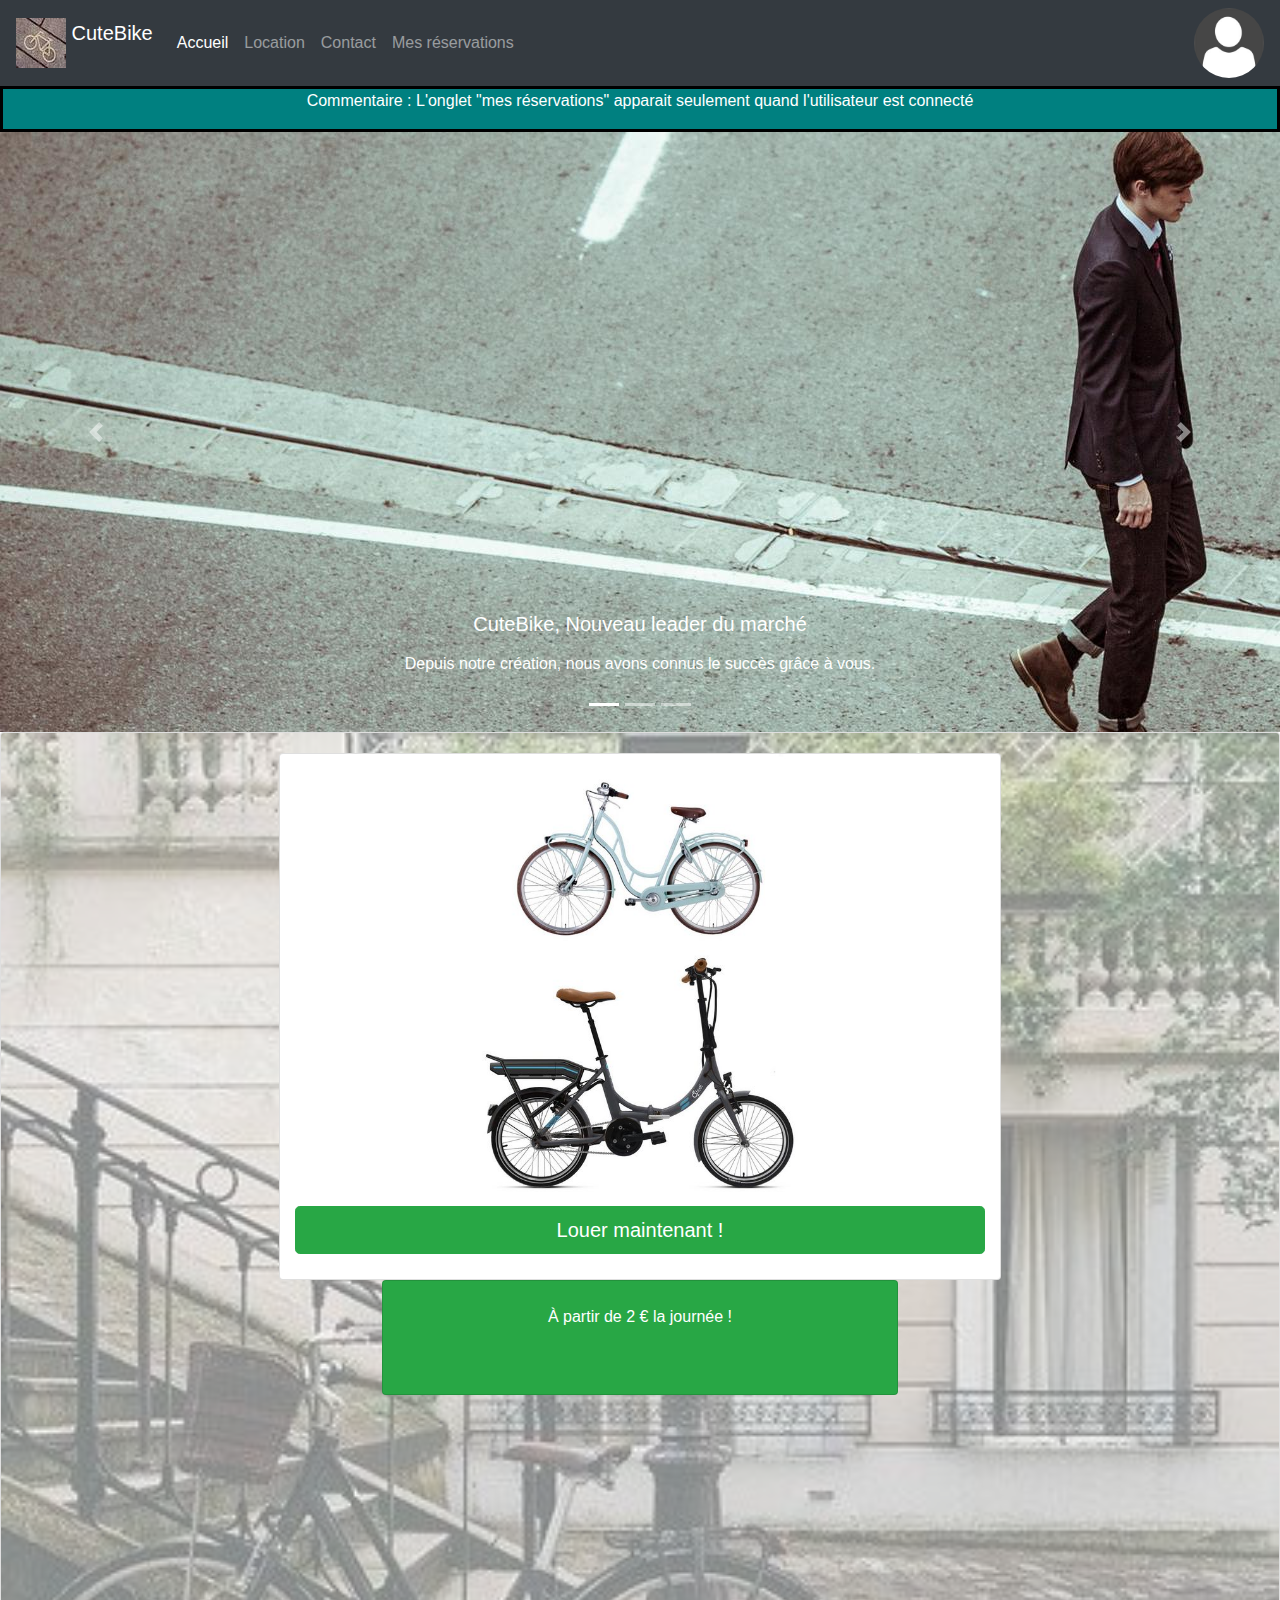
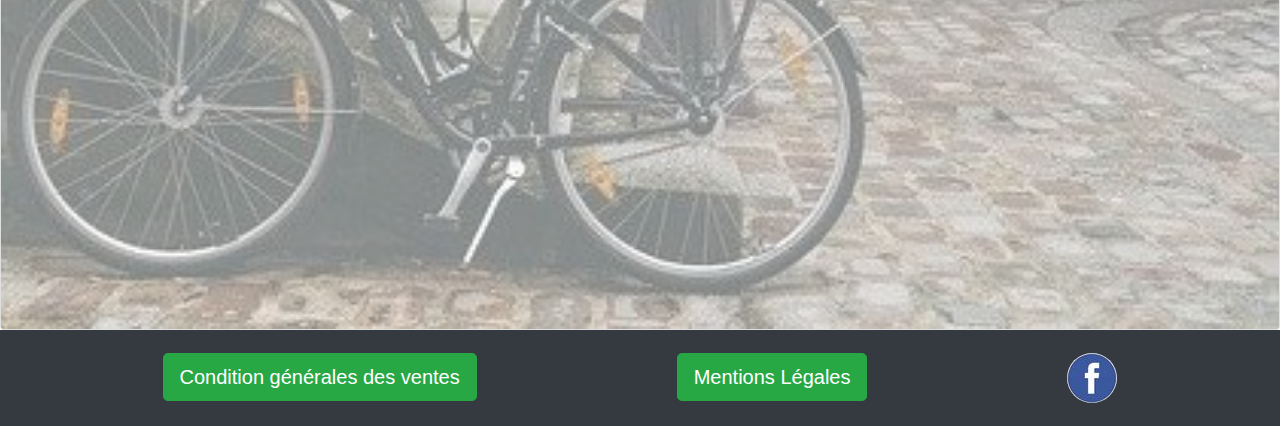
<file: Site/index.html>
<!doctype html>
<html lang="fr">
<head>
    <meta charset="UTF-8">
    <meta name="viewport"
          content="width=device-width, user-scalable=no, initial-scale=1.0, maximum-scale=1.0, minimum-scale=1.0">
    <meta http-equiv="X-UA-Compatible" content="ie=edge">
    <link rel="stylesheet" href="https://stackpath.bootstrapcdn.com/bootstrap/4.3.1/css/bootstrap.min.css"
          integrity="sha384-ggOyR0iXCbMQv3Xipma34MD+dH/1fQ784/j6cY/iJTQUOhcWr7x9JvoRxT2MZw1T" crossorigin="anonymous">
    <link rel="icon" href="Library/image/logo.jpg"/>
    <link rel="stylesheet" href="Library/CSS/index.css">
    <title>CuteBike - Accueil</title>
</head>
<body>
<header>

    <nav class="navbar navbar-expand-lg navbar-dark bg-dark">
        <a class="navbar-brand" href="#">
            <img src="Library/image/logo2.jpg" width="50" height="50" class="d-inline-block align-top" alt="Logo">
            CuteBike
        </a>
        <button class="navbar-toggler" type="button" data-toggle="collapse" data-target="#navbarSupportedContent"
                aria-controls="navbarSupportedContent" aria-expanded="false" aria-label="Toggle navigation">
            <span class="navbar-toggler-icon"></span>
        </button>

        <div class="collapse navbar-collapse" id="navbarSupportedContent">
            <ul class="navbar-nav mr-auto">
                <li class="nav-item active">
                    <a class="nav-link" href="#">Accueil <span class="sr-only">(current)</span></a>
                </li>
                <li class="nav-item">
                    <a class="nav-link" href="Template/location.html">Location</a>
                </li>
                <li class="nav-item">
                    <a class="nav-link" href="Template/contact.html">Contact</a>
                </li>
                <!--Apparait seulement quand l'utilisateur est connecté-->
                <li class="nav-item">
                    <a class="nav-link" href="Template/compte.html">Mes réservations</a>
                </li>
            </ul>

            <div><a href="Template/login.html"><img src="Library/image/defaultuser.jpg" alt="image-profile"
                                                    class="rounded-circle"></a></div>
        </div>
    </nav>

</header>
<div class="INFO"><p> Commentaire : L'onglet "mes réservations" apparait seulement quand l'utilisateur est connecté</p></div>
<div class="bd-example">
    <div id="carouselExampleCaptions" class="carousel slide" data-ride="carousel">
        <ol class="carousel-indicators">
            <li data-target="#carouselExampleCaptions" data-slide-to="0" class="active"></li>
            <li data-target="#carouselExampleCaptions" data-slide-to="1"></li>
            <li data-target="#carouselExampleCaptions" data-slide-to="2"></li>
        </ol>
        <div class="carousel-inner">
            <div class="carousel-item active">
                <img src="Library/image/22-1920x600.jpg" alt="carroussel1">
                <div class="carousel-caption d-none d-md-block">
                    <h5><a href="#" class="text-white "><p>CuteBike, Nouveau leader du marché</p></a></h5>
                    <p><a href="#" class="text-white"><p>Depuis notre création, nous avons connus le succès grâce à
                    vous.</p>
                </div>
            </div>
            <div class="carousel-item">
                <img src="Library/image/950-1920x600.jpg" alt="carroussel2">
                <div class="carousel-caption d-none d-md-block">
                    <h5><a href="#" class="text-white"><p>Plus responsable</p></a></h5>
                    <p><a href="#" class="text-white"><p>Les vélos sont les moyens de transport les plus verts.</p>
                </div>
            </div>
            <div class="carousel-item">
                <img src="Library/image/770-1920x600.jpg" alt="carroussel3">
                <div class="carousel-caption d-none d-md-block text-white ">
                    <h5><a href="#" class="text-white"><p>Du choix !</p></a></h5>
                    <p><a href="#" class="text-white"><p>Avec des vélos électriques ET classiques.</p>
                </div>
            </div>
        </div>
        <a class="carousel-control-prev" href="#carouselExampleCaptions" role="button" data-slide="prev">
            <span class="carousel-control-prev-icon" aria-hidden="true"></span>
            <span class="sr-only">Previous</span>
        </a>
        <a class="carousel-control-next" href="#carouselExampleCaptions" role="button" data-slide="next">
            <span class="carousel-control-next-icon" aria-hidden="true"></span>
            <span class="sr-only">Next</span>
        </a>
    </div>
</div>

<div class="card ">
    <img class="card-img col-lg-12" src="Library/image/bicycle1.jpg" alt="Card image">
    <div class="card-img-overlay">
        <div class="card col-lg-7 mx-auto">
            <div class="col-lg-6 mx-auto">
                <a href="Template/location.html"><img src="Library/image/velo_class1.jpg" class="card-img-top"
                                                      alt="image_produit1"></a>
                <a href="Template/location.html"><img src="Library/image/e_velo1.jpg" class="card-img-top"
                                                      alt="image_produit2"></a>
            </div>
            <div class="card-body">
                <a href="Template/location.html" class="btn btn-success btn-lg btn-block">Louer maintenant !</a>
            </div>
        </div>

        <div class="card col-lg-5 mx-auto text-white bg-success">
            <div class="card-body text-center">
                <br>
                <p>
                    À partir de 2 € la journée !
                </p>
                <br>
            </div>
        </div>

    </div>
</div>
<footer>

    <nav class="navbar navbar-expand-lg navbar-dark bg-dark">
        <button class="navbar-toggler" type="button" data-toggle="collapse" data-target="#navbarSupportedContent1"
                aria-controls="navbarSupportedContent1" aria-expanded="false" aria-label="Toggle navigation">
            <span class="navbar-toggler-icon"></span>
        </button>

        <div class="collapse navbar-collapse" id="navbarSupportedContent1">
            <ul class="navbar-nav mx-auto">
                <li class="nav-item">
                    <!-- Button trigger modal -->
                    <button type="button" class="btn btn-success btn-lg" data-toggle="modal" data-target="#exampleModalScrollable">
                        Condition générales des ventes
                    </button>
                <li class="nav-item">
                    <!-- Button trigger modal -->
                    <button type="button" class="btn btn-success btn-lg" data-toggle="modal" data-target="#exampleModalScrollable1">
                        Mentions Légales
                    </button>
                </li>
                <li class="nav-item">
                    <a href="https://www.facebook.com" target="_blank"><img src="Library/image/logofb.jpg" alt="logo_facebook" class="rounded-circle"></a>

                </li>
            </ul>
        </div>
    </nav>















    <!-- Modal -->
    <div class="modal fade" id="exampleModalScrollable" tabindex="-1" role="dialog" aria-labelledby="exampleModalScrollableTitle" aria-hidden="true">
        <div class="modal-dialog modal-dialog-scrollable" role="document">
            <div class="modal-content">
                <div class="modal-header">
                    <h5 class="modal-title" id="exampleModalScrollableTitle">Condition générales des ventes</h5>
                    <button type="button" class="close" data-dismiss="modal" aria-label="Close">
                        <span aria-hidden="true">&times;</span>
                    </button>
                </div>
                <div class="modal-body">
                    <p>
                        Les présentes Conditions Générales de Vente et d’Utilisation (CGVU), ainsi que les Conditions Spécifiques s’appliquent à tout Client qu’il soit acheteur ou détenteur d’un Titre de transport ou de prestations associées commercialisées par nos agences, notre réseau de dépositaires, nos distributeurs de Titres de transport ou via la vente à distance (l’e-boutique et Pass Pass Easy Card), sans restriction ni réserve à toutes utilisations et Commandes. Elles forment avec le Règlement Public d’Usage le contrat de transport régissant les obligations entre le Client et Transpole SA applicables à l’ensemble du réseau ilévia et matérialisé par le Titre de transport.
                        La présente version des CGVU est applicable à compter du 1ER février 2019.
                        Le Client doit prendre connaissance des présentes CGVU, disponibles en agences et accessibles par lien hypertexte sur chaque page du Site. Il est conseillé au Client de les télécharger et/ou de les imprimer et d’en conserver une copie. Transpole SA exploitant du réseau ilévia, se réserve le droit de modifier ou faire évoluer les informations et/ou conditions d’utilisation qui lui sont applicables. Ces modifications s’appliqueront dans un délai de 15 jours à compter de leur publication sur le site Internet. A cet effet, il est conseillé au Client de lire les présentes CGVU à chaque visite du Site.
                        Le Site ilévia.fr et ses applications attachées ont pour principales finalités l’information et la vente en ligne de Titres de transport du réseau ilévia. Dans le cas d’un achat via e-boutique, la présentation ultérieure de la carte personnalisée du Client devant un valideur à bord d’un bus, sur le quai du tram ou dans une station de métro permettra de charger le contrat acheté. Le Site propose aussi de nombreux autres services, via un espace personnalisé, accessible au moyen d’un identifiant et d’un mot de passe.
                        Le réseau ilévia est géré par la Société Transpole SA au capital de 5.000.000 €
                        Adresse :   Centre d’Affaires Château Rouge 276 Av de la Marne, BP 51009 -59701 Marcq-en-Barœul Cedex.
                        N° SIREN : RCS Lille Métropole
                         
                        Article 1. Définitions et périmètre d’application
                        Est entendu par les termes :
                        -         « Client » toute personne titulaire d’un Titre de transport utilisant le réseau de transport ilévia et/ou achetant un titre de transport via le Site
                        -         « Vendeur » désigne Transpole SA, exploitant du réseau ilévia
                        -         « Carte personnelle », support billettique Pass Pass nominatif sur lequel sont chargés les Titres de transport, les profils et abonnements donnant accès au réseau ilévia.
                        -         « Carte non personnalisée », support billettique anonyme sur lequel sont chargés les Titres de transport occasionnels
                        -         « carte déclarative », support billettique Pass Pass nominatif sur lequel sont chargés les Titres de transport, les profils et abonnements donnant accès au réseau ilévia. Conformément aux recommandations de la CNIL les informations sur le détenteur de la carte sont effacées.  Ce type de support ne permet ni SAV, ni paiement par prélèvement automatique.
                        -         « Ticket rechargeable », billet cartonné sur lequel peut être chargé un seul type de titre occasionnel.
                        -         « Titre de transport », représente le contrat entre le Client et le Vendeur et permettant au Client de circuler sur le réseau ilévia.
                        -         « Valideur », appareil équipant les bus, stations de métro et tramway, du réseau ilévia devant lequel le Client présente un support (carte ou ticket rechargeable) hébergeant un Titre de transport afin de le valider pour voyager en règle.
                        -         « Rechargement à distance », achat d’un Titre de transport effectué à distance et chargé le lendemain ou le surlendemain en présentant la Carte personnelle devant un valideur, un distributeur ou une borne de rechargement.
                        -         « Commande » achat de Titre de transport effectué et payé par le Client via le Site
                        -         « Conditions spécifiques », conditions contractuelles propres à un produit ou un Titre de transport vendu via l’un des réseaux de distribution.
                        -         « Profil », obtention à partir de justificatifs d’âge, de domicile et/ou sociaux d’une autorisation de réduction tarifaire pour une durée limitée dans le temps.
                        -         « Site », le site internet www.ilevia.fr qui héberge l’e-boutique destinée à l’achat et au rechargement des Titres de transport ou l’application Pass Pass easy Card destinée au rechargement des Cartes personnelles à partir d’un smartphone.
                        S’agissant de la Vente de Titres de transport pour les associations, administrations et entreprises, des Conditions Spécifiques de vente s’appliquent.
                         
                        Article 2 – Conditions d’utilisation
                        Pour voyager sur le réseau ilévia, le Client doit obligatoirement être en possession d’un titre de transport ilévia en cours de validité et validé.
                        Les Titres de transport ilévia sont valables sur l’ensemble du réseau ilévia et dans les limites du territoire de la Métropole Européenne de Lille. Les Cartes personnelles et déclaratives ne peuvent en aucun cas être utilisées pour des abonnements par plusieurs personnes.
                        Le Client doit obligatoirement valider son Titre de transport sur un des Valideurs présents à l’intérieur du véhicule ou sur le quai dès sa montée, à chaque voyage, y compris en correspondance. Dans le cas contraire, le Client se trouve en situation irrégulière et sera redevable d’une indemnité forfaitaire suivant le montant du tarif en vigueur au moment du contrôle.
                        Les supports pour être valables ne doivent présenter aucune altération :
                        les Tickets rechargeables ne doivent être ni pliés, ni déchirés
                        les Cartes doivent être en bon état
                        les Cartes personnelles doivent être lisibles et présenter une photo rendant son utilisateur identifiable.
                         
                        Durée de validité des Titres de transport au forfait :
                        -         La durée de validité des Pass 1 jour, 2 jours, … démarre à compter de leur première validation.
                        -         Abonnement mensuel, le Client choisit lors de l’achat la date de début de validité qui lui convient.
                        -         Abonnement 10 mois, le Titre de transport est valable du 1er septembre au 30 juin de l’année N+1
                        -         Abonnement annuel, le Titre de transport est valable 12 mois et démarre le 1er jour du mois suivant l’achat (pour les achats avant le 15 du mois).
                        -         Abonnement permanent, le Titre de transport est valable pour une durée minimale de 12 mois et jusqu’à sa résiliation à la demande du Client ou du fait de Transpole SA en raison de non-paiement ou de non-respect des conditions de délivrance (limite d’âge atteinte, résidence hors MEL……).
                        Toute utilisation non conforme des Titres de transport ilévia constitue une situation irrégulière entraînant le paiement d’une indemnité forfaitaire.
                         
                        Article 3 – Prix et Paiement des Titres de transport
                        Les tarifs des Titres de transport sont indiqués en euros toutes taxes comprises et sont révisables. Les prix des Titres de transport et autres produits sont fixés par la Métropole Européenne de Lille, seule habilitée à en définir le montant. Ils sont exprimés hors frais d’envoi et de gestion. Les points de vente Pass Pass sont libres de fixer les moyens de paiement acceptés.
                        Le règlement des Titres de transport achetés en agence commerciale ilévia se fait en euros par paiement comptant, par tous les moyens acceptés par le Vendeur (chèque bancaire, carte bancaire, mandat cash, espèces), au tarif en vigueur le jour de l’achat ou par prélèvement. Seuls les chèques bancaires émis par un établissement bancaire domicilié en France et issus d’un compte courant sont acceptés.
                        Pour tout règlement d’un Titre de transport par paiement comptant par carte bancaire, le Client garantit qu’il est pleinement habilité à se servir de la carte bancaire utilisée pour le paiement et que cette carte bancaire donne accès à des fonds suffisants pour couvrir tous les coûts résultant de l’utilisation des services.
                        Le règlement des Titres de transport commandés via le Site, et des éventuels frais d’envoi et de gestion, sont payables au comptant le jour de la validation de la Commande. Le prix facturé au Client est le prix indiqué sur la confirmation de Commande adressée par le Vendeur. Le seul moyen de paiement donnant accès à une transaction sur l’e-boutique ilévia est la carte bancaire (Carte Bleue, Visa ou Mastercard) acceptée en France. Tout autre type de carte n’est pas accepté. Lors du paiement par carte, le Client indique son numéro de carte, la date de validité de la carte et le cryptogramme figurant au dos. Le paiement via l’application Pass Pass Easy card peut s’effectuer par carte bancaire ou Pay Pal.
                        Le débit est effectué lors du paiement en ligne à la condition d’avoir obtenu préalablement l’autorisation de débit du compte du Client auprès des centres de paiement compétents. A défaut de cette autorisation, le règlement ne pourra pas être pris en compte et la Commande ne sera pas traitée.
                        Tous nos paiements s’effectuent via des serveurs sécurisés par un prestataire qualifié et agrémenté PCI-DSS. Ceci implique qu’aucune information bancaire concernant le Client ne transite via le Site ilevia.fr. Le paiement par carte bancaire offre donc toutes les garanties de sécurisation bancaire. Toutes les informations que l’utilisateur est amené à renseigner sur le serveur de la banque sont cryptées par le protocole TLS (Transfer Layer Security).
                        La phase de paiement a lieu directement sur le serveur de paiement sécurisé de la banque. Le serveur de paiement effectue la vérification de la validité de la carte bancaire du Client avant d’accorder l’autorisation de paiement et confirme automatiquement le résultat de la demande de paiement au serveur du Vendeur.
                        Les éléments de sécurisation des échanges mis en œuvre dans le cadre du service de paiement sécurisé sont les suivants :
                        -         intégrité des données échangées entre les serveurs,
                        -         authentification du Vendeur comme émetteur de la demande de paiement,
                        -         cryptage et confidentialité des données échangées entre le Client et le serveur de paiement de la banque.
                         
                        Article 4 –Dispositions particulières pour le paiement des abonnements 10 mois et annuels
                        L’abonnement 10 mois représente un engagement pour une durée allant du 1er septembre de l’année N au 30 juin de l’année N+1.
                        L’abonnement annuel représente un engagement d’une durée de 12 mois débutant toujours un 1er jour d’un mois.
                        L’abonnement permanent est un abonnement par tacite reconduction débutant toujours le 1er jour d’un mois et ne peut être souscrit pour une période inférieure à 12 mois.
                         
                        4.1. Modes de paiement
                        Les abonnements 10 mois et annuels sont des forfaits payables selon deux formules au choix :
                        -       la formule au comptant
                        -       la formule par prélèvement mensuel.
                        Les abonnements permanents sont des forfaits payables uniquement par prélèvement mensuel.
                         
                        4.2. Le prélèvement mensuel
                        Le présent article 4.2 se s’applique pas à l’e-boutique ni à l’application Pass Pass easy card.
                        Conformément aux dispositions légales relatives à l’application des normes européennes bancaires SEPA (Single Euro Payments Area), le prélèvement SEPA remplace le prélèvement national depuis le 1er février 2014.
                        Le prélèvement SEPA est un paiement à l’initiative du Vendeur sur la base d’une autorisation préalable donnée par le débiteur, matérialisée par un Mandat.
                        Ce mandat signé par le payeur, autorise le Vendeur à émettre des ordres de prélèvements SEPA auprès de sa banque. Il est caractérisé par « une Référence Unique de Mandat » (RUM) qui figure sur le document.
                        Seuls les paiements de type récurrent peuvent s’effectuer par le moyen d’un prélèvement.
                        Lors de la souscription d’un abonnement, le payeur de l’abonnement doit signer le mandat et l’assortir d’un relevé d’identité bancaire faisant figurer ses coordonnées bancaires (IBAN/BIC). Il doit conserver les références RUM et ICS (Identifiant Créancier SEPA) figurant sur le mandat.
                        Chaque prélèvement s’effectue à une date selon un échéancier communiqué au Client lors de la souscription. Le Client est invité à vérifier son échéancier et signaler à Ilévia tout écart éventuellement constaté. En cas d’erreur matérielle figurant sur l’échéancier, notamment la date de prélèvement, ilévia s’engage à renvoyer rapidement après constat du Client ou d’ilévia, un échéancier rectificatif au Client afin d’assurer la cohérence entre le prélèvement et le paiement des prestations souscrites. (Exemple : échéancier mentionnant « au titre de l’année de prélèvement 2029 » au lieu de « 2019 »).
                        Les abonnements 10 mois, annuels et permanents réservés aux 4 à 25 ans sont à payer par prélèvement mensuel, le 15 du mois.
                        Pour les souscriptions d’abonnement annuel ou permanent dont la demande parvient entre le 1er et le 20 du mois, le premier prélèvement intervient le 15 du mois M+1. Pour les demandes parvenues entre le 21 et le dernier jour du mois, le 1er prélèvement est réalisé le 15 du mois M+2.
                        Pour les demandes d’abonnement 10 mois parvenues jusqu’au 7 septembre inclus, le 1er prélèvement intervient le 15 septembre, pour les demandes parvenues du 8 septembre au 7 octobre inclus le 1er prélèvement interviendra le 15 octobre.
                         
                        Les abonnements annuels pour les 26 à 64 ans et permanents tout public sont à payer par prélèvement mensuel, le 5 du mois. Pour les souscriptions d’abonnement dont la demande parvient à ilévia entre le 21 et le dernier jour du mois, le 1er prélèvement est réalisé le 5 du mois M+2, pour les autres demandes le 1er prélèvement intervient le 5 du mois M+1.
                        Les abonnements annuels 65 ans et plus et Coquelicot permanents sont à payer par prélèvement mensuel, le 10 du mois. Pour les souscriptions d’abonnement dont la demande parvient à ilévia entre le 21 et le dernier jour du mois, le 1er prélèvement est réalisé le 10 du mois M+2, pour les autres demandes le 1er prélèvement intervient le 5 du mois M+1.
                        Le Client peut contester auprès de sa banque dans un délai de 8 semaines à compter de la date de débit de son compte un prélèvement autorisé, et dans un délai de 13 mois à compter de la date de débit de son compte un prélèvement non autorisé. En cas de contestation qui s’avérerait injustifiée, le Vendeur se réserve le droit de facturer au Client les frais de gestion.
                        Il appartient au Client de communiquer, lors de toute conclusion d’abonnement et de signature de mandat, des informations exactes et complètes et d’informer dans les meilleurs délais le Vendeur de toute modification desdites informations survenues au cours du contrat, via le Service Clients.
                        Tout nouveau mandat assorti d’un RIB doit être communiqué au plus tard le 20 d’un mois pour être pris en compte lors du prélèvement suivant. En cas de non-respect de cette obligation, le Client ne pourra se prévaloir de la non réception des informations et/ou notifications adressées par le Vendeur en cas de litige.
                        En cas de modification ou de révocation de mandat, le Client doit s’adresser au service Client du Vendeur. Toute demande de révocation du mandat doit être accompagnée de la désignation d’un autre moyen de paiement valide.
                        En cas de changement de payeur, le nouveau payeur doit remplir un mandat de prélèvement et fournir un RIB de telle sorte qu’il ne puisse y avoir de rupture dans le rythme des prélèvements. Pour ce faire il doit envoyer par correspondance ou courriel au service Client du vendeur, ses coordonnées bancaires accompagnées du formulaire d’abonnement signé.
                        En cas d’impayés ou d’interruption des prélèvements mensuels du fait du Client, celui -ci s’engage à régler directement au service comptabilité du Vendeur, le montant du ou des mois dont il est redevable, par carte bancaire ou chèque bancaire, ce montant sera majoré de frais de gestion s’élevant à 8€.
                        En cas de litige de paiement, et si le règlement n’est pas effectué dans les 15 jours suivant la relance, le Vendeur se réserve le droit de bloquer la Carte personnelle et d’inscrire le porteur de la carte sur une liste d’opposition.
                         
                        Article 5 – Vols, pertes et dysfonctionnements
                         
                        5.1 Le vol ou la perte d’une Carte non personnalisée ou d’un Ticket rechargeable.
                        Les Cartes non personnalisées et Tickets rechargeables ne peuvent faire l’objet d’une demande de remboursement en cas de vol ou perte. Conformément à la réglementation en vigueur sur le réseau ilévia, le Client ne peut voyager sans Titre de transport.
                        Le Client doit donc acquérir à ses frais un nouveau support suivant les tarifs en vigueur à la date de leur nouvelle acquisition.
                         
                        5.2 Le vol ou la perte d’une Carte personnelle.
                        En cas de perte ou de vol d’une Carte personnelle, le Client doit se rendre dans une des agences commerciales ilévia. Toute déclaration de perte ou de vol concernant la Carte personnelle entrainera le blocage de la carte, automatiquement mise en liste d’opposition de manière irréversible, pour éviter qu’un tiers n’utilise le(s) titre(s) de transport chargé(s) sur cette dernière.
                        Cette opération peut aussi s’effectuer par courrier (le Client joint à sa demande une photocopie de sa pièce d’identité et un chèque du montant de la reconstitution au tarif en vigueur)
                        Une fois la perte ou le vol signalé, le Client doit acquérir à ses frais un nouveau support nominatif sur présentation d’une pièce d’identité suivant les tarifs en vigueur à la date de la nouvelle acquisition. L’ensemble des titres de transport ilévia présents sur l’ancienne carte sera transféré sur la nouvelle Carte personnelle.
                        Il n’est pas procédé au remboursement des Titres de transport achetés pour voyager entre la date de la perte et l’établissement de la nouvelle Carte personnelle.
                        Le Client est donc tenu de se procurer un Titre de transport provisoire s’il ne fait pas établir immédiatement après la perte une nouvelle Carte personnelle.
                         
                        5.3 Dysfonctionnement
                        En cas de dysfonctionnement d’un support nominatif (le Valideur émet un bip sonore et refuse le support), le Client devra alors se rendre dans les meilleurs délais dans l’une des agences commerciales ilévia afin de bénéficier du service après-vente.
                        Aucun échange, aucun remboursement ne pourra intervenir sur des supports abimés ou illisibles.
                         
                        5.3.1 Carte non personnalisée ou Ticket rechargeable
                        Si la Carte non personnalisée ou Ticket rechargeable sont défectueux et jamais utilisés, ils seront échangés contre une carte identique en agence commerciale.
                        Si la Carte non personnalisée ou Ticket rechargeable sont défectueux mais entamés et s’ils ne présentent pas de signes de dégradation, ils seront échangés en agence contre une carte comportant la durée et/ou le nombre de voyages restants.
                         
                        5.3.2 Carte personnelle
                        Si la Carte personnelle est défectueuse, elle sera échangée contre une carte identique en agence commerciale.
                        Si la Carte personnelle a été abimée, le Client devra faire établir une nouvelle Carte personnelle au tarif en vigueur de la reconstitution.
                        Dans les deux cas, les Titres de transport présents sur l’ancienne carte seront transférés sur la nouvelle Carte personnelle.
                         
                        5.4 Supports périmés
                        Tout support arrivant à expiration doit être remplacé.
                        Le prix du nouveau support est à la charge du Client.
                         
                        Article 6- Supports émis par des réseaux partenaires (réseaux émetteurs et utilisateurs de Cartes Pass Pass)
                        Les Cartes émises par les réseaux partenaires peuvent accueillir les Titres de transport du réseau ilévia.
                        Il est indispensable pour les Clients qui souhaitent bénéficier du service après-vente, effectuer des achats sur le Site etc, de faire reconnaitre leur carte en passant en agence ilévia afin d’enregistrer celle-ci sur le système billettique propre à Transpole SA exploitant du réseau ilévia.
                        Sous réserve que la carte ait été enregistrée, en cas de perte, de vol ou de dysfonctionnement d’une carte émise par un réseau partenaire, c’est le réseau qui a délivré la carte en première instance, qui devra entamer la procédure de reconstitution, puis le Client pourra sur présentation de la nouvelle carte, demander en agence ilévia le rechargement des Titres de transport qui figuraient sur la carte égarée.
                         
                        Article 7 – Description et disponibilité du service de la vente à distance.
                        7.1 - E-boutique :
                        Le Vendeur, met à disposition des Clients sur son site internet www.ilevia.fr un système de vente et de rechargement de Titres de transport valables sur l’ensemble du réseau ilévia 24H/24 et 7/7 J sous réserve d’interruption de service volontaire ou non.
                        L’e-boutique propose les fonctionnalités suivantes :
                        -         achat et rechargement de Titres de transport sur Carte personnelle existante
                        -         mise à jour de profil sur Carte personnelle existante
                        -         eCommande de Carte personnelle avec achat de Titre de transport et profil le cas échéant
                        -         eCommande de Tickets rechargeables
                        A condition que le paiement soit accepté, les Titres de transport sont chargés à distance sur la Carte personnelle détenue par le Client qui doit auparavant avoir associé celle-ci à son compte, ou une nouvelle Carte Personnelle chargée des Titres commandés est générée, ou un Ticket rechargeable lui est envoyé.
                         
                        7.2 - Application Pass Pass easy Card :
                        Le Vendeur met à disposition des Clients sur son application Pass Pass Easy Card un système d’achat et de rechargement des Titres de transport sur Carte personnelle ou Carte anonyme existante.
                        Les titres ainsi achetés ou rechargés sont valables sur l’ensemble du réseau ilévia 24H/24 et 7/7 J, sous réserve d’une interruption de service volontaire ou non.
                        A condition que le paiement soit accepté, les Titres de transport sont chargés à distance sur la Carte personnelle ou anonyme détenue par le Client.
                        Le Client reconnaît expressément que les différences de capacité des différents réseaux et des sous réseaux de l’internet, ainsi que l’afflux de connexions par les Clients, certains jours, à certaines heures, peuvent allonger les délais de transmission et d’échanges d’informations. En conséquence, la responsabilité du vendeur s’agissant de tout délai relatif à l’échange et la transmission d’informations par voie électronique est formellement limitée à la sortie des routeurs IP installés chez lui.
                        En aucun cas, la responsabilité du Vendeur ne pourra être recherchée si son serveur permettant l’échange des services devait être indisponible pour des raisons échappant raisonnablement à son contrôle telles que, notamment, défaillance du réseau public de distribution d’électricité, grève dudit réseau, défaillance ou grève des opérateurs publics ou privés dont dépend la Banque pour assurer la connexion au réseau, guerres, émeutes, tempêtes, tremblements de terre. Le vendeur pourra également interrompre les échanges par communication électronique relatifs aux présents services à des fins de maintenance ou de procédures d’actualisation de ses propres infrastructures réseaux et/ou logiciels.
                        Dans ces conditions, le Vendeur ne saurait garantir un fonctionnement du service sans interruption durant ces périodes et décline toute responsabilité. A ce titre, le Client renonce expressément à se prévaloir d’une quelconque indemnité pour les éventuels préjudices directs ou indirects pouvant résulter d’une interruption de service.
                         
                        Article 8 – Utilisation de la vente à distance ilévia sur le Site.
                         
                        8.1 La Commande.
                        La Commande de prestations est réservée aux Clients ayant pris connaissance et accepté par validation de la case à cocher les présentes CGVU dans leur intégralité et sans réserve, ainsi que les conditions spécifiques propres à un produit ou un titre de transport, préalablement à la réalisation d’une Commande.
                        L’e-boutique permet de commander en ligne différents Titres de transport valables sur le réseau ilévia (Ticket rechargeables, Cartes personnelles, et différentes formules sur Carte personnelle dont les principaux abonnements commercialisés par ilévia). Certains Titres de transport ne sont toutefois pas commercialisés sur l’e-boutique.
                        L’application Pass Pass Easy Card permet de charger en ligne différents Titres de transport valables sur le réseau ilévia. Certains Titres de transport ne sont toutefois pas commercialisés sur Pass Pass Easy Card.
                        Le Client peut acquérir des Titres de transport pour son usage propre, ou pour l’usage d’un tiers (le « Bénéficiaire »). Les conditions générales s’imposent également au Bénéficiaire même lorsque le Bénéficiaire n’a pas personnellement procédé à l’achat du Titre de transport. Le Client s’interdit toute revente partielle ou totale des Titres de transport achetés sur le site.
                        Le Client garantit la véracité et l’exactitude des informations qu’il fournit. Avant d’acheter un Titre de transport en ligne, le Client doit s’assurer que le bénéficiaire peut bénéficier du tarif choisi. Le descriptif détaillé des Titres de transport et de leurs conditions d’utilisation est consultable sur le Site du réseau.
                        La Commande des Titres de transport sur Carte personnelle requiert que le formulaire de souscription intégrant différents champs obligatoires soit rempli. La photo et les pièces justificatives font partie des champs obligatoires pour l’établissement de la Carte Personnelle. Ils doivent correspondre au bénéficiaire du Titre de transport. Ils doivent en outre être récents et suffisamment lisibles pour permettre l’identification du titulaire.
                        Lors de sa première Commande, le Client doit, pour des questions de sécurité, créer un compte personnel spécifique au site. Afin de protéger l’accès à ses données, il doit choisir un mot de passe qui lui sera demandé chaque fois qu’il voudra commander. Il est préconisé de choisir un code intégrant à la fois plusieurs chiffres et lettres de manière à sécuriser l’accès à son compte. Le Vendeur ne pourra être tenu responsable de toute utilisation frauduleuse du compte par un tiers, sauf faute du Vendeur.
                        Les systèmes d’enregistrement automatique sont considérés comme valant preuve de la nature, du contenu et de la date de la Commande. Une fois la Commande validée par le Client, un e-mail de confirmation sera transmis à l’adresse mail communiquée par le Client, en indiquant la référence de la Commande. Ce numéro devra figurer dans les échanges entre les deux parties.
                        La vente ne sera conclue qu’à compter de la validation du paiement et de la confirmation de la Commande envoyée par le Vendeur au Client. Le Vendeur se réserve toutefois le droit d’annuler toute Commande d’un Client avec lequel existerait un litige relatif au paiement d’une Commande antérieure ou d’un Client ayant passé une Commande d’un Titre de transport soumis à des conditions d’accès auxquelles le bénéficiaire ne répond pas au vu des pièces justificatives fournies (critère d’âge et de résidence en particulier).
                        Les informations énoncées par le Client, lors de la prise de Commande, engagent celui-ci : en particulier en cas d’erreur dans le libellé des coordonnées du destinataire, le Vendeur ne saurait être tenu pour responsable de l’impossibilité dans laquelle il pourrait être de livrer le produit.
                          
                        8.2 Livraison.
                        Le présent article 8.2 ne s’applique pas à l’application Pass Pass Easy Card.
                        Les frais d’envoi par lettre simple et les frais de gestion des Commandes sont offerts.
                        La Commande sera envoyée au Client par courrier simple. Après confirmation de Commande, le délai d’envoi des Titres de transport est de 5 jours calendaires. Le Client doit tenir compte de ce délai dans le choix des Titres de transport. Les risques liés à l’envoi des Titres de transport commandés sont à la charge du Client, dès leur expédition par le Vendeur. Ainsi, en cas de retard, la responsabilité du Vendeur ne pourra être engagée et ce, pour quelque cause que ce soit, les délais de livraison mentionnés étant indicatifs. En outre, si la livraison des Titres de transport est rendue impossible du fait d’une erreur ou d’un oubli du Client dans la saisie de ses coordonnées, ou si le pli est égaré par la société de livraison et ne parvient pas à son destinataire, le Vendeur ne saurait en être tenu responsable.
                        Afin que la réclamation soit prise en compte, tout envoi incomplet ou endommagé doit être signalé au Vendeur dans un délai maximum de 3 jours ouvrés suivant la réception de la Commande. De même, toute Commande non reçue doit être signalée dans un délai de 15 jours ouvrés suivant le mail de confirmation émis par le Vendeur.
                        En cas d’incidents de réception répétés, le Vendeur se réserve le droit de suspendre l’envoi postal des Commandes de l’utilisateur. En cas de non-exécution totale ou partielle d’une Commande imputable au Vendeur, la responsabilité du Vendeur est strictement limitée au montant de la Commande non exécutée et ne peut donner lieu à aucune indemnisation complémentaire.
                         
                        Article 9 – Suspension et Résiliation des abonnements
                         9.1 Suspension
                        La suspension d’un abonnement permanent n’est possible qu’une seule fois pour une durée de 2 mois maximum sur une période de 12 mois à condition que le Vendeur soit prévenu, par écrit, au plus tard le 20 du dernier mois d’utilisation, cachet de la poste faisant foi.
                         
                        9.2 Résiliations à l’initiative du Client
                        L’abonnement annuel ou 10 mois ne peut pas faire l’objet d’une résiliation à l’initiative du Client sauf dans les cas énumérés ci-dessous sous réserve de présenter tout justificatif officiel et uniquement si le Client ne peut plus utiliser son abonnement.
                        L’abonnement permanent ne peut pas faire l’objet d’une résiliation à l’initiative du Client durant les 12 premiers mois, sauf dans les cas énumérés ci-dessous sous réserve de présenter tout justificatif officiel, l’abonnement permanent étant souscrit pour une période minimale de 12 mois.
                        Cas concernant le Client :
                        -         décès du titulaire de la Carte personnelle (sur présentation d’un certificat de décès).
                        -         arrêt longue maladie reconnu par la sécurité sociale d’une durée supérieure à 2 mois (sur présentation d’une attestation)
                        -         déménagement en dehors de la métropole de Lille (sur justificatif),
                        -         changement de lieu d’emploi ou d’établissement dans une zone non desservie par ilévia (sur justificatif de l’employeur)
                        -         Changement de Quotient Familial permettant l’adhésion à un tarif inférieur
                        -         Perte d’emploi
                        -         Arrêt des études.
                        Le justificatif doit parvenir au Vendeur au plus tard, le 15 du mois pour prendre effet au 1er du mois suivant. Toute résiliation entraînera de plein droit la suppression du contrat sur Carte personnelle à la date d’effet.
                        La résiliation de son titre de transport annuel réglé comptant donnera droit au remboursement du trop-perçu selon les modalités détaillées à l’article 10.
                        Les demandes de suspension ou résiliation doivent être adressées par écrit à :
                        TRANSPOLE S.A.
                        Service Résiliations et suspensions
                        BP 51009
                        59701 MARCQ EN BAROEUL cedex
                        ou
                        contact@ilevia.fr
                         
                        9.3 Résiliation à l’initiative du Vendeur
                        Le Vendeur peut résilier l’abonnement de plein droit avec effet immédiat, pour les motifs suivants :
                        -       Fraude dans la constitution du dossier d’abonnement, fausse déclaration, falsification des justificatifs
                        -       Utilisation frauduleuse de la Carte personnelle
                        -       Non-paiement.
                        A cet égard, conformément à l’article 4.2, en cas de désaccord ou de refus de l’échéancier rectificatif conduisant au non-paiement des prestations souscrites, Ilévia peut résilier de plein droit et avec effet immédiat l’abonnement du Client.
                         
                        La résiliation de l’abonnement est notifiée par lettre recommandée adressée au dernier domicile connu du payeur pour l’ensemble des motifs détaillés ci-dessus.
                         
                        Dans le cas particulier d’un non-paiement, la résiliation peut prendre effet après un délai de 15 jours accordé au Client faisant suite à l’envoi d’une relance par mail, SMS ou courrier simple adressé au dernier domicile connu du payeur.
                         
                        Article 10 – Remboursement
                        Les demandes de remboursement peuvent être effectuées par courrier ou par email :
                        TRANSPOLE S.A.
                        Back Office Billettique
                        276 Avenue de la Marne
                        CS 51009
                        59701 MARCQ EN BAROEUL Cedex ou
                        contact@ilevia.fr
                        Les Titres de transport occasionnels non utilisés peuvent être remboursés uniquement en cas de changement de profil du Client. Le Client notifie son motif de demande de remboursement et fournit tout justificatif à l’appui de sa demande de remboursement. Le remboursement se fait au prorata du nombre de titres restant.
                        Aucun remboursement ne peut être exigé en cas d’utilisation partielle d’un titre de transport (10 voyages, Pass 1 jour à 7 jours, etc…). Les Pass, Abonnements Hebdomadaires ou Abonnements Mensuels entamés sont dus, s’agissant de forfait, ils ne pourront faire l’objet d’aucun remboursement.
                        Les Abonnements Mensuels non utilisés ou non entamés sont éligibles au remboursement sous réserve que la demande soit effectuée dans le mois en cours de l’abonnement sur présentation d’un bulletin d’hospitalisation. Un mois utilisé partiellement ne fera l’objet d’aucun remboursement.
                        Les Abonnements 10 mois et Abonnements annuels partiellement utilisés sont remboursés au prorata des mois utilisés, tout mois entamé est dû. Les mois utilisés seront valorisés au tarif mensuel de la catégorie d’âge.
                        Aucune demande de remboursement ne peut être effectuée directement en agence commerciale.
                        Après étude de la demande de remboursement, le Vendeur notifie par courrier ou courriel, le refus ou l’acceptation du remboursement. Celui-ci est effectué par envoi postal d’un chèque bancaire (dans un délai maximum de deux mois).
                        En cas de décès du titulaire d’une carte, seul le notaire chargé de la succession est légitime pour demander le remboursement du solde des titres contenus sur la carte.
                        Aucun transfert de titres n’est autorisé d’un support vers un autre support.
                        Article 11 – Service Client
                         11.1 Délai de rétractation
                        Le Client est informé que, en application de l’article L. 121-20-4 du code de la consommation, les Titres de transport commercialisés sur le Site ne sont pas soumis à l’application du droit de rétractation prévu aux articles L. 121.20 et suivants du code de la consommation en matière de vente à distance. Toute validation du paiement par le Client est irréversible.
                         
                        11.2 Réclamations
                        Pour toute réclamation le Client peut contacter le Vendeur :
                        Par internet : ilévia.fr
                        Par téléphone : 03 20 40 40 40 (prix d’un appel local)
                        Par courrier : 
                        TRANSPOLE S.A. – Service Réclamations – 276 avenue de la Marne – BP 51009
                        59701 MARCQ EN BAROEUL cedex
                        Par mail : contact@ilevia.fr
                        Il devra le cas échéant être en capacité de produire les documents justificatifs et/ou la preuve d’achat s’il y a lieu.
                         
                        11.3. La médiation
                        La médiation est un service de recours. Il s’adresse aux Clients qui ne sont pas satisfaits de la réponse reçue après une réclamation. Pour permettre son intervention, toute réclamation doit être précédée de démarches préalables auprès du service Réclamations de Ilévia.
                        Grâce à la médiation, les Clients peuvent obtenir un second avis. Indépendant et impartial, le Médiateur Tourisme et Voyage (http://www.mtv.travel), est chargé de rapprocher les points de vue. L’avis est cependant consultatif et pourra être refusé par l’une ou l’autre des parties.
                        Le médiateur peut être saisi à l’adresse suivante : MTV Médiation Tourisme Voyage – BP 80 303 – 75823 PARIS CEDEX 17.
                        Ne pas oublier de joindre à la saisine une copie de tous les documents retraçant la démarche. Une réponse sera adressée dans un délai de 2 mois (ou de 4 mois pour les cas les plus complexes).
                        Le traitement des dossiers est confidentiel et la saisine du médiateur est gratuite.
                         
                        11.4 Les justificatifs de perturbation
                        En cas de perturbations affectant le fonctionnement du réseau (panne, retard, grève), les justificatifs doivent être demandés uniquement par téléphone ou auprès des espaces service Clients, le jour de la perturbation et pour les perturbations qui excédent 15 minutes.
                        Aucun justificatif ne pourra être délivré en dehors de ces délais.
                         
                        Article 12 Contact.
                        Le Client peut contacter le service Client :
                        Par internet : ilévia.fr
                        Par téléphone : 03 20 40 40 40 (prix d’un appel local)
                        Par mail : contact@ilevia.fr      
                         
                        Article 13. Protection des données personnelles.
                        Le Vendeur propose des Cartes déclaratives qui permettent de ne pas figurer dans le fichier Client et de préserver l’anonymat des déplacements.
                        Les données personnelles collectées par le Vendeur pour la gestion des Cartes personnelles font l’objet de traitements automatisés dont les finalités sont la gestion, la délivrance et l’utilisation des Titres de transport, la gestion et le suivi des relations commerciales, la gestion des impayés, la gestion de la fraude relative à l’utilisation des Cartes personnelles pendant toute la durée de validité du Titre de transport, la réalisation d’analyses statistiques anonymes d’utilisation des réseaux, la mesure et la qualité du fonctionnement du système billettique, ainsi que la gestion des prélèvements SEPA.
                        Si le client s’est opposé à la conservation de sa photo au format numérique, une nouvelle photo lui sera demandée à chaque demande de fabrication de sa carte personnelle.
                        Ces données sont destinées à l’Autorité Organisatrice, au Vendeur et aux sociétés qu’ils emploient pour leur fournir des prestations : analyse de données, création de support sans contact, fournisseur du système billettique, gestion et notification des prélèvements. Ces sociétés ont accès aux données personnelles des Clients dans la stricte mesure nécessaire à l’exercice de leurs prestations.
                        Dans le cadre des dispositifs interopérables, les données personnelles sont échangées entre les réseaux urbains.
                        Ces données ne sont pas conservées au-delà de la durée de trois ans à compter de la fin de la relation commerciale.
                        Le client dispose d'un droit d’accès, de rectification, d'opposition, de limitation, de portabilité et de suppression des données qui le concernent du droit de définir ses directives relatives au sort de ses données à caractère personnel après la mort, du droit de retirer son consentement à tout moment, et du droit d'introduire une réclamation auprès d'une autorité de contrôle.
                        Les droits d’accès, d'opposition, de limitation, de portabilité et de suppression s’exercent auprès du Vendeur :
                        Par mail : dpo@ilevia.fr
                        Pour toute demande d’exercice de droit, le client est prié de fournir tout élément de nature à permettre à Transpole S.A. de vérifier, avec exactitude, son identité et ce dans un souci de confidentialité et de protection de vos données personnelles. En conséquence, si les éléments transmis sont insuffisants, Transpole S.A. se réserve le droit de solliciter du demandeur la transmission d’un justificatif d’identité afin de pouvoir répondre à sa demande d’exercice de droits.
                        Les droits de rectification s’exercent auprès du vendeur :
                        Par téléphone : 03 20 40 40 40 (prix d’un appel local)
                        Par mail : contact@ilevia.fr 
                        Par courrier : TRANSPOLE S.A. – Service Clients – 276 avenue de la Marne – BP 51009
                        59701 MARCQ EN BAROEUL cedex
                         
                        Article 14. Perte de données et justificatifs d’achat.
                        Le Vendeur ne sera en aucun cas responsable des dommages indirects subis par le Client et notamment des pertes de données ou d’enregistrements, à charge pour celui-ci d’effectuer des copies de sauvegarde.
                        Les justificatifs d’achat sont disponibles et remis uniquement au moment de l’achat.
                        Aucun duplicata ne sera fourni par le vendeur.
                        Les justificatifs délivrés au moment de la vente sont les seuls à produire à l’employeur dans le cadre du paiement de la prime transport (ils font apparaitre : la date d’achat, le montant, le numéro du support et le montant de l’achat) conformément à la législation en vigueur.
                         
                        Article 15. Propriété intellectuelle
                        Tous éléments, marques ou autre propriété intellectuelle sur le Site sont la propriété du Vendeur et/ ou de la Métropole Européenne de Lille et sont sujets au droit d’auteur.
                        La reproduction des pages de ce site est strictement interdite.
                        L’insertion de liens hypertextes vers une quelconque page du Site est interdite, sauf autorisation préalable et écrite du Vendeur.
                         
                        Article 16. Application et modifications
                        Le Vendeur se réserve le droit de modifier à tout moment les présentes CGVU qui s’appliqueront dans un délai de 15 jours à compter de leur publication sur le site internet www.ilevia.fr
                        Ces conditions d’utilisation et de vente (CGVU) sont régies, interprétées et appliquées conformément au droit français. 
                         
                        CGVU à jour au 28 juillet 2019.
                    </p>
                </div>
                <div class="modal-footer">
                    <button type="button" class="btn btn-success" data-dismiss="modal">Close</button>
                </div>
            </div>
        </div>
    </div>



    <!-- Modal -->
    <div class="modal fade" id="exampleModalScrollable1" tabindex="-1" role="dialog" aria-labelledby="exampleModalScrollableTitle1" aria-hidden="true">
        <div class="modal-dialog modal-dialog-scrollable" role="document">
            <div class="modal-content">
                <div class="modal-header">
                    <h5 class="modal-title" id="exampleModalScrollableTitle1">Mentions Légales</h5>
                    <button type="button" class="close" data-dismiss="modal" aria-label="Close">
                        <span aria-hidden="true">&times;</span>
                    </button>
                </div>
                <div class="modal-body">
                    <p>
                        Mentions légales
                        Dernière mise à jour : 26/11/2019
                        CuteBike Location velo
                        Editeur du site
                        Directeur de publication : Ophélie BOLLE
                        Siège social

                        CuteBike SAS
                        2 rue du commerce
                        59000 Lille France
                        Tél. : 05 26 25 24 19
                        S.A.S au capital de 100 000 €
                        SIRET : 52433526200084
                        RCS : 808 328 256
                        No de TVA intracommunautaire FR 123456789

                        http://CuteBike.fr
                        contact@CuteBike.com
                         
                        Hébergeur
                        O2SWITCH
                        222 Boulevard Gustave Flaubert
                        63000 Clermont-Ferrand
                        Téléphone : 04 44 44 60 40
                        Capital social : 100 000€
                         
                        Collecte et utilisation des données personnelles
                        Numéro de déclaration CNIL : 1952079
                        Vous disposez d’un droit d’accès, de modification, de rectification et de suppression de vos données personnelles qui vous concernent comme le prévoit la loi 34 de la loi Informatique et libertés n°78-17 du 6 janvier 1978. Vous pouvez exercer ce droit en nous contactant : contact@ouibike.net Les informations pouvant être recueillies sont celles que vous communiquez en remplissant les différents formulaires. Ouibike utilise ces données dans le but de traiter vos commandes. Vos informations personnelles ne sont pas communiquées à d’autres entreprises ou tiers sauf les autorités habilitées à en faire la demande et le ou les partenaire(s) concerné(s) par votre commande.
                         
                        Cookies
                        Un cookie est un fichier texte susceptible d’être enregistré, sous réserve de vos choix, dans un espace dédié du disque dur de votre terminal (ordinateur, tablette …) à l’occasion de la consultation d’un service en ligne grâce à votre logiciel de navigation. Il est transmis par le serveur d’un site internet à votre navigateur. A chaque cookie est attribué un identifiant anonyme. Le fichier cookie permet à son émetteur d’identifier le terminal dans lequel il est enregistré pendant la durée de validité ou d’enregistrement du cookie concerné. Un cookie ne permet pas de remonter à une personne physique mais seulement d’améliorer son expérience utilisateur.  
                         
                        Contact
                        En cas de demande de retrait de contenu ou tout autre question, contactez-nous par mail à contact@ouibike.net ou à l’adresse suivante :

                        CuteBike
                        2rue du commerce
                        59000 Lille
                        France
                        Pour les entreprises,
                        CuteBike
                        31 rue Galande
                        59000 Lille
                        France
                    </p>
                </div>
                <div class="modal-footer">
                    <button type="button" class="btn btn-success" data-dismiss="modal">Close</button>
                </div>
            </div>
        </div>
    </div>
</footer>
<!-- Optional JavaScript -->
<!-- jQuery first, then Popper.js, then Bootstrap JS -->
<script src="https://code.jquery.com/jquery-3.3.1.slim.min.js"  integrity="sha384-q8i/X+965DzO0rT7abK41JStQIAqVgRVzpbzo5smXKp4YfRvH+8abtTE1Pi6jizo"  crossorigin="anonymous"></script>
<script src="https://cdnjs.cloudflare.com/ajax/libs/popper.js/1.14.7/umd/popper.min.js"  integrity="sha384-UO2eT0CpHqdSJQ6hJty5KVphtPhzWj9WO1clHTMGa3JDZwrnQq4sF86dIHNDz0W1"  crossorigin="anonymous"></script>
<script src="https://stackpath.bootstrapcdn.com/bootstrap/4.3.1/js/bootstrap.min.js"  integrity="sha384-JjSmVgyd0p3pXB1rRibZUAYoIIy6OrQ6VrjIEaFf/nJGzIxFDsf4x0xIM+B07jRM"  crossorigin="anonymous"></script>


</body>
</html>
</file>
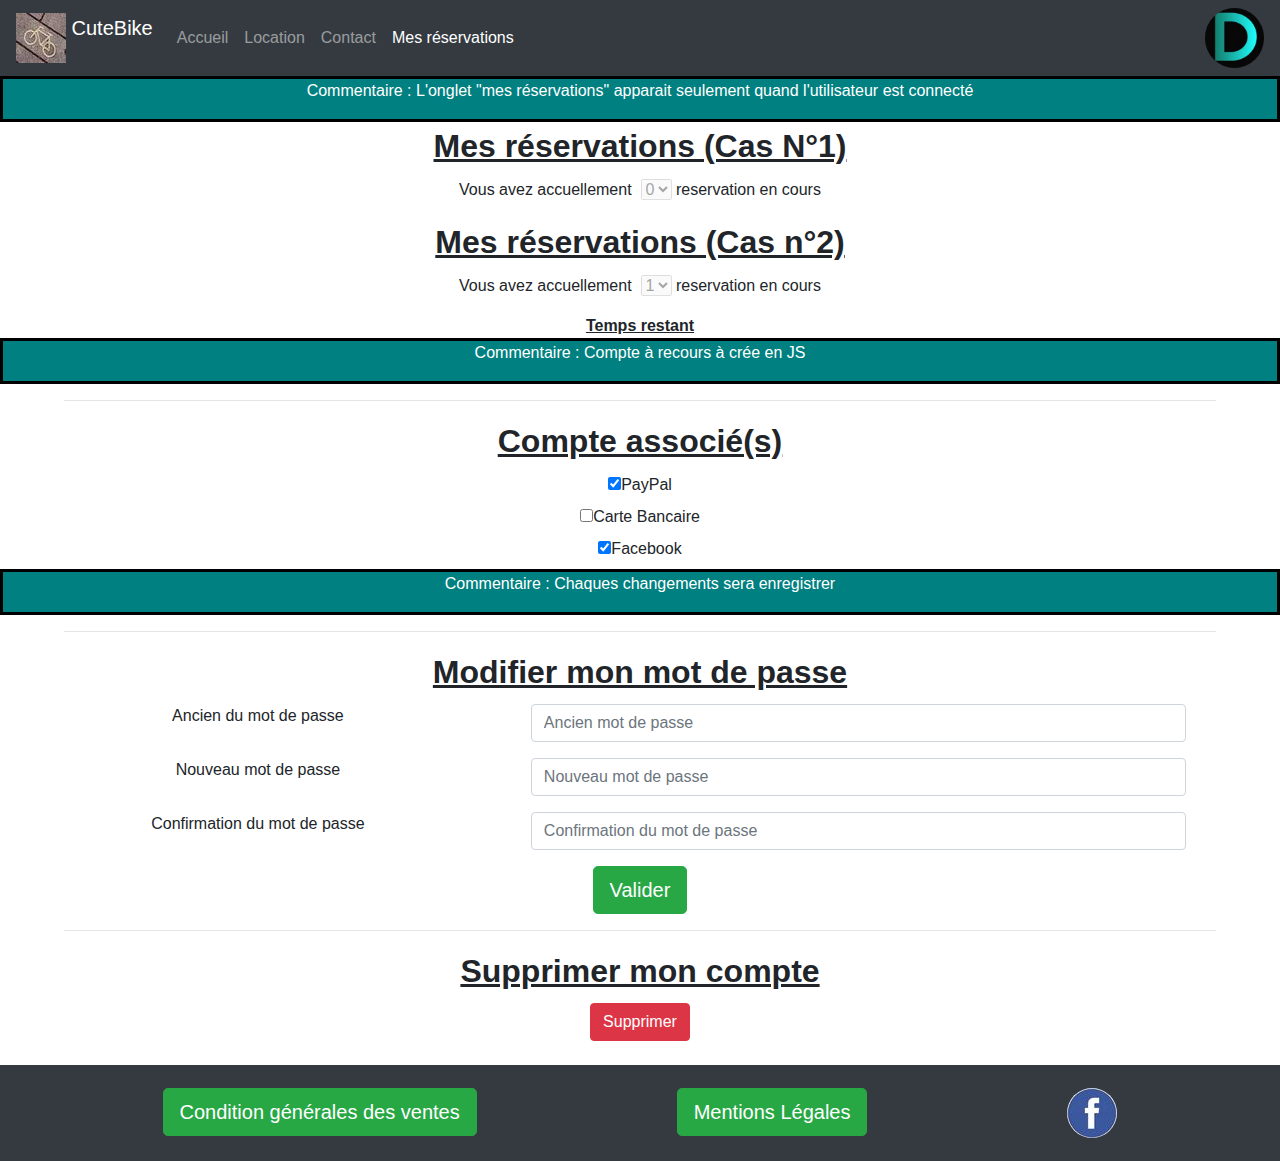
<file: Site/Template/compte.html>
<!doctype html>
<html lang="fr">
<head>
    <meta charset="UTF-8">
    <meta name="viewport" content="width=device-width, user-scalable=no, initial-scale=1.0, maximum-scale=1.0, minimum-scale=1.0">
    <meta http-equiv="X-UA-Compatible" content="ie=edge">
    <link rel="stylesheet" href="https://stackpath.bootstrapcdn.com/bootstrap/4.3.1/css/bootstrap.min.css"
          integrity="sha384-ggOyR0iXCbMQv3Xipma34MD+dH/1fQ784/j6cY/iJTQUOhcWr7x9JvoRxT2MZw1T" crossorigin="anonymous">
    <script src="https://code.jquery.com/jquery-3.4.1.slim.min.js"></script>
    <link rel="icon" href="../Library/image/logo.jpg" />
    <link rel="stylesheet" href="../Library/CSS/compte.css">
    <title>CuteBike - Creation de compte</title>
</head>
<body>
<header>
    <nav class="navbar navbar-expand-lg navbar-dark bg-dark">
        <a class="navbar-brand" href="#">
            <img src="../Library/image/logo2.jpg" width="50" height="50" class="d-inline-block align-top" alt="">
            CuteBike
        </a>
        <button class="navbar-toggler" type="button" data-toggle="collapse" data-target="#navbarSupportedContent" aria-controls="navbarSupportedContent" aria-expanded="false" aria-label="Toggle navigation">
            <span class="navbar-toggler-icon"></span>
        </button>

        <div class="collapse navbar-collapse" id="navbarSupportedContent">
            <ul class="navbar-nav mr-auto">
                <li class="nav-item">
                    <a class="nav-link" href="../index.html">Accueil <span class="sr-only">(current)</span></a>
                </li>
                <li class="nav-item">
                    <a class="nav-link" href="location.html">Location</a>
                </li>
                <li class="nav-item">
                    <a class="nav-link" href="contact.html">Contact</a>
                </li>
                <!--Apparait seulement quand l'utilisateur est connecté-->
                <li class="nav-item active">
                    <a class="nav-link" href="compte.html">Mes réservations</a>
                </li>
            </ul>

            <div><a href="../Template/login.html"><img src="../Library/image/userco.jpg" alt="image-profile"  class="rounded-circle "></a>
            </div>
        </div>
    </nav>
</header>
<div class="INFO"><p> Commentaire : L'onglet "mes réservations" apparait seulement quand l'utilisateur est connecté</p></div>
<div class="text-center">
    <label class="tittle">Mes réservations (Cas N°1)</label>
    <br>
    <p>
        Vous avez accuellement
        <label for="reserv"></label>
        <select name="resev" id="reserv" disabled>
            <option value="0" selected disabled>0</option>
            <option value="1" disabled>1</option>
            <option value="2" disabled>2</option>
            <option value="3" disabled>3</option>
            <option value="4" disabled>4</option>
            <option value="5" disabled>5</option>
        </select>
        reservation en cours
    </p>
</div>

<div class="text-center">
    <label class="tittle">Mes réservations (Cas n°2)</label>
    <br>
    <p>
        Vous avez accuellement
        <label for="reserv0"></label>
        <select name="resev" id="reserv0" disabled>

            <option value="0" disabled>0</option>
            <option value="1" selected disabled>1</option>
            <option value="2" disabled>2</option>
            <option value="3" disabled>3</option>
            <option value="4" disabled>4</option>
            <option value="5" disabled>5</option>
        </select>
        reservation en cours
    </p>
    <div class="titre"> Temps restant</div>
    <div class="INFO"><p>  Commentaire : Compte à recours à crée en JS</p></div>
</div>

<hr>
<div class="text-center">
    <label class="tittle">Compte associé(s)</label>
    <div>
        <div>
            <input type="checkbox" id="paypal" checked><label for="paypal">PayPal</label>
        </div>
        <div>
            <input type="checkbox" id="CB"><label for="CB">Carte Bancaire</label>
        </div>
        <div>
            <input type="checkbox" id="FB" checked><label for="FB">Facebook</label>
        </div>
    </div>
    <div class="INFO"><p> Commentaire : Chaques changements sera enregistrer</p></div>
</div>

<hr>

<div class="text-center">
    <label class="tittle">Modifier mon mot de passe</label>
    <div>
        <form >
            <div class="form-group row">
                <label for="oldmdp" class="col-5">Ancien du mot de passe</label>

                <input class="form-control col-6" id="oldmdp" placeholder="Ancien mot de passe" type="password">

            </div>
            <div class="form-group row">
                <label for="newmdp" class="col-5">Nouveau mot de passe</label>

                <input class="form-control col-6" id="newmdp" placeholder="Nouveau mot de passe" type="password">

            </div>
            <div class="form-group row">
                <label for="confirmmdp" class="col-5">Confirmation du mot de passe</label>

                <input class="form-control col-6" id="confirmmdp" placeholder="Confirmation du mot de passe" type="password">

            </div>

            <!-- Button trigger modal -->
            <button type="button" class="btn btn-success btn-lg" data-toggle="modal" data-target="#staticBackdrop">
                Valider
            </button>
        </form>
    </div>
</div>

<hr>

<div class="text-center">
    <label class="tittle">Supprimer mon compte</label>
    <br>
    <!-- Button trigger modal -->
    <button type="button" class="btn btn-danger" data-toggle="modal" data-target="#suppression">
        Supprimer
    </button>
</div>
<br>
<footer>

    <nav class="navbar navbar-expand-lg navbar-dark bg-dark">
        <button class="navbar-toggler" type="button" data-toggle="collapse" data-target="#navbarSupportedContent1"
                aria-controls="navbarSupportedContent1" aria-expanded="false" aria-label="Toggle navigation">
            <span class="navbar-toggler-icon"></span>
        </button>

        <div class="collapse navbar-collapse" id="navbarSupportedContent1">
            <ul class="navbar-nav mx-auto">
                <li class="nav-item">
                    <!-- Button trigger modal -->
                    <button type="button" class="btn btn-success btn-lg" data-toggle="modal" data-target="#exampleModalScrollable">
                        Condition générales des ventes
                    </button>
                <li class="nav-item">
                    <!-- Button trigger modal -->
                    <button type="button" class="btn btn-success btn-lg" data-toggle="modal" data-target="#exampleModalScrollable1">
                        Mentions Légales
                    </button>
                </li>
                <li class="nav-item">
                    <a href="https://www.facebook.com" target="_blank"><img src="../Library/image/logofb.jpg" alt="logo_facebook" class="rounded-circle"></a>

                </li>
            </ul>
        </div>
    </nav>













    <!-- Modal -->
    <div class="modal fade" id="suppression" tabindex="-1" role="dialog" aria-labelledby="suppression" aria-hidden="true">
        <div class="modal-dialog" role="document">
            <div class="modal-content">
                <div class="modal-header">
                    <h5 class="modal-title" id="suppressionLabel">Suppression</h5>
                    <button type="button" class="close" data-dismiss="modal" aria-label="Close">
                        <span aria-hidden="true">&times;</span>
                    </button>
                </div>
                <div class="modal-body">

                    <div class="text">
                        <div class="titre">
                            <p>
                                Ceci désactivera votre compte.
                            </p>
                        </div>
                        <p>
                            Vous vous apprêtez à lancer la procédure de désactivation de votre compte .
                        </p>
                        <br>
                        <div class="titre">
                            <p>
                                Ce que vous devez aussi savoir:
                            </p>
                        </div>
                        <p>
                            Vous pouvez restaurer votre compte pendant jusqu'à 30 jours après sa désactivation s'il a été désactivé accidentellement ou par erreur.
                            Certaines informations de compte peuvent encore être disponibles dans les moteurs de recherche tels que Google ou Bing.
                        </p>
                    </div>
                </div>
                <div class="modal-footer">
                    <button type="button" class="btn btn-success" data-dismiss="modal">Close</button>
                    <!-- Button trigger modal -->
                    <button type="button" class="btn btn-danger" data-dismiss="modal" data-toggle="modal" data-target="#confirmsupp">
                        Confirmer
                    </button>
                </div>
            </div>
        </div>
    </div>



    <!-- Modal -->
    <div class="modal fade" id="confirmsupp" tabindex="-1" role="dialog" aria-labelledby="confirmsupp" aria-hidden="true">
        <div class="modal-dialog" role="document">
            <div class="modal-content">
                <div class="modal-header">
                    <h5 class="modal-title" id="exampleModalLabel">Suppression</h5>
                    <button type="button" class="close" data-dismiss="modal" aria-label="Close">
                        <span aria-hidden="true">&times;</span>
                    </button>
                </div>
                <div class="modal-body">
                    <p>
                        Vous voulez vraiment nous quittez ? :(
                    </p>
                    <br>

                </div>
                <div class="modal-footer">
                    <button type="button" class="btn btn-success" data-dismiss="modal">Non</button>
                    <button type="button" class="btn btn-danger" > <a href="../index.html">Oui</a></button>
                </div>
            </div>
        </div>
    </div>

    <!-- Modal -->
    <div class="modal fade" id="exampleModalScrollable" tabindex="-1" role="dialog" aria-labelledby="exampleModalScrollableTitle" aria-hidden="true">
        <div class="modal-dialog modal-dialog-scrollable" role="document">
            <div class="modal-content">
                <div class="modal-header">
                    <h5 class="modal-title" id="exampleModalScrollableTitle">Condition générales des ventes</h5>
                    <button type="button" class="close" data-dismiss="modal" aria-label="Close">
                        <span aria-hidden="true">&times;</span>
                    </button>
                </div>
                <div class="modal-body">
                    <p>
                        Les présentes Conditions Générales de Vente et d’Utilisation (CGVU), ainsi que les Conditions Spécifiques s’appliquent à tout Client qu’il soit acheteur ou détenteur d’un Titre de transport ou de prestations associées commercialisées par nos agences, notre réseau de dépositaires, nos distributeurs de Titres de transport ou via la vente à distance (l’e-boutique et Pass Pass Easy Card), sans restriction ni réserve à toutes utilisations et Commandes. Elles forment avec le Règlement Public d’Usage le contrat de transport régissant les obligations entre le Client et Transpole SA applicables à l’ensemble du réseau ilévia et matérialisé par le Titre de transport.
                        La présente version des CGVU est applicable à compter du 1ER février 2019.
                        Le Client doit prendre connaissance des présentes CGVU, disponibles en agences et accessibles par lien hypertexte sur chaque page du Site. Il est conseillé au Client de les télécharger et/ou de les imprimer et d’en conserver une copie. Transpole SA exploitant du réseau ilévia, se réserve le droit de modifier ou faire évoluer les informations et/ou conditions d’utilisation qui lui sont applicables. Ces modifications s’appliqueront dans un délai de 15 jours à compter de leur publication sur le site Internet. A cet effet, il est conseillé au Client de lire les présentes CGVU à chaque visite du Site.
                        Le Site ilévia.fr et ses applications attachées ont pour principales finalités l’information et la vente en ligne de Titres de transport du réseau ilévia. Dans le cas d’un achat via e-boutique, la présentation ultérieure de la carte personnalisée du Client devant un valideur à bord d’un bus, sur le quai du tram ou dans une station de métro permettra de charger le contrat acheté. Le Site propose aussi de nombreux autres services, via un espace personnalisé, accessible au moyen d’un identifiant et d’un mot de passe.
                        Le réseau ilévia est géré par la Société Transpole SA au capital de 5.000.000 €
                        Adresse :   Centre d’Affaires Château Rouge 276 Av de la Marne, BP 51009 -59701 Marcq-en-Barœul Cedex.
                        N° SIREN : RCS Lille Métropole
                         
                        Article 1. Définitions et périmètre d’application
                        Est entendu par les termes :
                        -         « Client » toute personne titulaire d’un Titre de transport utilisant le réseau de transport ilévia et/ou achetant un titre de transport via le Site
                        -         « Vendeur » désigne Transpole SA, exploitant du réseau ilévia
                        -         « Carte personnelle », support billettique Pass Pass nominatif sur lequel sont chargés les Titres de transport, les profils et abonnements donnant accès au réseau ilévia.
                        -         « Carte non personnalisée », support billettique anonyme sur lequel sont chargés les Titres de transport occasionnels
                        -         « carte déclarative », support billettique Pass Pass nominatif sur lequel sont chargés les Titres de transport, les profils et abonnements donnant accès au réseau ilévia. Conformément aux recommandations de la CNIL les informations sur le détenteur de la carte sont effacées.  Ce type de support ne permet ni SAV, ni paiement par prélèvement automatique.
                        -         « Ticket rechargeable », billet cartonné sur lequel peut être chargé un seul type de titre occasionnel.
                        -         « Titre de transport », représente le contrat entre le Client et le Vendeur et permettant au Client de circuler sur le réseau ilévia.
                        -         « Valideur », appareil équipant les bus, stations de métro et tramway, du réseau ilévia devant lequel le Client présente un support (carte ou ticket rechargeable) hébergeant un Titre de transport afin de le valider pour voyager en règle.
                        -         « Rechargement à distance », achat d’un Titre de transport effectué à distance et chargé le lendemain ou le surlendemain en présentant la Carte personnelle devant un valideur, un distributeur ou une borne de rechargement.
                        -         « Commande » achat de Titre de transport effectué et payé par le Client via le Site
                        -         « Conditions spécifiques », conditions contractuelles propres à un produit ou un Titre de transport vendu via l’un des réseaux de distribution.
                        -         « Profil », obtention à partir de justificatifs d’âge, de domicile et/ou sociaux d’une autorisation de réduction tarifaire pour une durée limitée dans le temps.
                        -         « Site », le site internet www.ilevia.fr qui héberge l’e-boutique destinée à l’achat et au rechargement des Titres de transport ou l’application Pass Pass easy Card destinée au rechargement des Cartes personnelles à partir d’un smartphone.
                        S’agissant de la Vente de Titres de transport pour les associations, administrations et entreprises, des Conditions Spécifiques de vente s’appliquent.
                         
                        Article 2 – Conditions d’utilisation
                        Pour voyager sur le réseau ilévia, le Client doit obligatoirement être en possession d’un titre de transport ilévia en cours de validité et validé.
                        Les Titres de transport ilévia sont valables sur l’ensemble du réseau ilévia et dans les limites du territoire de la Métropole Européenne de Lille. Les Cartes personnelles et déclaratives ne peuvent en aucun cas être utilisées pour des abonnements par plusieurs personnes.
                        Le Client doit obligatoirement valider son Titre de transport sur un des Valideurs présents à l’intérieur du véhicule ou sur le quai dès sa montée, à chaque voyage, y compris en correspondance. Dans le cas contraire, le Client se trouve en situation irrégulière et sera redevable d’une indemnité forfaitaire suivant le montant du tarif en vigueur au moment du contrôle.
                        Les supports pour être valables ne doivent présenter aucune altération :
                        les Tickets rechargeables ne doivent être ni pliés, ni déchirés
                        les Cartes doivent être en bon état
                        les Cartes personnelles doivent être lisibles et présenter une photo rendant son utilisateur identifiable.
                         
                        Durée de validité des Titres de transport au forfait :
                        -         La durée de validité des Pass 1 jour, 2 jours, … démarre à compter de leur première validation.
                        -         Abonnement mensuel, le Client choisit lors de l’achat la date de début de validité qui lui convient.
                        -         Abonnement 10 mois, le Titre de transport est valable du 1er septembre au 30 juin de l’année N+1
                        -         Abonnement annuel, le Titre de transport est valable 12 mois et démarre le 1er jour du mois suivant l’achat (pour les achats avant le 15 du mois).
                        -         Abonnement permanent, le Titre de transport est valable pour une durée minimale de 12 mois et jusqu’à sa résiliation à la demande du Client ou du fait de Transpole SA en raison de non-paiement ou de non-respect des conditions de délivrance (limite d’âge atteinte, résidence hors MEL……).
                        Toute utilisation non conforme des Titres de transport ilévia constitue une situation irrégulière entraînant le paiement d’une indemnité forfaitaire.
                         
                        Article 3 – Prix et Paiement des Titres de transport
                        Les tarifs des Titres de transport sont indiqués en euros toutes taxes comprises et sont révisables. Les prix des Titres de transport et autres produits sont fixés par la Métropole Européenne de Lille, seule habilitée à en définir le montant. Ils sont exprimés hors frais d’envoi et de gestion. Les points de vente Pass Pass sont libres de fixer les moyens de paiement acceptés.
                        Le règlement des Titres de transport achetés en agence commerciale ilévia se fait en euros par paiement comptant, par tous les moyens acceptés par le Vendeur (chèque bancaire, carte bancaire, mandat cash, espèces), au tarif en vigueur le jour de l’achat ou par prélèvement. Seuls les chèques bancaires émis par un établissement bancaire domicilié en France et issus d’un compte courant sont acceptés.
                        Pour tout règlement d’un Titre de transport par paiement comptant par carte bancaire, le Client garantit qu’il est pleinement habilité à se servir de la carte bancaire utilisée pour le paiement et que cette carte bancaire donne accès à des fonds suffisants pour couvrir tous les coûts résultant de l’utilisation des services.
                        Le règlement des Titres de transport commandés via le Site, et des éventuels frais d’envoi et de gestion, sont payables au comptant le jour de la validation de la Commande. Le prix facturé au Client est le prix indiqué sur la confirmation de Commande adressée par le Vendeur. Le seul moyen de paiement donnant accès à une transaction sur l’e-boutique ilévia est la carte bancaire (Carte Bleue, Visa ou Mastercard) acceptée en France. Tout autre type de carte n’est pas accepté. Lors du paiement par carte, le Client indique son numéro de carte, la date de validité de la carte et le cryptogramme figurant au dos. Le paiement via l’application Pass Pass Easy card peut s’effectuer par carte bancaire ou Pay Pal.
                        Le débit est effectué lors du paiement en ligne à la condition d’avoir obtenu préalablement l’autorisation de débit du compte du Client auprès des centres de paiement compétents. A défaut de cette autorisation, le règlement ne pourra pas être pris en compte et la Commande ne sera pas traitée.
                        Tous nos paiements s’effectuent via des serveurs sécurisés par un prestataire qualifié et agrémenté PCI-DSS. Ceci implique qu’aucune information bancaire concernant le Client ne transite via le Site ilevia.fr. Le paiement par carte bancaire offre donc toutes les garanties de sécurisation bancaire. Toutes les informations que l’utilisateur est amené à renseigner sur le serveur de la banque sont cryptées par le protocole TLS (Transfer Layer Security).
                        La phase de paiement a lieu directement sur le serveur de paiement sécurisé de la banque. Le serveur de paiement effectue la vérification de la validité de la carte bancaire du Client avant d’accorder l’autorisation de paiement et confirme automatiquement le résultat de la demande de paiement au serveur du Vendeur.
                        Les éléments de sécurisation des échanges mis en œuvre dans le cadre du service de paiement sécurisé sont les suivants :
                        -         intégrité des données échangées entre les serveurs,
                        -         authentification du Vendeur comme émetteur de la demande de paiement,
                        -         cryptage et confidentialité des données échangées entre le Client et le serveur de paiement de la banque.
                         
                        Article 4 –Dispositions particulières pour le paiement des abonnements 10 mois et annuels
                        L’abonnement 10 mois représente un engagement pour une durée allant du 1er septembre de l’année N au 30 juin de l’année N+1.
                        L’abonnement annuel représente un engagement d’une durée de 12 mois débutant toujours un 1er jour d’un mois.
                        L’abonnement permanent est un abonnement par tacite reconduction débutant toujours le 1er jour d’un mois et ne peut être souscrit pour une période inférieure à 12 mois.
                         
                        4.1. Modes de paiement
                        Les abonnements 10 mois et annuels sont des forfaits payables selon deux formules au choix :
                        -       la formule au comptant
                        -       la formule par prélèvement mensuel.
                        Les abonnements permanents sont des forfaits payables uniquement par prélèvement mensuel.
                         
                        4.2. Le prélèvement mensuel
                        Le présent article 4.2 se s’applique pas à l’e-boutique ni à l’application Pass Pass easy card.
                        Conformément aux dispositions légales relatives à l’application des normes européennes bancaires SEPA (Single Euro Payments Area), le prélèvement SEPA remplace le prélèvement national depuis le 1er février 2014.
                        Le prélèvement SEPA est un paiement à l’initiative du Vendeur sur la base d’une autorisation préalable donnée par le débiteur, matérialisée par un Mandat.
                        Ce mandat signé par le payeur, autorise le Vendeur à émettre des ordres de prélèvements SEPA auprès de sa banque. Il est caractérisé par « une Référence Unique de Mandat » (RUM) qui figure sur le document.
                        Seuls les paiements de type récurrent peuvent s’effectuer par le moyen d’un prélèvement.
                        Lors de la souscription d’un abonnement, le payeur de l’abonnement doit signer le mandat et l’assortir d’un relevé d’identité bancaire faisant figurer ses coordonnées bancaires (IBAN/BIC). Il doit conserver les références RUM et ICS (Identifiant Créancier SEPA) figurant sur le mandat.
                        Chaque prélèvement s’effectue à une date selon un échéancier communiqué au Client lors de la souscription. Le Client est invité à vérifier son échéancier et signaler à Ilévia tout écart éventuellement constaté. En cas d’erreur matérielle figurant sur l’échéancier, notamment la date de prélèvement, ilévia s’engage à renvoyer rapidement après constat du Client ou d’ilévia, un échéancier rectificatif au Client afin d’assurer la cohérence entre le prélèvement et le paiement des prestations souscrites. (Exemple : échéancier mentionnant « au titre de l’année de prélèvement 2029 » au lieu de « 2019 »).
                        Les abonnements 10 mois, annuels et permanents réservés aux 4 à 25 ans sont à payer par prélèvement mensuel, le 15 du mois.
                        Pour les souscriptions d’abonnement annuel ou permanent dont la demande parvient entre le 1er et le 20 du mois, le premier prélèvement intervient le 15 du mois M+1. Pour les demandes parvenues entre le 21 et le dernier jour du mois, le 1er prélèvement est réalisé le 15 du mois M+2.
                        Pour les demandes d’abonnement 10 mois parvenues jusqu’au 7 septembre inclus, le 1er prélèvement intervient le 15 septembre, pour les demandes parvenues du 8 septembre au 7 octobre inclus le 1er prélèvement interviendra le 15 octobre.
                         
                        Les abonnements annuels pour les 26 à 64 ans et permanents tout public sont à payer par prélèvement mensuel, le 5 du mois. Pour les souscriptions d’abonnement dont la demande parvient à ilévia entre le 21 et le dernier jour du mois, le 1er prélèvement est réalisé le 5 du mois M+2, pour les autres demandes le 1er prélèvement intervient le 5 du mois M+1.
                        Les abonnements annuels 65 ans et plus et Coquelicot permanents sont à payer par prélèvement mensuel, le 10 du mois. Pour les souscriptions d’abonnement dont la demande parvient à ilévia entre le 21 et le dernier jour du mois, le 1er prélèvement est réalisé le 10 du mois M+2, pour les autres demandes le 1er prélèvement intervient le 5 du mois M+1.
                        Le Client peut contester auprès de sa banque dans un délai de 8 semaines à compter de la date de débit de son compte un prélèvement autorisé, et dans un délai de 13 mois à compter de la date de débit de son compte un prélèvement non autorisé. En cas de contestation qui s’avérerait injustifiée, le Vendeur se réserve le droit de facturer au Client les frais de gestion.
                        Il appartient au Client de communiquer, lors de toute conclusion d’abonnement et de signature de mandat, des informations exactes et complètes et d’informer dans les meilleurs délais le Vendeur de toute modification desdites informations survenues au cours du contrat, via le Service Clients.
                        Tout nouveau mandat assorti d’un RIB doit être communiqué au plus tard le 20 d’un mois pour être pris en compte lors du prélèvement suivant. En cas de non-respect de cette obligation, le Client ne pourra se prévaloir de la non réception des informations et/ou notifications adressées par le Vendeur en cas de litige.
                        En cas de modification ou de révocation de mandat, le Client doit s’adresser au service Client du Vendeur. Toute demande de révocation du mandat doit être accompagnée de la désignation d’un autre moyen de paiement valide.
                        En cas de changement de payeur, le nouveau payeur doit remplir un mandat de prélèvement et fournir un RIB de telle sorte qu’il ne puisse y avoir de rupture dans le rythme des prélèvements. Pour ce faire il doit envoyer par correspondance ou courriel au service Client du vendeur, ses coordonnées bancaires accompagnées du formulaire d’abonnement signé.
                        En cas d’impayés ou d’interruption des prélèvements mensuels du fait du Client, celui -ci s’engage à régler directement au service comptabilité du Vendeur, le montant du ou des mois dont il est redevable, par carte bancaire ou chèque bancaire, ce montant sera majoré de frais de gestion s’élevant à 8€.
                        En cas de litige de paiement, et si le règlement n’est pas effectué dans les 15 jours suivant la relance, le Vendeur se réserve le droit de bloquer la Carte personnelle et d’inscrire le porteur de la carte sur une liste d’opposition.
                         
                        Article 5 – Vols, pertes et dysfonctionnements
                         
                        5.1 Le vol ou la perte d’une Carte non personnalisée ou d’un Ticket rechargeable.
                        Les Cartes non personnalisées et Tickets rechargeables ne peuvent faire l’objet d’une demande de remboursement en cas de vol ou perte. Conformément à la réglementation en vigueur sur le réseau ilévia, le Client ne peut voyager sans Titre de transport.
                        Le Client doit donc acquérir à ses frais un nouveau support suivant les tarifs en vigueur à la date de leur nouvelle acquisition.
                         
                        5.2 Le vol ou la perte d’une Carte personnelle.
                        En cas de perte ou de vol d’une Carte personnelle, le Client doit se rendre dans une des agences commerciales ilévia. Toute déclaration de perte ou de vol concernant la Carte personnelle entrainera le blocage de la carte, automatiquement mise en liste d’opposition de manière irréversible, pour éviter qu’un tiers n’utilise le(s) titre(s) de transport chargé(s) sur cette dernière.
                        Cette opération peut aussi s’effectuer par courrier (le Client joint à sa demande une photocopie de sa pièce d’identité et un chèque du montant de la reconstitution au tarif en vigueur)
                        Une fois la perte ou le vol signalé, le Client doit acquérir à ses frais un nouveau support nominatif sur présentation d’une pièce d’identité suivant les tarifs en vigueur à la date de la nouvelle acquisition. L’ensemble des titres de transport ilévia présents sur l’ancienne carte sera transféré sur la nouvelle Carte personnelle.
                        Il n’est pas procédé au remboursement des Titres de transport achetés pour voyager entre la date de la perte et l’établissement de la nouvelle Carte personnelle.
                        Le Client est donc tenu de se procurer un Titre de transport provisoire s’il ne fait pas établir immédiatement après la perte une nouvelle Carte personnelle.
                         
                        5.3 Dysfonctionnement
                        En cas de dysfonctionnement d’un support nominatif (le Valideur émet un bip sonore et refuse le support), le Client devra alors se rendre dans les meilleurs délais dans l’une des agences commerciales ilévia afin de bénéficier du service après-vente.
                        Aucun échange, aucun remboursement ne pourra intervenir sur des supports abimés ou illisibles.
                         
                        5.3.1 Carte non personnalisée ou Ticket rechargeable
                        Si la Carte non personnalisée ou Ticket rechargeable sont défectueux et jamais utilisés, ils seront échangés contre une carte identique en agence commerciale.
                        Si la Carte non personnalisée ou Ticket rechargeable sont défectueux mais entamés et s’ils ne présentent pas de signes de dégradation, ils seront échangés en agence contre une carte comportant la durée et/ou le nombre de voyages restants.
                         
                        5.3.2 Carte personnelle
                        Si la Carte personnelle est défectueuse, elle sera échangée contre une carte identique en agence commerciale.
                        Si la Carte personnelle a été abimée, le Client devra faire établir une nouvelle Carte personnelle au tarif en vigueur de la reconstitution.
                        Dans les deux cas, les Titres de transport présents sur l’ancienne carte seront transférés sur la nouvelle Carte personnelle.
                         
                        5.4 Supports périmés
                        Tout support arrivant à expiration doit être remplacé.
                        Le prix du nouveau support est à la charge du Client.
                         
                        Article 6- Supports émis par des réseaux partenaires (réseaux émetteurs et utilisateurs de Cartes Pass Pass)
                        Les Cartes émises par les réseaux partenaires peuvent accueillir les Titres de transport du réseau ilévia.
                        Il est indispensable pour les Clients qui souhaitent bénéficier du service après-vente, effectuer des achats sur le Site etc, de faire reconnaitre leur carte en passant en agence ilévia afin d’enregistrer celle-ci sur le système billettique propre à Transpole SA exploitant du réseau ilévia.
                        Sous réserve que la carte ait été enregistrée, en cas de perte, de vol ou de dysfonctionnement d’une carte émise par un réseau partenaire, c’est le réseau qui a délivré la carte en première instance, qui devra entamer la procédure de reconstitution, puis le Client pourra sur présentation de la nouvelle carte, demander en agence ilévia le rechargement des Titres de transport qui figuraient sur la carte égarée.
                         
                        Article 7 – Description et disponibilité du service de la vente à distance.
                        7.1 - E-boutique :
                        Le Vendeur, met à disposition des Clients sur son site internet www.ilevia.fr un système de vente et de rechargement de Titres de transport valables sur l’ensemble du réseau ilévia 24H/24 et 7/7 J sous réserve d’interruption de service volontaire ou non.
                        L’e-boutique propose les fonctionnalités suivantes :
                        -         achat et rechargement de Titres de transport sur Carte personnelle existante
                        -         mise à jour de profil sur Carte personnelle existante
                        -         eCommande de Carte personnelle avec achat de Titre de transport et profil le cas échéant
                        -         eCommande de Tickets rechargeables
                        A condition que le paiement soit accepté, les Titres de transport sont chargés à distance sur la Carte personnelle détenue par le Client qui doit auparavant avoir associé celle-ci à son compte, ou une nouvelle Carte Personnelle chargée des Titres commandés est générée, ou un Ticket rechargeable lui est envoyé.
                         
                        7.2 - Application Pass Pass easy Card :
                        Le Vendeur met à disposition des Clients sur son application Pass Pass Easy Card un système d’achat et de rechargement des Titres de transport sur Carte personnelle ou Carte anonyme existante.
                        Les titres ainsi achetés ou rechargés sont valables sur l’ensemble du réseau ilévia 24H/24 et 7/7 J, sous réserve d’une interruption de service volontaire ou non.
                        A condition que le paiement soit accepté, les Titres de transport sont chargés à distance sur la Carte personnelle ou anonyme détenue par le Client.
                        Le Client reconnaît expressément que les différences de capacité des différents réseaux et des sous réseaux de l’internet, ainsi que l’afflux de connexions par les Clients, certains jours, à certaines heures, peuvent allonger les délais de transmission et d’échanges d’informations. En conséquence, la responsabilité du vendeur s’agissant de tout délai relatif à l’échange et la transmission d’informations par voie électronique est formellement limitée à la sortie des routeurs IP installés chez lui.
                        En aucun cas, la responsabilité du Vendeur ne pourra être recherchée si son serveur permettant l’échange des services devait être indisponible pour des raisons échappant raisonnablement à son contrôle telles que, notamment, défaillance du réseau public de distribution d’électricité, grève dudit réseau, défaillance ou grève des opérateurs publics ou privés dont dépend la Banque pour assurer la connexion au réseau, guerres, émeutes, tempêtes, tremblements de terre. Le vendeur pourra également interrompre les échanges par communication électronique relatifs aux présents services à des fins de maintenance ou de procédures d’actualisation de ses propres infrastructures réseaux et/ou logiciels.
                        Dans ces conditions, le Vendeur ne saurait garantir un fonctionnement du service sans interruption durant ces périodes et décline toute responsabilité. A ce titre, le Client renonce expressément à se prévaloir d’une quelconque indemnité pour les éventuels préjudices directs ou indirects pouvant résulter d’une interruption de service.
                         
                        Article 8 – Utilisation de la vente à distance ilévia sur le Site.
                         
                        8.1 La Commande.
                        La Commande de prestations est réservée aux Clients ayant pris connaissance et accepté par validation de la case à cocher les présentes CGVU dans leur intégralité et sans réserve, ainsi que les conditions spécifiques propres à un produit ou un titre de transport, préalablement à la réalisation d’une Commande.
                        L’e-boutique permet de commander en ligne différents Titres de transport valables sur le réseau ilévia (Ticket rechargeables, Cartes personnelles, et différentes formules sur Carte personnelle dont les principaux abonnements commercialisés par ilévia). Certains Titres de transport ne sont toutefois pas commercialisés sur l’e-boutique.
                        L’application Pass Pass Easy Card permet de charger en ligne différents Titres de transport valables sur le réseau ilévia. Certains Titres de transport ne sont toutefois pas commercialisés sur Pass Pass Easy Card.
                        Le Client peut acquérir des Titres de transport pour son usage propre, ou pour l’usage d’un tiers (le « Bénéficiaire »). Les conditions générales s’imposent également au Bénéficiaire même lorsque le Bénéficiaire n’a pas personnellement procédé à l’achat du Titre de transport. Le Client s’interdit toute revente partielle ou totale des Titres de transport achetés sur le site.
                        Le Client garantit la véracité et l’exactitude des informations qu’il fournit. Avant d’acheter un Titre de transport en ligne, le Client doit s’assurer que le bénéficiaire peut bénéficier du tarif choisi. Le descriptif détaillé des Titres de transport et de leurs conditions d’utilisation est consultable sur le Site du réseau.
                        La Commande des Titres de transport sur Carte personnelle requiert que le formulaire de souscription intégrant différents champs obligatoires soit rempli. La photo et les pièces justificatives font partie des champs obligatoires pour l’établissement de la Carte Personnelle. Ils doivent correspondre au bénéficiaire du Titre de transport. Ils doivent en outre être récents et suffisamment lisibles pour permettre l’identification du titulaire.
                        Lors de sa première Commande, le Client doit, pour des questions de sécurité, créer un compte personnel spécifique au site. Afin de protéger l’accès à ses données, il doit choisir un mot de passe qui lui sera demandé chaque fois qu’il voudra commander. Il est préconisé de choisir un code intégrant à la fois plusieurs chiffres et lettres de manière à sécuriser l’accès à son compte. Le Vendeur ne pourra être tenu responsable de toute utilisation frauduleuse du compte par un tiers, sauf faute du Vendeur.
                        Les systèmes d’enregistrement automatique sont considérés comme valant preuve de la nature, du contenu et de la date de la Commande. Une fois la Commande validée par le Client, un e-mail de confirmation sera transmis à l’adresse mail communiquée par le Client, en indiquant la référence de la Commande. Ce numéro devra figurer dans les échanges entre les deux parties.
                        La vente ne sera conclue qu’à compter de la validation du paiement et de la confirmation de la Commande envoyée par le Vendeur au Client. Le Vendeur se réserve toutefois le droit d’annuler toute Commande d’un Client avec lequel existerait un litige relatif au paiement d’une Commande antérieure ou d’un Client ayant passé une Commande d’un Titre de transport soumis à des conditions d’accès auxquelles le bénéficiaire ne répond pas au vu des pièces justificatives fournies (critère d’âge et de résidence en particulier).
                        Les informations énoncées par le Client, lors de la prise de Commande, engagent celui-ci : en particulier en cas d’erreur dans le libellé des coordonnées du destinataire, le Vendeur ne saurait être tenu pour responsable de l’impossibilité dans laquelle il pourrait être de livrer le produit.
                          
                        8.2 Livraison.
                        Le présent article 8.2 ne s’applique pas à l’application Pass Pass Easy Card.
                        Les frais d’envoi par lettre simple et les frais de gestion des Commandes sont offerts.
                        La Commande sera envoyée au Client par courrier simple. Après confirmation de Commande, le délai d’envoi des Titres de transport est de 5 jours calendaires. Le Client doit tenir compte de ce délai dans le choix des Titres de transport. Les risques liés à l’envoi des Titres de transport commandés sont à la charge du Client, dès leur expédition par le Vendeur. Ainsi, en cas de retard, la responsabilité du Vendeur ne pourra être engagée et ce, pour quelque cause que ce soit, les délais de livraison mentionnés étant indicatifs. En outre, si la livraison des Titres de transport est rendue impossible du fait d’une erreur ou d’un oubli du Client dans la saisie de ses coordonnées, ou si le pli est égaré par la société de livraison et ne parvient pas à son destinataire, le Vendeur ne saurait en être tenu responsable.
                        Afin que la réclamation soit prise en compte, tout envoi incomplet ou endommagé doit être signalé au Vendeur dans un délai maximum de 3 jours ouvrés suivant la réception de la Commande. De même, toute Commande non reçue doit être signalée dans un délai de 15 jours ouvrés suivant le mail de confirmation émis par le Vendeur.
                        En cas d’incidents de réception répétés, le Vendeur se réserve le droit de suspendre l’envoi postal des Commandes de l’utilisateur. En cas de non-exécution totale ou partielle d’une Commande imputable au Vendeur, la responsabilité du Vendeur est strictement limitée au montant de la Commande non exécutée et ne peut donner lieu à aucune indemnisation complémentaire.
                         
                        Article 9 – Suspension et Résiliation des abonnements
                         9.1 Suspension
                        La suspension d’un abonnement permanent n’est possible qu’une seule fois pour une durée de 2 mois maximum sur une période de 12 mois à condition que le Vendeur soit prévenu, par écrit, au plus tard le 20 du dernier mois d’utilisation, cachet de la poste faisant foi.
                         
                        9.2 Résiliations à l’initiative du Client
                        L’abonnement annuel ou 10 mois ne peut pas faire l’objet d’une résiliation à l’initiative du Client sauf dans les cas énumérés ci-dessous sous réserve de présenter tout justificatif officiel et uniquement si le Client ne peut plus utiliser son abonnement.
                        L’abonnement permanent ne peut pas faire l’objet d’une résiliation à l’initiative du Client durant les 12 premiers mois, sauf dans les cas énumérés ci-dessous sous réserve de présenter tout justificatif officiel, l’abonnement permanent étant souscrit pour une période minimale de 12 mois.
                        Cas concernant le Client :
                        -         décès du titulaire de la Carte personnelle (sur présentation d’un certificat de décès).
                        -         arrêt longue maladie reconnu par la sécurité sociale d’une durée supérieure à 2 mois (sur présentation d’une attestation)
                        -         déménagement en dehors de la métropole de Lille (sur justificatif),
                        -         changement de lieu d’emploi ou d’établissement dans une zone non desservie par ilévia (sur justificatif de l’employeur)
                        -         Changement de Quotient Familial permettant l’adhésion à un tarif inférieur
                        -         Perte d’emploi
                        -         Arrêt des études.
                        Le justificatif doit parvenir au Vendeur au plus tard, le 15 du mois pour prendre effet au 1er du mois suivant. Toute résiliation entraînera de plein droit la suppression du contrat sur Carte personnelle à la date d’effet.
                        La résiliation de son titre de transport annuel réglé comptant donnera droit au remboursement du trop-perçu selon les modalités détaillées à l’article 10.
                        Les demandes de suspension ou résiliation doivent être adressées par écrit à :
                        TRANSPOLE S.A.
                        Service Résiliations et suspensions
                        BP 51009
                        59701 MARCQ EN BAROEUL cedex
                        ou
                        contact@ilevia.fr
                         
                        9.3 Résiliation à l’initiative du Vendeur
                        Le Vendeur peut résilier l’abonnement de plein droit avec effet immédiat, pour les motifs suivants :
                        -       Fraude dans la constitution du dossier d’abonnement, fausse déclaration, falsification des justificatifs
                        -       Utilisation frauduleuse de la Carte personnelle
                        -       Non-paiement.
                        A cet égard, conformément à l’article 4.2, en cas de désaccord ou de refus de l’échéancier rectificatif conduisant au non-paiement des prestations souscrites, Ilévia peut résilier de plein droit et avec effet immédiat l’abonnement du Client.
                         
                        La résiliation de l’abonnement est notifiée par lettre recommandée adressée au dernier domicile connu du payeur pour l’ensemble des motifs détaillés ci-dessus.
                         
                        Dans le cas particulier d’un non-paiement, la résiliation peut prendre effet après un délai de 15 jours accordé au Client faisant suite à l’envoi d’une relance par mail, SMS ou courrier simple adressé au dernier domicile connu du payeur.
                         
                        Article 10 – Remboursement
                        Les demandes de remboursement peuvent être effectuées par courrier ou par email :
                        TRANSPOLE S.A.
                        Back Office Billettique
                        276 Avenue de la Marne
                        CS 51009
                        59701 MARCQ EN BAROEUL Cedex ou
                        contact@ilevia.fr
                        Les Titres de transport occasionnels non utilisés peuvent être remboursés uniquement en cas de changement de profil du Client. Le Client notifie son motif de demande de remboursement et fournit tout justificatif à l’appui de sa demande de remboursement. Le remboursement se fait au prorata du nombre de titres restant.
                        Aucun remboursement ne peut être exigé en cas d’utilisation partielle d’un titre de transport (10 voyages, Pass 1 jour à 7 jours, etc…). Les Pass, Abonnements Hebdomadaires ou Abonnements Mensuels entamés sont dus, s’agissant de forfait, ils ne pourront faire l’objet d’aucun remboursement.
                        Les Abonnements Mensuels non utilisés ou non entamés sont éligibles au remboursement sous réserve que la demande soit effectuée dans le mois en cours de l’abonnement sur présentation d’un bulletin d’hospitalisation. Un mois utilisé partiellement ne fera l’objet d’aucun remboursement.
                        Les Abonnements 10 mois et Abonnements annuels partiellement utilisés sont remboursés au prorata des mois utilisés, tout mois entamé est dû. Les mois utilisés seront valorisés au tarif mensuel de la catégorie d’âge.
                        Aucune demande de remboursement ne peut être effectuée directement en agence commerciale.
                        Après étude de la demande de remboursement, le Vendeur notifie par courrier ou courriel, le refus ou l’acceptation du remboursement. Celui-ci est effectué par envoi postal d’un chèque bancaire (dans un délai maximum de deux mois).
                        En cas de décès du titulaire d’une carte, seul le notaire chargé de la succession est légitime pour demander le remboursement du solde des titres contenus sur la carte.
                        Aucun transfert de titres n’est autorisé d’un support vers un autre support.
                        Article 11 – Service Client
                         11.1 Délai de rétractation
                        Le Client est informé que, en application de l’article L. 121-20-4 du code de la consommation, les Titres de transport commercialisés sur le Site ne sont pas soumis à l’application du droit de rétractation prévu aux articles L. 121.20 et suivants du code de la consommation en matière de vente à distance. Toute validation du paiement par le Client est irréversible.
                         
                        11.2 Réclamations
                        Pour toute réclamation le Client peut contacter le Vendeur :
                        Par internet : ilévia.fr
                        Par téléphone : 03 20 40 40 40 (prix d’un appel local)
                        Par courrier : 
                        TRANSPOLE S.A. – Service Réclamations – 276 avenue de la Marne – BP 51009
                        59701 MARCQ EN BAROEUL cedex
                        Par mail : contact@ilevia.fr
                        Il devra le cas échéant être en capacité de produire les documents justificatifs et/ou la preuve d’achat s’il y a lieu.
                         
                        11.3. La médiation
                        La médiation est un service de recours. Il s’adresse aux Clients qui ne sont pas satisfaits de la réponse reçue après une réclamation. Pour permettre son intervention, toute réclamation doit être précédée de démarches préalables auprès du service Réclamations de Ilévia.
                        Grâce à la médiation, les Clients peuvent obtenir un second avis. Indépendant et impartial, le Médiateur Tourisme et Voyage (http://www.mtv.travel), est chargé de rapprocher les points de vue. L’avis est cependant consultatif et pourra être refusé par l’une ou l’autre des parties.
                        Le médiateur peut être saisi à l’adresse suivante : MTV Médiation Tourisme Voyage – BP 80 303 – 75823 PARIS CEDEX 17.
                        Ne pas oublier de joindre à la saisine une copie de tous les documents retraçant la démarche. Une réponse sera adressée dans un délai de 2 mois (ou de 4 mois pour les cas les plus complexes).
                        Le traitement des dossiers est confidentiel et la saisine du médiateur est gratuite.
                         
                        11.4 Les justificatifs de perturbation
                        En cas de perturbations affectant le fonctionnement du réseau (panne, retard, grève), les justificatifs doivent être demandés uniquement par téléphone ou auprès des espaces service Clients, le jour de la perturbation et pour les perturbations qui excédent 15 minutes.
                        Aucun justificatif ne pourra être délivré en dehors de ces délais.
                         
                        Article 12 Contact.
                        Le Client peut contacter le service Client :
                        Par internet : ilévia.fr
                        Par téléphone : 03 20 40 40 40 (prix d’un appel local)
                        Par mail : contact@ilevia.fr      
                         
                        Article 13. Protection des données personnelles.
                        Le Vendeur propose des Cartes déclaratives qui permettent de ne pas figurer dans le fichier Client et de préserver l’anonymat des déplacements.
                        Les données personnelles collectées par le Vendeur pour la gestion des Cartes personnelles font l’objet de traitements automatisés dont les finalités sont la gestion, la délivrance et l’utilisation des Titres de transport, la gestion et le suivi des relations commerciales, la gestion des impayés, la gestion de la fraude relative à l’utilisation des Cartes personnelles pendant toute la durée de validité du Titre de transport, la réalisation d’analyses statistiques anonymes d’utilisation des réseaux, la mesure et la qualité du fonctionnement du système billettique, ainsi que la gestion des prélèvements SEPA.
                        Si le client s’est opposé à la conservation de sa photo au format numérique, une nouvelle photo lui sera demandée à chaque demande de fabrication de sa carte personnelle.
                        Ces données sont destinées à l’Autorité Organisatrice, au Vendeur et aux sociétés qu’ils emploient pour leur fournir des prestations : analyse de données, création de support sans contact, fournisseur du système billettique, gestion et notification des prélèvements. Ces sociétés ont accès aux données personnelles des Clients dans la stricte mesure nécessaire à l’exercice de leurs prestations.
                        Dans le cadre des dispositifs interopérables, les données personnelles sont échangées entre les réseaux urbains.
                        Ces données ne sont pas conservées au-delà de la durée de trois ans à compter de la fin de la relation commerciale.
                        Le client dispose d'un droit d’accès, de rectification, d'opposition, de limitation, de portabilité et de suppression des données qui le concernent du droit de définir ses directives relatives au sort de ses données à caractère personnel après la mort, du droit de retirer son consentement à tout moment, et du droit d'introduire une réclamation auprès d'une autorité de contrôle.
                        Les droits d’accès, d'opposition, de limitation, de portabilité et de suppression s’exercent auprès du Vendeur :
                        Par mail : dpo@ilevia.fr
                        Pour toute demande d’exercice de droit, le client est prié de fournir tout élément de nature à permettre à Transpole S.A. de vérifier, avec exactitude, son identité et ce dans un souci de confidentialité et de protection de vos données personnelles. En conséquence, si les éléments transmis sont insuffisants, Transpole S.A. se réserve le droit de solliciter du demandeur la transmission d’un justificatif d’identité afin de pouvoir répondre à sa demande d’exercice de droits.
                        Les droits de rectification s’exercent auprès du vendeur :
                        Par téléphone : 03 20 40 40 40 (prix d’un appel local)
                        Par mail : contact@ilevia.fr 
                        Par courrier : TRANSPOLE S.A. – Service Clients – 276 avenue de la Marne – BP 51009
                        59701 MARCQ EN BAROEUL cedex
                         
                        Article 14. Perte de données et justificatifs d’achat.
                        Le Vendeur ne sera en aucun cas responsable des dommages indirects subis par le Client et notamment des pertes de données ou d’enregistrements, à charge pour celui-ci d’effectuer des copies de sauvegarde.
                        Les justificatifs d’achat sont disponibles et remis uniquement au moment de l’achat.
                        Aucun duplicata ne sera fourni par le vendeur.
                        Les justificatifs délivrés au moment de la vente sont les seuls à produire à l’employeur dans le cadre du paiement de la prime transport (ils font apparaitre : la date d’achat, le montant, le numéro du support et le montant de l’achat) conformément à la législation en vigueur.
                         
                        Article 15. Propriété intellectuelle
                        Tous éléments, marques ou autre propriété intellectuelle sur le Site sont la propriété du Vendeur et/ ou de la Métropole Européenne de Lille et sont sujets au droit d’auteur.
                        La reproduction des pages de ce site est strictement interdite.
                        L’insertion de liens hypertextes vers une quelconque page du Site est interdite, sauf autorisation préalable et écrite du Vendeur.
                         
                        Article 16. Application et modifications
                        Le Vendeur se réserve le droit de modifier à tout moment les présentes CGVU qui s’appliqueront dans un délai de 15 jours à compter de leur publication sur le site internet www.ilevia.fr
                        Ces conditions d’utilisation et de vente (CGVU) sont régies, interprétées et appliquées conformément au droit français. 
                         
                        CGVU à jour au 28 juillet 2019.
                    </p>
                </div>
                <div class="modal-footer">
                    <button type="button" class="btn btn-success" data-dismiss="modal">Close</button>
                </div>
            </div>
        </div>
    </div>



    <!-- Modal -->
    <div class="modal fade" id="exampleModalScrollable1" tabindex="-1" role="dialog" aria-labelledby="exampleModalScrollableTitle1" aria-hidden="true">
        <div class="modal-dialog modal-dialog-scrollable" role="document">
            <div class="modal-content">
                <div class="modal-header">
                    <h5 class="modal-title" id="exampleModalScrollableTitle1">Mentions Légales</h5>
                    <button type="button" class="close" data-dismiss="modal" aria-label="Close">
                        <span aria-hidden="true">&times;</span>
                    </button>
                </div>
                <div class="modal-body">
                    <p>
                        Mentions légales
                        Dernière mise à jour : 26/11/2019
                        CuteBike Location velo
                        Editeur du site
                        Directeur de publication : Ophélie BOLLE
                        Siège social

                        CuteBike SAS
                        2 rue du commerce
                        59000 Lille France
                        Tél. : 05 26 25 24 19
                        S.A.S au capital de 100 000 €
                        SIRET : 52433526200084
                        RCS : 808 328 256
                        No de TVA intracommunautaire FR 123456789

                        http://CuteBike.fr
                        contact@CuteBike.com
                         
                        Hébergeur
                        O2SWITCH
                        222 Boulevard Gustave Flaubert
                        63000 Clermont-Ferrand
                        Téléphone : 04 44 44 60 40
                        Capital social : 100 000€
                         
                        Collecte et utilisation des données personnelles
                        Numéro de déclaration CNIL : 1952079
                        Vous disposez d’un droit d’accès, de modification, de rectification et de suppression de vos données personnelles qui vous concernent comme le prévoit la loi 34 de la loi Informatique et libertés n°78-17 du 6 janvier 1978. Vous pouvez exercer ce droit en nous contactant : contact@ouibike.net Les informations pouvant être recueillies sont celles que vous communiquez en remplissant les différents formulaires. Ouibike utilise ces données dans le but de traiter vos commandes. Vos informations personnelles ne sont pas communiquées à d’autres entreprises ou tiers sauf les autorités habilitées à en faire la demande et le ou les partenaire(s) concerné(s) par votre commande.
                         
                        Cookies
                        Un cookie est un fichier texte susceptible d’être enregistré, sous réserve de vos choix, dans un espace dédié du disque dur de votre terminal (ordinateur, tablette …) à l’occasion de la consultation d’un service en ligne grâce à votre logiciel de navigation. Il est transmis par le serveur d’un site internet à votre navigateur. A chaque cookie est attribué un identifiant anonyme. Le fichier cookie permet à son émetteur d’identifier le terminal dans lequel il est enregistré pendant la durée de validité ou d’enregistrement du cookie concerné. Un cookie ne permet pas de remonter à une personne physique mais seulement d’améliorer son expérience utilisateur.  
                         
                        Contact
                        En cas de demande de retrait de contenu ou tout autre question, contactez-nous par mail à contact@ouibike.net ou à l’adresse suivante :

                        CuteBike
                        2rue du commerce
                        59000 Lille
                        France
                        Pour les entreprises,
                        CuteBike
                        31 rue Galande
                        59000 Lille
                        France
                    </p>
                </div>
                <div class="modal-footer">
                    <button type="button" class="btn btn-success" data-dismiss="modal">Close</button>
                </div>
            </div>
        </div>
    </div>

</footer>
<!-- Optional JavaScript -->
<!-- jQuery first, then Popper.js, then Bootstrap JS -->
<script src="https://code.jquery.com/jquery-3.3.1.slim.min.js"  integrity="sha384-q8i/X+965DzO0rT7abK41JStQIAqVgRVzpbzo5smXKp4YfRvH+8abtTE1Pi6jizo"  crossorigin="anonymous"></script>
<script src="https://cdnjs.cloudflare.com/ajax/libs/popper.js/1.14.7/umd/popper.min.js"  integrity="sha384-UO2eT0CpHqdSJQ6hJty5KVphtPhzWj9WO1clHTMGa3JDZwrnQq4sF86dIHNDz0W1"  crossorigin="anonymous"></script>
<script src="https://stackpath.bootstrapcdn.com/bootstrap/4.3.1/js/bootstrap.min.js"  integrity="sha384-JjSmVgyd0p3pXB1rRibZUAYoIIy6OrQ6VrjIEaFf/nJGzIxFDsf4x0xIM+B07jRM"  crossorigin="anonymous"></script>

</body>
</html>
</file>
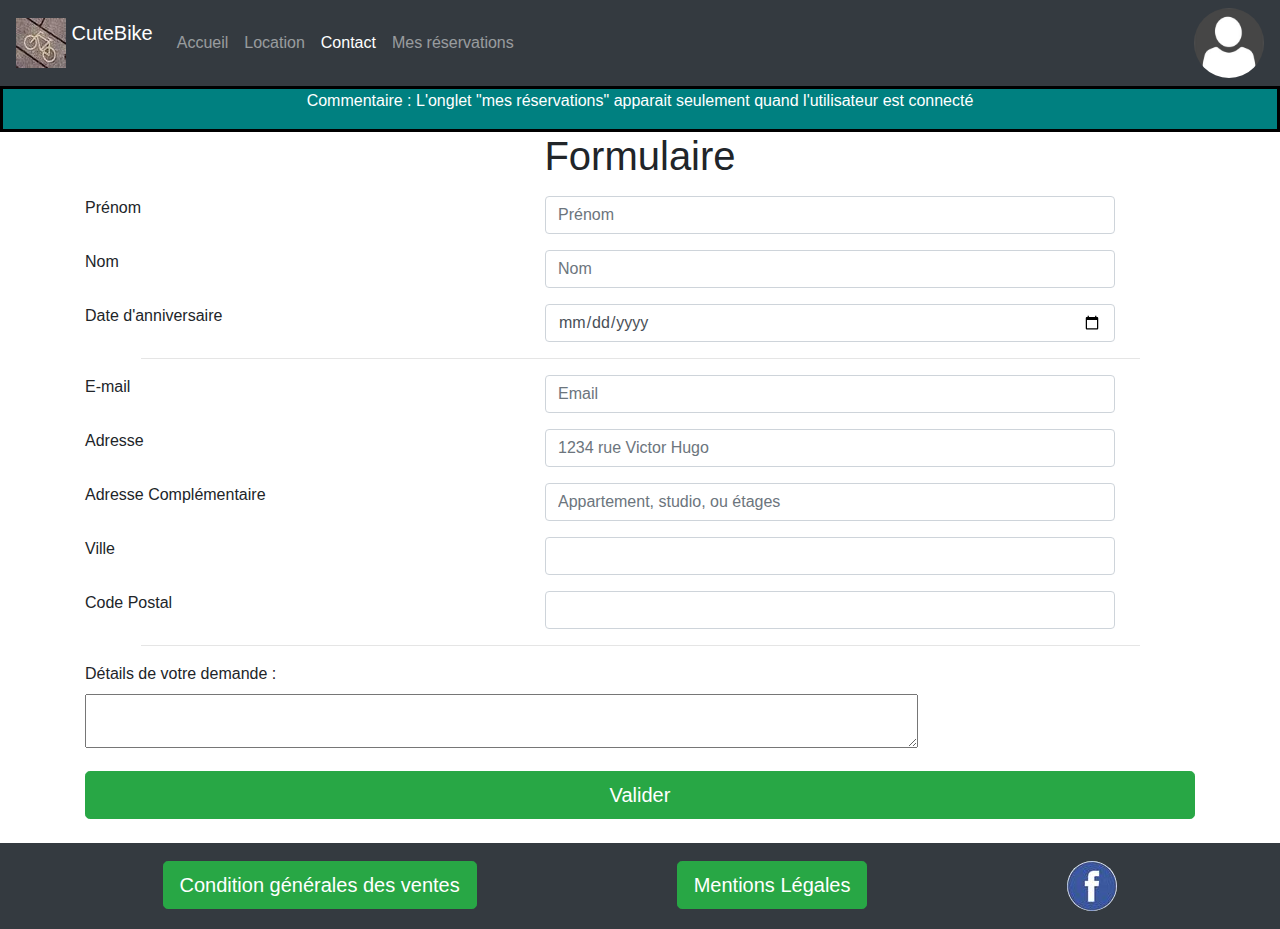
<file: Site/Template/contact.html>
<!doctype html>
<html lang="fr">
<head>
    <meta charset="UTF-8">
    <meta name="viewport"
          content="width=device-width, user-scalable=no, initial-scale=1.0, maximum-scale=1.0, minimum-scale=1.0">
    <meta http-equiv="X-UA-Compatible" content="ie=edge">
    <link rel="stylesheet" href="https://stackpath.bootstrapcdn.com/bootstrap/4.3.1/css/bootstrap.min.css" integrity="sha384-ggOyR0iXCbMQv3Xipma34MD+dH/1fQ784/j6cY/iJTQUOhcWr7x9JvoRxT2MZw1T" crossorigin="anonymous">
    <link rel="icon" href="../Library/image/logo.jpg" />
    <link rel="stylesheet" href="../Library/CSS/contact.css">
    <title>CuteBike - Contact</title>
</head>
<body>
<header>
    <nav class="navbar navbar-expand-lg navbar-dark bg-dark">
        <a class="navbar-brand" href="#">
            <img src="../Library/image/logo2.jpg" width="50" height="50" class="d-inline-block align-top" alt="">
            CuteBike
        </a>
        <button class="navbar-toggler" type="button" data-toggle="collapse" data-target="#navbarSupportedContent" aria-controls="navbarSupportedContent" aria-expanded="false" aria-label="Toggle navigation">
            <span class="navbar-toggler-icon"></span>
        </button>

        <div class="collapse navbar-collapse" id="navbarSupportedContent">
            <ul class="navbar-nav mr-auto">
                <li class="nav-item">
                    <a class="nav-link" href="../index.html">Accueil <span class="sr-only">(current)</span></a>
                </li>
                <li class="nav-item">
                    <a class="nav-link" href="location.html">Location</a>
                </li>
                <li class="nav-item  active">
                    <a class="nav-link" href="#">Contact</a>
                </li>
                <!--Apparait seulement quand l'utilisateur est connecté-->
                <li class="nav-item">
                    <a class="nav-link" href="compte.html">Mes réservations</a>
                </li>
            </ul>

            <div>
                <a href="../Template/login.html"><img src="../Library/image/defaultuser.jpg" alt="image-profile"  class="rounded-circle "></a>
            </div>
        </div>
    </nav>
</header>
<div class="INFO"><p> Commentaire : L'onglet "mes réservations" apparait seulement quand l'utilisateur est connecté</p></div>
<div class="container mx-auto w-90 d-block">
    <form >
        <h1 class="form-group text-center">Formulaire</h1>
        <div class="form-group row">
            <label class="col-5">Prénom</label>

            <label for="prenom"></label>
            <input type="text" class="form-control col-6" id="prenom" placeholder="Prénom">


        </div>
        <div class="form-group row">
            <label class="col-5">Nom</label>
            <label for="nom"></label>
            <input type="text" class="form-control col-6" id="nom" placeholder="Nom">

        </div>
        <div class="form-group row">
            <label class="col-5">Date d'anniversaire</label>
            <label for="anniv"></label>
            <input type="date" class="form-control col-6" id="anniv">

        </div>

    </form>

    <hr>

    <form>

        <div class="form-group row">
            <label for="inputEmail4" class="col-5">E-mail</label>
            <input type="email" class="form-control col-6" id="inputEmail4" placeholder="Email">
        </div>

        <div class="form-group row">
            <label class="col-5">Adresse</label>
            <label for="inputAddress"></label><input type="text" class="form-control col-6" id="inputAddress" placeholder="1234 rue Victor Hugo">
        </div>
        <div class="form-group row">
            <label for="inputAddress2" class="col-5">Adresse Complémentaire</label>
            <input type="text" class="form-control col-6" id="inputAddress2"
                   placeholder="Appartement, studio, ou étages">
        </div>
        <div class="form-group row">
            <label for="inputCity" class="col-5">Ville</label>
            <input type="text" class="form-control col-6" id="inputCity">
        </div>
        <div class="form-group row">
            <label for="inputZip" class="col-5">Code Postal</label>
            <input type="text" class="form-control col-6" id="inputZip">
        </div>

        <hr>

        <div>
            <label for="Details">Détails de votre demande :</label>
            <p><textarea name="Details" id="Details"></textarea></p>
        </div>


        <!-- Button trigger modal -->
        <button type="button" class="btn btn-success btn-lg btn-block" data-toggle="modal" data-target="#exampleModal">
            Valider
        </button>
    </form>

</div>
<!-- Modal -->
<div class="modal fade" id="exampleModal" tabindex="-1" role="dialog" aria-labelledby="exampleModalLabel" aria-hidden="true">
    <div class="modal-dialog" role="document">
        <div class="modal-content">
            <div class="modal-header">
                <h5 class="modal-title" id="exampleModalLabel">Votre demande à bien été prise en compte.</h5>
                <button type="button" class="close" data-dismiss="modal" aria-label="Close">
                    <span aria-hidden="true">&times;</span>
                </button>
            </div>
            <div class="modal-footer">
                <button type="button" class="btn btn-success"><a href="../index.html"> Close</a></button>
            </div>
        </div>
    </div>
</div>

<br>

<footer>

    <nav class="navbar navbar-expand-lg navbar-dark bg-dark">
        <button class="navbar-toggler" type="button" data-toggle="collapse" data-target="#navbarSupportedContent1"
                aria-controls="navbarSupportedContent1" aria-expanded="false" aria-label="Toggle navigation">
            <span class="navbar-toggler-icon"></span>
        </button>

        <div class="collapse navbar-collapse" id="navbarSupportedContent1">
            <ul class="navbar-nav mx-auto">
                <li class="nav-item">
                    <!-- Button trigger modal -->
                    <button type="button" class="btn btn-success btn-lg" data-toggle="modal" data-target="#exampleModalScrollable">
                        Condition générales des ventes
                    </button>
                <li class="nav-item">
                    <!-- Button trigger modal -->
                    <button type="button" class="btn btn-success btn-lg" data-toggle="modal" data-target="#exampleModalScrollable1">
                        Mentions Légales
                    </button>
                </li>
                <li class="nav-item">
                    <a href="https://www.facebook.com" target="_blank"><img src="../Library/image/logofb.jpg" alt="logo_facebook" class="rounded-circle"></a>

                </li>
            </ul>
        </div>
    </nav>















    <!-- Modal -->
    <div class="modal fade" id="exampleModalScrollable" tabindex="-1" role="dialog" aria-labelledby="exampleModalScrollableTitle" aria-hidden="true">
        <div class="modal-dialog modal-dialog-scrollable" role="document">
            <div class="modal-content">
                <div class="modal-header">
                    <h5 class="modal-title" id="exampleModalScrollableTitle">Condition générales des ventes</h5>
                    <button type="button" class="close" data-dismiss="modal" aria-label="Close">
                        <span aria-hidden="true">&times;</span>
                    </button>
                </div>
                <div class="modal-body">
                    <p>
                        Les présentes Conditions Générales de Vente et d’Utilisation (CGVU), ainsi que les Conditions Spécifiques s’appliquent à tout Client qu’il soit acheteur ou détenteur d’un Titre de transport ou de prestations associées commercialisées par nos agences, notre réseau de dépositaires, nos distributeurs de Titres de transport ou via la vente à distance (l’e-boutique et Pass Pass Easy Card), sans restriction ni réserve à toutes utilisations et Commandes. Elles forment avec le Règlement Public d’Usage le contrat de transport régissant les obligations entre le Client et Transpole SA applicables à l’ensemble du réseau ilévia et matérialisé par le Titre de transport.
                        La présente version des CGVU est applicable à compter du 1ER février 2019.
                        Le Client doit prendre connaissance des présentes CGVU, disponibles en agences et accessibles par lien hypertexte sur chaque page du Site. Il est conseillé au Client de les télécharger et/ou de les imprimer et d’en conserver une copie. Transpole SA exploitant du réseau ilévia, se réserve le droit de modifier ou faire évoluer les informations et/ou conditions d’utilisation qui lui sont applicables. Ces modifications s’appliqueront dans un délai de 15 jours à compter de leur publication sur le site Internet. A cet effet, il est conseillé au Client de lire les présentes CGVU à chaque visite du Site.
                        Le Site ilévia.fr et ses applications attachées ont pour principales finalités l’information et la vente en ligne de Titres de transport du réseau ilévia. Dans le cas d’un achat via e-boutique, la présentation ultérieure de la carte personnalisée du Client devant un valideur à bord d’un bus, sur le quai du tram ou dans une station de métro permettra de charger le contrat acheté. Le Site propose aussi de nombreux autres services, via un espace personnalisé, accessible au moyen d’un identifiant et d’un mot de passe.
                        Le réseau ilévia est géré par la Société Transpole SA au capital de 5.000.000 €
                        Adresse :   Centre d’Affaires Château Rouge 276 Av de la Marne, BP 51009 -59701 Marcq-en-Barœul Cedex.
                        N° SIREN : RCS Lille Métropole
                         
                        Article 1. Définitions et périmètre d’application
                        Est entendu par les termes :
                        -         « Client » toute personne titulaire d’un Titre de transport utilisant le réseau de transport ilévia et/ou achetant un titre de transport via le Site
                        -         « Vendeur » désigne Transpole SA, exploitant du réseau ilévia
                        -         « Carte personnelle », support billettique Pass Pass nominatif sur lequel sont chargés les Titres de transport, les profils et abonnements donnant accès au réseau ilévia.
                        -         « Carte non personnalisée », support billettique anonyme sur lequel sont chargés les Titres de transport occasionnels
                        -         « carte déclarative », support billettique Pass Pass nominatif sur lequel sont chargés les Titres de transport, les profils et abonnements donnant accès au réseau ilévia. Conformément aux recommandations de la CNIL les informations sur le détenteur de la carte sont effacées.  Ce type de support ne permet ni SAV, ni paiement par prélèvement automatique.
                        -         « Ticket rechargeable », billet cartonné sur lequel peut être chargé un seul type de titre occasionnel.
                        -         « Titre de transport », représente le contrat entre le Client et le Vendeur et permettant au Client de circuler sur le réseau ilévia.
                        -         « Valideur », appareil équipant les bus, stations de métro et tramway, du réseau ilévia devant lequel le Client présente un support (carte ou ticket rechargeable) hébergeant un Titre de transport afin de le valider pour voyager en règle.
                        -         « Rechargement à distance », achat d’un Titre de transport effectué à distance et chargé le lendemain ou le surlendemain en présentant la Carte personnelle devant un valideur, un distributeur ou une borne de rechargement.
                        -         « Commande » achat de Titre de transport effectué et payé par le Client via le Site
                        -         « Conditions spécifiques », conditions contractuelles propres à un produit ou un Titre de transport vendu via l’un des réseaux de distribution.
                        -         « Profil », obtention à partir de justificatifs d’âge, de domicile et/ou sociaux d’une autorisation de réduction tarifaire pour une durée limitée dans le temps.
                        -         « Site », le site internet www.ilevia.fr qui héberge l’e-boutique destinée à l’achat et au rechargement des Titres de transport ou l’application Pass Pass easy Card destinée au rechargement des Cartes personnelles à partir d’un smartphone.
                        S’agissant de la Vente de Titres de transport pour les associations, administrations et entreprises, des Conditions Spécifiques de vente s’appliquent.
                         
                        Article 2 – Conditions d’utilisation
                        Pour voyager sur le réseau ilévia, le Client doit obligatoirement être en possession d’un titre de transport ilévia en cours de validité et validé.
                        Les Titres de transport ilévia sont valables sur l’ensemble du réseau ilévia et dans les limites du territoire de la Métropole Européenne de Lille. Les Cartes personnelles et déclaratives ne peuvent en aucun cas être utilisées pour des abonnements par plusieurs personnes.
                        Le Client doit obligatoirement valider son Titre de transport sur un des Valideurs présents à l’intérieur du véhicule ou sur le quai dès sa montée, à chaque voyage, y compris en correspondance. Dans le cas contraire, le Client se trouve en situation irrégulière et sera redevable d’une indemnité forfaitaire suivant le montant du tarif en vigueur au moment du contrôle.
                        Les supports pour être valables ne doivent présenter aucune altération :
                        les Tickets rechargeables ne doivent être ni pliés, ni déchirés
                        les Cartes doivent être en bon état
                        les Cartes personnelles doivent être lisibles et présenter une photo rendant son utilisateur identifiable.
                         
                        Durée de validité des Titres de transport au forfait :
                        -         La durée de validité des Pass 1 jour, 2 jours, … démarre à compter de leur première validation.
                        -         Abonnement mensuel, le Client choisit lors de l’achat la date de début de validité qui lui convient.
                        -         Abonnement 10 mois, le Titre de transport est valable du 1er septembre au 30 juin de l’année N+1
                        -         Abonnement annuel, le Titre de transport est valable 12 mois et démarre le 1er jour du mois suivant l’achat (pour les achats avant le 15 du mois).
                        -         Abonnement permanent, le Titre de transport est valable pour une durée minimale de 12 mois et jusqu’à sa résiliation à la demande du Client ou du fait de Transpole SA en raison de non-paiement ou de non-respect des conditions de délivrance (limite d’âge atteinte, résidence hors MEL……).
                        Toute utilisation non conforme des Titres de transport ilévia constitue une situation irrégulière entraînant le paiement d’une indemnité forfaitaire.
                         
                        Article 3 – Prix et Paiement des Titres de transport
                        Les tarifs des Titres de transport sont indiqués en euros toutes taxes comprises et sont révisables. Les prix des Titres de transport et autres produits sont fixés par la Métropole Européenne de Lille, seule habilitée à en définir le montant. Ils sont exprimés hors frais d’envoi et de gestion. Les points de vente Pass Pass sont libres de fixer les moyens de paiement acceptés.
                        Le règlement des Titres de transport achetés en agence commerciale ilévia se fait en euros par paiement comptant, par tous les moyens acceptés par le Vendeur (chèque bancaire, carte bancaire, mandat cash, espèces), au tarif en vigueur le jour de l’achat ou par prélèvement. Seuls les chèques bancaires émis par un établissement bancaire domicilié en France et issus d’un compte courant sont acceptés.
                        Pour tout règlement d’un Titre de transport par paiement comptant par carte bancaire, le Client garantit qu’il est pleinement habilité à se servir de la carte bancaire utilisée pour le paiement et que cette carte bancaire donne accès à des fonds suffisants pour couvrir tous les coûts résultant de l’utilisation des services.
                        Le règlement des Titres de transport commandés via le Site, et des éventuels frais d’envoi et de gestion, sont payables au comptant le jour de la validation de la Commande. Le prix facturé au Client est le prix indiqué sur la confirmation de Commande adressée par le Vendeur. Le seul moyen de paiement donnant accès à une transaction sur l’e-boutique ilévia est la carte bancaire (Carte Bleue, Visa ou Mastercard) acceptée en France. Tout autre type de carte n’est pas accepté. Lors du paiement par carte, le Client indique son numéro de carte, la date de validité de la carte et le cryptogramme figurant au dos. Le paiement via l’application Pass Pass Easy card peut s’effectuer par carte bancaire ou Pay Pal.
                        Le débit est effectué lors du paiement en ligne à la condition d’avoir obtenu préalablement l’autorisation de débit du compte du Client auprès des centres de paiement compétents. A défaut de cette autorisation, le règlement ne pourra pas être pris en compte et la Commande ne sera pas traitée.
                        Tous nos paiements s’effectuent via des serveurs sécurisés par un prestataire qualifié et agrémenté PCI-DSS. Ceci implique qu’aucune information bancaire concernant le Client ne transite via le Site ilevia.fr. Le paiement par carte bancaire offre donc toutes les garanties de sécurisation bancaire. Toutes les informations que l’utilisateur est amené à renseigner sur le serveur de la banque sont cryptées par le protocole TLS (Transfer Layer Security).
                        La phase de paiement a lieu directement sur le serveur de paiement sécurisé de la banque. Le serveur de paiement effectue la vérification de la validité de la carte bancaire du Client avant d’accorder l’autorisation de paiement et confirme automatiquement le résultat de la demande de paiement au serveur du Vendeur.
                        Les éléments de sécurisation des échanges mis en œuvre dans le cadre du service de paiement sécurisé sont les suivants :
                        -         intégrité des données échangées entre les serveurs,
                        -         authentification du Vendeur comme émetteur de la demande de paiement,
                        -         cryptage et confidentialité des données échangées entre le Client et le serveur de paiement de la banque.
                         
                        Article 4 –Dispositions particulières pour le paiement des abonnements 10 mois et annuels
                        L’abonnement 10 mois représente un engagement pour une durée allant du 1er septembre de l’année N au 30 juin de l’année N+1.
                        L’abonnement annuel représente un engagement d’une durée de 12 mois débutant toujours un 1er jour d’un mois.
                        L’abonnement permanent est un abonnement par tacite reconduction débutant toujours le 1er jour d’un mois et ne peut être souscrit pour une période inférieure à 12 mois.
                         
                        4.1. Modes de paiement
                        Les abonnements 10 mois et annuels sont des forfaits payables selon deux formules au choix :
                        -       la formule au comptant
                        -       la formule par prélèvement mensuel.
                        Les abonnements permanents sont des forfaits payables uniquement par prélèvement mensuel.
                         
                        4.2. Le prélèvement mensuel
                        Le présent article 4.2 se s’applique pas à l’e-boutique ni à l’application Pass Pass easy card.
                        Conformément aux dispositions légales relatives à l’application des normes européennes bancaires SEPA (Single Euro Payments Area), le prélèvement SEPA remplace le prélèvement national depuis le 1er février 2014.
                        Le prélèvement SEPA est un paiement à l’initiative du Vendeur sur la base d’une autorisation préalable donnée par le débiteur, matérialisée par un Mandat.
                        Ce mandat signé par le payeur, autorise le Vendeur à émettre des ordres de prélèvements SEPA auprès de sa banque. Il est caractérisé par « une Référence Unique de Mandat » (RUM) qui figure sur le document.
                        Seuls les paiements de type récurrent peuvent s’effectuer par le moyen d’un prélèvement.
                        Lors de la souscription d’un abonnement, le payeur de l’abonnement doit signer le mandat et l’assortir d’un relevé d’identité bancaire faisant figurer ses coordonnées bancaires (IBAN/BIC). Il doit conserver les références RUM et ICS (Identifiant Créancier SEPA) figurant sur le mandat.
                        Chaque prélèvement s’effectue à une date selon un échéancier communiqué au Client lors de la souscription. Le Client est invité à vérifier son échéancier et signaler à Ilévia tout écart éventuellement constaté. En cas d’erreur matérielle figurant sur l’échéancier, notamment la date de prélèvement, ilévia s’engage à renvoyer rapidement après constat du Client ou d’ilévia, un échéancier rectificatif au Client afin d’assurer la cohérence entre le prélèvement et le paiement des prestations souscrites. (Exemple : échéancier mentionnant « au titre de l’année de prélèvement 2029 » au lieu de « 2019 »).
                        Les abonnements 10 mois, annuels et permanents réservés aux 4 à 25 ans sont à payer par prélèvement mensuel, le 15 du mois.
                        Pour les souscriptions d’abonnement annuel ou permanent dont la demande parvient entre le 1er et le 20 du mois, le premier prélèvement intervient le 15 du mois M+1. Pour les demandes parvenues entre le 21 et le dernier jour du mois, le 1er prélèvement est réalisé le 15 du mois M+2.
                        Pour les demandes d’abonnement 10 mois parvenues jusqu’au 7 septembre inclus, le 1er prélèvement intervient le 15 septembre, pour les demandes parvenues du 8 septembre au 7 octobre inclus le 1er prélèvement interviendra le 15 octobre.
                         
                        Les abonnements annuels pour les 26 à 64 ans et permanents tout public sont à payer par prélèvement mensuel, le 5 du mois. Pour les souscriptions d’abonnement dont la demande parvient à ilévia entre le 21 et le dernier jour du mois, le 1er prélèvement est réalisé le 5 du mois M+2, pour les autres demandes le 1er prélèvement intervient le 5 du mois M+1.
                        Les abonnements annuels 65 ans et plus et Coquelicot permanents sont à payer par prélèvement mensuel, le 10 du mois. Pour les souscriptions d’abonnement dont la demande parvient à ilévia entre le 21 et le dernier jour du mois, le 1er prélèvement est réalisé le 10 du mois M+2, pour les autres demandes le 1er prélèvement intervient le 5 du mois M+1.
                        Le Client peut contester auprès de sa banque dans un délai de 8 semaines à compter de la date de débit de son compte un prélèvement autorisé, et dans un délai de 13 mois à compter de la date de débit de son compte un prélèvement non autorisé. En cas de contestation qui s’avérerait injustifiée, le Vendeur se réserve le droit de facturer au Client les frais de gestion.
                        Il appartient au Client de communiquer, lors de toute conclusion d’abonnement et de signature de mandat, des informations exactes et complètes et d’informer dans les meilleurs délais le Vendeur de toute modification desdites informations survenues au cours du contrat, via le Service Clients.
                        Tout nouveau mandat assorti d’un RIB doit être communiqué au plus tard le 20 d’un mois pour être pris en compte lors du prélèvement suivant. En cas de non-respect de cette obligation, le Client ne pourra se prévaloir de la non réception des informations et/ou notifications adressées par le Vendeur en cas de litige.
                        En cas de modification ou de révocation de mandat, le Client doit s’adresser au service Client du Vendeur. Toute demande de révocation du mandat doit être accompagnée de la désignation d’un autre moyen de paiement valide.
                        En cas de changement de payeur, le nouveau payeur doit remplir un mandat de prélèvement et fournir un RIB de telle sorte qu’il ne puisse y avoir de rupture dans le rythme des prélèvements. Pour ce faire il doit envoyer par correspondance ou courriel au service Client du vendeur, ses coordonnées bancaires accompagnées du formulaire d’abonnement signé.
                        En cas d’impayés ou d’interruption des prélèvements mensuels du fait du Client, celui -ci s’engage à régler directement au service comptabilité du Vendeur, le montant du ou des mois dont il est redevable, par carte bancaire ou chèque bancaire, ce montant sera majoré de frais de gestion s’élevant à 8€.
                        En cas de litige de paiement, et si le règlement n’est pas effectué dans les 15 jours suivant la relance, le Vendeur se réserve le droit de bloquer la Carte personnelle et d’inscrire le porteur de la carte sur une liste d’opposition.
                         
                        Article 5 – Vols, pertes et dysfonctionnements
                         
                        5.1 Le vol ou la perte d’une Carte non personnalisée ou d’un Ticket rechargeable.
                        Les Cartes non personnalisées et Tickets rechargeables ne peuvent faire l’objet d’une demande de remboursement en cas de vol ou perte. Conformément à la réglementation en vigueur sur le réseau ilévia, le Client ne peut voyager sans Titre de transport.
                        Le Client doit donc acquérir à ses frais un nouveau support suivant les tarifs en vigueur à la date de leur nouvelle acquisition.
                         
                        5.2 Le vol ou la perte d’une Carte personnelle.
                        En cas de perte ou de vol d’une Carte personnelle, le Client doit se rendre dans une des agences commerciales ilévia. Toute déclaration de perte ou de vol concernant la Carte personnelle entrainera le blocage de la carte, automatiquement mise en liste d’opposition de manière irréversible, pour éviter qu’un tiers n’utilise le(s) titre(s) de transport chargé(s) sur cette dernière.
                        Cette opération peut aussi s’effectuer par courrier (le Client joint à sa demande une photocopie de sa pièce d’identité et un chèque du montant de la reconstitution au tarif en vigueur)
                        Une fois la perte ou le vol signalé, le Client doit acquérir à ses frais un nouveau support nominatif sur présentation d’une pièce d’identité suivant les tarifs en vigueur à la date de la nouvelle acquisition. L’ensemble des titres de transport ilévia présents sur l’ancienne carte sera transféré sur la nouvelle Carte personnelle.
                        Il n’est pas procédé au remboursement des Titres de transport achetés pour voyager entre la date de la perte et l’établissement de la nouvelle Carte personnelle.
                        Le Client est donc tenu de se procurer un Titre de transport provisoire s’il ne fait pas établir immédiatement après la perte une nouvelle Carte personnelle.
                         
                        5.3 Dysfonctionnement
                        En cas de dysfonctionnement d’un support nominatif (le Valideur émet un bip sonore et refuse le support), le Client devra alors se rendre dans les meilleurs délais dans l’une des agences commerciales ilévia afin de bénéficier du service après-vente.
                        Aucun échange, aucun remboursement ne pourra intervenir sur des supports abimés ou illisibles.
                         
                        5.3.1 Carte non personnalisée ou Ticket rechargeable
                        Si la Carte non personnalisée ou Ticket rechargeable sont défectueux et jamais utilisés, ils seront échangés contre une carte identique en agence commerciale.
                        Si la Carte non personnalisée ou Ticket rechargeable sont défectueux mais entamés et s’ils ne présentent pas de signes de dégradation, ils seront échangés en agence contre une carte comportant la durée et/ou le nombre de voyages restants.
                         
                        5.3.2 Carte personnelle
                        Si la Carte personnelle est défectueuse, elle sera échangée contre une carte identique en agence commerciale.
                        Si la Carte personnelle a été abimée, le Client devra faire établir une nouvelle Carte personnelle au tarif en vigueur de la reconstitution.
                        Dans les deux cas, les Titres de transport présents sur l’ancienne carte seront transférés sur la nouvelle Carte personnelle.
                         
                        5.4 Supports périmés
                        Tout support arrivant à expiration doit être remplacé.
                        Le prix du nouveau support est à la charge du Client.
                         
                        Article 6- Supports émis par des réseaux partenaires (réseaux émetteurs et utilisateurs de Cartes Pass Pass)
                        Les Cartes émises par les réseaux partenaires peuvent accueillir les Titres de transport du réseau ilévia.
                        Il est indispensable pour les Clients qui souhaitent bénéficier du service après-vente, effectuer des achats sur le Site etc, de faire reconnaitre leur carte en passant en agence ilévia afin d’enregistrer celle-ci sur le système billettique propre à Transpole SA exploitant du réseau ilévia.
                        Sous réserve que la carte ait été enregistrée, en cas de perte, de vol ou de dysfonctionnement d’une carte émise par un réseau partenaire, c’est le réseau qui a délivré la carte en première instance, qui devra entamer la procédure de reconstitution, puis le Client pourra sur présentation de la nouvelle carte, demander en agence ilévia le rechargement des Titres de transport qui figuraient sur la carte égarée.
                         
                        Article 7 – Description et disponibilité du service de la vente à distance.
                        7.1 - E-boutique :
                        Le Vendeur, met à disposition des Clients sur son site internet www.ilevia.fr un système de vente et de rechargement de Titres de transport valables sur l’ensemble du réseau ilévia 24H/24 et 7/7 J sous réserve d’interruption de service volontaire ou non.
                        L’e-boutique propose les fonctionnalités suivantes :
                        -         achat et rechargement de Titres de transport sur Carte personnelle existante
                        -         mise à jour de profil sur Carte personnelle existante
                        -         eCommande de Carte personnelle avec achat de Titre de transport et profil le cas échéant
                        -         eCommande de Tickets rechargeables
                        A condition que le paiement soit accepté, les Titres de transport sont chargés à distance sur la Carte personnelle détenue par le Client qui doit auparavant avoir associé celle-ci à son compte, ou une nouvelle Carte Personnelle chargée des Titres commandés est générée, ou un Ticket rechargeable lui est envoyé.
                         
                        7.2 - Application Pass Pass easy Card :
                        Le Vendeur met à disposition des Clients sur son application Pass Pass Easy Card un système d’achat et de rechargement des Titres de transport sur Carte personnelle ou Carte anonyme existante.
                        Les titres ainsi achetés ou rechargés sont valables sur l’ensemble du réseau ilévia 24H/24 et 7/7 J, sous réserve d’une interruption de service volontaire ou non.
                        A condition que le paiement soit accepté, les Titres de transport sont chargés à distance sur la Carte personnelle ou anonyme détenue par le Client.
                        Le Client reconnaît expressément que les différences de capacité des différents réseaux et des sous réseaux de l’internet, ainsi que l’afflux de connexions par les Clients, certains jours, à certaines heures, peuvent allonger les délais de transmission et d’échanges d’informations. En conséquence, la responsabilité du vendeur s’agissant de tout délai relatif à l’échange et la transmission d’informations par voie électronique est formellement limitée à la sortie des routeurs IP installés chez lui.
                        En aucun cas, la responsabilité du Vendeur ne pourra être recherchée si son serveur permettant l’échange des services devait être indisponible pour des raisons échappant raisonnablement à son contrôle telles que, notamment, défaillance du réseau public de distribution d’électricité, grève dudit réseau, défaillance ou grève des opérateurs publics ou privés dont dépend la Banque pour assurer la connexion au réseau, guerres, émeutes, tempêtes, tremblements de terre. Le vendeur pourra également interrompre les échanges par communication électronique relatifs aux présents services à des fins de maintenance ou de procédures d’actualisation de ses propres infrastructures réseaux et/ou logiciels.
                        Dans ces conditions, le Vendeur ne saurait garantir un fonctionnement du service sans interruption durant ces périodes et décline toute responsabilité. A ce titre, le Client renonce expressément à se prévaloir d’une quelconque indemnité pour les éventuels préjudices directs ou indirects pouvant résulter d’une interruption de service.
                         
                        Article 8 – Utilisation de la vente à distance ilévia sur le Site.
                         
                        8.1 La Commande.
                        La Commande de prestations est réservée aux Clients ayant pris connaissance et accepté par validation de la case à cocher les présentes CGVU dans leur intégralité et sans réserve, ainsi que les conditions spécifiques propres à un produit ou un titre de transport, préalablement à la réalisation d’une Commande.
                        L’e-boutique permet de commander en ligne différents Titres de transport valables sur le réseau ilévia (Ticket rechargeables, Cartes personnelles, et différentes formules sur Carte personnelle dont les principaux abonnements commercialisés par ilévia). Certains Titres de transport ne sont toutefois pas commercialisés sur l’e-boutique.
                        L’application Pass Pass Easy Card permet de charger en ligne différents Titres de transport valables sur le réseau ilévia. Certains Titres de transport ne sont toutefois pas commercialisés sur Pass Pass Easy Card.
                        Le Client peut acquérir des Titres de transport pour son usage propre, ou pour l’usage d’un tiers (le « Bénéficiaire »). Les conditions générales s’imposent également au Bénéficiaire même lorsque le Bénéficiaire n’a pas personnellement procédé à l’achat du Titre de transport. Le Client s’interdit toute revente partielle ou totale des Titres de transport achetés sur le site.
                        Le Client garantit la véracité et l’exactitude des informations qu’il fournit. Avant d’acheter un Titre de transport en ligne, le Client doit s’assurer que le bénéficiaire peut bénéficier du tarif choisi. Le descriptif détaillé des Titres de transport et de leurs conditions d’utilisation est consultable sur le Site du réseau.
                        La Commande des Titres de transport sur Carte personnelle requiert que le formulaire de souscription intégrant différents champs obligatoires soit rempli. La photo et les pièces justificatives font partie des champs obligatoires pour l’établissement de la Carte Personnelle. Ils doivent correspondre au bénéficiaire du Titre de transport. Ils doivent en outre être récents et suffisamment lisibles pour permettre l’identification du titulaire.
                        Lors de sa première Commande, le Client doit, pour des questions de sécurité, créer un compte personnel spécifique au site. Afin de protéger l’accès à ses données, il doit choisir un mot de passe qui lui sera demandé chaque fois qu’il voudra commander. Il est préconisé de choisir un code intégrant à la fois plusieurs chiffres et lettres de manière à sécuriser l’accès à son compte. Le Vendeur ne pourra être tenu responsable de toute utilisation frauduleuse du compte par un tiers, sauf faute du Vendeur.
                        Les systèmes d’enregistrement automatique sont considérés comme valant preuve de la nature, du contenu et de la date de la Commande. Une fois la Commande validée par le Client, un e-mail de confirmation sera transmis à l’adresse mail communiquée par le Client, en indiquant la référence de la Commande. Ce numéro devra figurer dans les échanges entre les deux parties.
                        La vente ne sera conclue qu’à compter de la validation du paiement et de la confirmation de la Commande envoyée par le Vendeur au Client. Le Vendeur se réserve toutefois le droit d’annuler toute Commande d’un Client avec lequel existerait un litige relatif au paiement d’une Commande antérieure ou d’un Client ayant passé une Commande d’un Titre de transport soumis à des conditions d’accès auxquelles le bénéficiaire ne répond pas au vu des pièces justificatives fournies (critère d’âge et de résidence en particulier).
                        Les informations énoncées par le Client, lors de la prise de Commande, engagent celui-ci : en particulier en cas d’erreur dans le libellé des coordonnées du destinataire, le Vendeur ne saurait être tenu pour responsable de l’impossibilité dans laquelle il pourrait être de livrer le produit.
                          
                        8.2 Livraison.
                        Le présent article 8.2 ne s’applique pas à l’application Pass Pass Easy Card.
                        Les frais d’envoi par lettre simple et les frais de gestion des Commandes sont offerts.
                        La Commande sera envoyée au Client par courrier simple. Après confirmation de Commande, le délai d’envoi des Titres de transport est de 5 jours calendaires. Le Client doit tenir compte de ce délai dans le choix des Titres de transport. Les risques liés à l’envoi des Titres de transport commandés sont à la charge du Client, dès leur expédition par le Vendeur. Ainsi, en cas de retard, la responsabilité du Vendeur ne pourra être engagée et ce, pour quelque cause que ce soit, les délais de livraison mentionnés étant indicatifs. En outre, si la livraison des Titres de transport est rendue impossible du fait d’une erreur ou d’un oubli du Client dans la saisie de ses coordonnées, ou si le pli est égaré par la société de livraison et ne parvient pas à son destinataire, le Vendeur ne saurait en être tenu responsable.
                        Afin que la réclamation soit prise en compte, tout envoi incomplet ou endommagé doit être signalé au Vendeur dans un délai maximum de 3 jours ouvrés suivant la réception de la Commande. De même, toute Commande non reçue doit être signalée dans un délai de 15 jours ouvrés suivant le mail de confirmation émis par le Vendeur.
                        En cas d’incidents de réception répétés, le Vendeur se réserve le droit de suspendre l’envoi postal des Commandes de l’utilisateur. En cas de non-exécution totale ou partielle d’une Commande imputable au Vendeur, la responsabilité du Vendeur est strictement limitée au montant de la Commande non exécutée et ne peut donner lieu à aucune indemnisation complémentaire.
                         
                        Article 9 – Suspension et Résiliation des abonnements
                         9.1 Suspension
                        La suspension d’un abonnement permanent n’est possible qu’une seule fois pour une durée de 2 mois maximum sur une période de 12 mois à condition que le Vendeur soit prévenu, par écrit, au plus tard le 20 du dernier mois d’utilisation, cachet de la poste faisant foi.
                         
                        9.2 Résiliations à l’initiative du Client
                        L’abonnement annuel ou 10 mois ne peut pas faire l’objet d’une résiliation à l’initiative du Client sauf dans les cas énumérés ci-dessous sous réserve de présenter tout justificatif officiel et uniquement si le Client ne peut plus utiliser son abonnement.
                        L’abonnement permanent ne peut pas faire l’objet d’une résiliation à l’initiative du Client durant les 12 premiers mois, sauf dans les cas énumérés ci-dessous sous réserve de présenter tout justificatif officiel, l’abonnement permanent étant souscrit pour une période minimale de 12 mois.
                        Cas concernant le Client :
                        -         décès du titulaire de la Carte personnelle (sur présentation d’un certificat de décès).
                        -         arrêt longue maladie reconnu par la sécurité sociale d’une durée supérieure à 2 mois (sur présentation d’une attestation)
                        -         déménagement en dehors de la métropole de Lille (sur justificatif),
                        -         changement de lieu d’emploi ou d’établissement dans une zone non desservie par ilévia (sur justificatif de l’employeur)
                        -         Changement de Quotient Familial permettant l’adhésion à un tarif inférieur
                        -         Perte d’emploi
                        -         Arrêt des études.
                        Le justificatif doit parvenir au Vendeur au plus tard, le 15 du mois pour prendre effet au 1er du mois suivant. Toute résiliation entraînera de plein droit la suppression du contrat sur Carte personnelle à la date d’effet.
                        La résiliation de son titre de transport annuel réglé comptant donnera droit au remboursement du trop-perçu selon les modalités détaillées à l’article 10.
                        Les demandes de suspension ou résiliation doivent être adressées par écrit à :
                        TRANSPOLE S.A.
                        Service Résiliations et suspensions
                        BP 51009
                        59701 MARCQ EN BAROEUL cedex
                        ou
                        contact@ilevia.fr
                         
                        9.3 Résiliation à l’initiative du Vendeur
                        Le Vendeur peut résilier l’abonnement de plein droit avec effet immédiat, pour les motifs suivants :
                        -       Fraude dans la constitution du dossier d’abonnement, fausse déclaration, falsification des justificatifs
                        -       Utilisation frauduleuse de la Carte personnelle
                        -       Non-paiement.
                        A cet égard, conformément à l’article 4.2, en cas de désaccord ou de refus de l’échéancier rectificatif conduisant au non-paiement des prestations souscrites, Ilévia peut résilier de plein droit et avec effet immédiat l’abonnement du Client.
                         
                        La résiliation de l’abonnement est notifiée par lettre recommandée adressée au dernier domicile connu du payeur pour l’ensemble des motifs détaillés ci-dessus.
                         
                        Dans le cas particulier d’un non-paiement, la résiliation peut prendre effet après un délai de 15 jours accordé au Client faisant suite à l’envoi d’une relance par mail, SMS ou courrier simple adressé au dernier domicile connu du payeur.
                         
                        Article 10 – Remboursement
                        Les demandes de remboursement peuvent être effectuées par courrier ou par email :
                        TRANSPOLE S.A.
                        Back Office Billettique
                        276 Avenue de la Marne
                        CS 51009
                        59701 MARCQ EN BAROEUL Cedex ou
                        contact@ilevia.fr
                        Les Titres de transport occasionnels non utilisés peuvent être remboursés uniquement en cas de changement de profil du Client. Le Client notifie son motif de demande de remboursement et fournit tout justificatif à l’appui de sa demande de remboursement. Le remboursement se fait au prorata du nombre de titres restant.
                        Aucun remboursement ne peut être exigé en cas d’utilisation partielle d’un titre de transport (10 voyages, Pass 1 jour à 7 jours, etc…). Les Pass, Abonnements Hebdomadaires ou Abonnements Mensuels entamés sont dus, s’agissant de forfait, ils ne pourront faire l’objet d’aucun remboursement.
                        Les Abonnements Mensuels non utilisés ou non entamés sont éligibles au remboursement sous réserve que la demande soit effectuée dans le mois en cours de l’abonnement sur présentation d’un bulletin d’hospitalisation. Un mois utilisé partiellement ne fera l’objet d’aucun remboursement.
                        Les Abonnements 10 mois et Abonnements annuels partiellement utilisés sont remboursés au prorata des mois utilisés, tout mois entamé est dû. Les mois utilisés seront valorisés au tarif mensuel de la catégorie d’âge.
                        Aucune demande de remboursement ne peut être effectuée directement en agence commerciale.
                        Après étude de la demande de remboursement, le Vendeur notifie par courrier ou courriel, le refus ou l’acceptation du remboursement. Celui-ci est effectué par envoi postal d’un chèque bancaire (dans un délai maximum de deux mois).
                        En cas de décès du titulaire d’une carte, seul le notaire chargé de la succession est légitime pour demander le remboursement du solde des titres contenus sur la carte.
                        Aucun transfert de titres n’est autorisé d’un support vers un autre support.
                        Article 11 – Service Client
                         11.1 Délai de rétractation
                        Le Client est informé que, en application de l’article L. 121-20-4 du code de la consommation, les Titres de transport commercialisés sur le Site ne sont pas soumis à l’application du droit de rétractation prévu aux articles L. 121.20 et suivants du code de la consommation en matière de vente à distance. Toute validation du paiement par le Client est irréversible.
                         
                        11.2 Réclamations
                        Pour toute réclamation le Client peut contacter le Vendeur :
                        Par internet : ilévia.fr
                        Par téléphone : 03 20 40 40 40 (prix d’un appel local)
                        Par courrier : 
                        TRANSPOLE S.A. – Service Réclamations – 276 avenue de la Marne – BP 51009
                        59701 MARCQ EN BAROEUL cedex
                        Par mail : contact@ilevia.fr
                        Il devra le cas échéant être en capacité de produire les documents justificatifs et/ou la preuve d’achat s’il y a lieu.
                         
                        11.3. La médiation
                        La médiation est un service de recours. Il s’adresse aux Clients qui ne sont pas satisfaits de la réponse reçue après une réclamation. Pour permettre son intervention, toute réclamation doit être précédée de démarches préalables auprès du service Réclamations de Ilévia.
                        Grâce à la médiation, les Clients peuvent obtenir un second avis. Indépendant et impartial, le Médiateur Tourisme et Voyage (http://www.mtv.travel), est chargé de rapprocher les points de vue. L’avis est cependant consultatif et pourra être refusé par l’une ou l’autre des parties.
                        Le médiateur peut être saisi à l’adresse suivante : MTV Médiation Tourisme Voyage – BP 80 303 – 75823 PARIS CEDEX 17.
                        Ne pas oublier de joindre à la saisine une copie de tous les documents retraçant la démarche. Une réponse sera adressée dans un délai de 2 mois (ou de 4 mois pour les cas les plus complexes).
                        Le traitement des dossiers est confidentiel et la saisine du médiateur est gratuite.
                         
                        11.4 Les justificatifs de perturbation
                        En cas de perturbations affectant le fonctionnement du réseau (panne, retard, grève), les justificatifs doivent être demandés uniquement par téléphone ou auprès des espaces service Clients, le jour de la perturbation et pour les perturbations qui excédent 15 minutes.
                        Aucun justificatif ne pourra être délivré en dehors de ces délais.
                         
                        Article 12 Contact.
                        Le Client peut contacter le service Client :
                        Par internet : ilévia.fr
                        Par téléphone : 03 20 40 40 40 (prix d’un appel local)
                        Par mail : contact@ilevia.fr      
                         
                        Article 13. Protection des données personnelles.
                        Le Vendeur propose des Cartes déclaratives qui permettent de ne pas figurer dans le fichier Client et de préserver l’anonymat des déplacements.
                        Les données personnelles collectées par le Vendeur pour la gestion des Cartes personnelles font l’objet de traitements automatisés dont les finalités sont la gestion, la délivrance et l’utilisation des Titres de transport, la gestion et le suivi des relations commerciales, la gestion des impayés, la gestion de la fraude relative à l’utilisation des Cartes personnelles pendant toute la durée de validité du Titre de transport, la réalisation d’analyses statistiques anonymes d’utilisation des réseaux, la mesure et la qualité du fonctionnement du système billettique, ainsi que la gestion des prélèvements SEPA.
                        Si le client s’est opposé à la conservation de sa photo au format numérique, une nouvelle photo lui sera demandée à chaque demande de fabrication de sa carte personnelle.
                        Ces données sont destinées à l’Autorité Organisatrice, au Vendeur et aux sociétés qu’ils emploient pour leur fournir des prestations : analyse de données, création de support sans contact, fournisseur du système billettique, gestion et notification des prélèvements. Ces sociétés ont accès aux données personnelles des Clients dans la stricte mesure nécessaire à l’exercice de leurs prestations.
                        Dans le cadre des dispositifs interopérables, les données personnelles sont échangées entre les réseaux urbains.
                        Ces données ne sont pas conservées au-delà de la durée de trois ans à compter de la fin de la relation commerciale.
                        Le client dispose d'un droit d’accès, de rectification, d'opposition, de limitation, de portabilité et de suppression des données qui le concernent du droit de définir ses directives relatives au sort de ses données à caractère personnel après la mort, du droit de retirer son consentement à tout moment, et du droit d'introduire une réclamation auprès d'une autorité de contrôle.
                        Les droits d’accès, d'opposition, de limitation, de portabilité et de suppression s’exercent auprès du Vendeur :
                        Par mail : dpo@ilevia.fr
                        Pour toute demande d’exercice de droit, le client est prié de fournir tout élément de nature à permettre à Transpole S.A. de vérifier, avec exactitude, son identité et ce dans un souci de confidentialité et de protection de vos données personnelles. En conséquence, si les éléments transmis sont insuffisants, Transpole S.A. se réserve le droit de solliciter du demandeur la transmission d’un justificatif d’identité afin de pouvoir répondre à sa demande d’exercice de droits.
                        Les droits de rectification s’exercent auprès du vendeur :
                        Par téléphone : 03 20 40 40 40 (prix d’un appel local)
                        Par mail : contact@ilevia.fr 
                        Par courrier : TRANSPOLE S.A. – Service Clients – 276 avenue de la Marne – BP 51009
                        59701 MARCQ EN BAROEUL cedex
                         
                        Article 14. Perte de données et justificatifs d’achat.
                        Le Vendeur ne sera en aucun cas responsable des dommages indirects subis par le Client et notamment des pertes de données ou d’enregistrements, à charge pour celui-ci d’effectuer des copies de sauvegarde.
                        Les justificatifs d’achat sont disponibles et remis uniquement au moment de l’achat.
                        Aucun duplicata ne sera fourni par le vendeur.
                        Les justificatifs délivrés au moment de la vente sont les seuls à produire à l’employeur dans le cadre du paiement de la prime transport (ils font apparaitre : la date d’achat, le montant, le numéro du support et le montant de l’achat) conformément à la législation en vigueur.
                         
                        Article 15. Propriété intellectuelle
                        Tous éléments, marques ou autre propriété intellectuelle sur le Site sont la propriété du Vendeur et/ ou de la Métropole Européenne de Lille et sont sujets au droit d’auteur.
                        La reproduction des pages de ce site est strictement interdite.
                        L’insertion de liens hypertextes vers une quelconque page du Site est interdite, sauf autorisation préalable et écrite du Vendeur.
                         
                        Article 16. Application et modifications
                        Le Vendeur se réserve le droit de modifier à tout moment les présentes CGVU qui s’appliqueront dans un délai de 15 jours à compter de leur publication sur le site internet www.ilevia.fr
                        Ces conditions d’utilisation et de vente (CGVU) sont régies, interprétées et appliquées conformément au droit français. 
                         
                        CGVU à jour au 28 juillet 2019.
                    </p>
                </div>
                <div class="modal-footer">
                    <button type="button" class="btn btn-success" data-dismiss="modal">Close</button>
                </div>
            </div>
        </div>
    </div>



    <!-- Modal -->
    <div class="modal fade" id="exampleModalScrollable1" tabindex="-1" role="dialog" aria-labelledby="exampleModalScrollableTitle1" aria-hidden="true">
        <div class="modal-dialog modal-dialog-scrollable" role="document">
            <div class="modal-content">
                <div class="modal-header">
                    <h5 class="modal-title" id="exampleModalScrollableTitle1">Mentions Légales</h5>
                    <button type="button" class="close" data-dismiss="modal" aria-label="Close">
                        <span aria-hidden="true">&times;</span>
                    </button>
                </div>
                <div class="modal-body">
                    <p>
                        Mentions légales
                        Dernière mise à jour : 26/11/2019
                        CuteBike Location velo
                        Editeur du site
                        Directeur de publication : Ophélie BOLLE
                        Siège social

                        CuteBike SAS
                        2 rue du commerce
                        59000 Lille France
                        Tél. : 05 26 25 24 19
                        S.A.S au capital de 100 000 €
                        SIRET : 52433526200084
                        RCS : 808 328 256
                        No de TVA intracommunautaire FR 123456789

                        http://CuteBike.fr
                        contact@CuteBike.com
                         
                        Hébergeur
                        O2SWITCH
                        222 Boulevard Gustave Flaubert
                        63000 Clermont-Ferrand
                        Téléphone : 04 44 44 60 40
                        Capital social : 100 000€
                         
                        Collecte et utilisation des données personnelles
                        Numéro de déclaration CNIL : 1952079
                        Vous disposez d’un droit d’accès, de modification, de rectification et de suppression de vos données personnelles qui vous concernent comme le prévoit la loi 34 de la loi Informatique et libertés n°78-17 du 6 janvier 1978. Vous pouvez exercer ce droit en nous contactant : contact@ouibike.net Les informations pouvant être recueillies sont celles que vous communiquez en remplissant les différents formulaires. Ouibike utilise ces données dans le but de traiter vos commandes. Vos informations personnelles ne sont pas communiquées à d’autres entreprises ou tiers sauf les autorités habilitées à en faire la demande et le ou les partenaire(s) concerné(s) par votre commande.
                         
                        Cookies
                        Un cookie est un fichier texte susceptible d’être enregistré, sous réserve de vos choix, dans un espace dédié du disque dur de votre terminal (ordinateur, tablette …) à l’occasion de la consultation d’un service en ligne grâce à votre logiciel de navigation. Il est transmis par le serveur d’un site internet à votre navigateur. A chaque cookie est attribué un identifiant anonyme. Le fichier cookie permet à son émetteur d’identifier le terminal dans lequel il est enregistré pendant la durée de validité ou d’enregistrement du cookie concerné. Un cookie ne permet pas de remonter à une personne physique mais seulement d’améliorer son expérience utilisateur.  
                         
                        Contact
                        En cas de demande de retrait de contenu ou tout autre question, contactez-nous par mail à contact@ouibike.net ou à l’adresse suivante :

                        CuteBike
                        2rue du commerce
                        59000 Lille
                        France
                        Pour les entreprises,
                        CuteBike
                        31 rue Galande
                        59000 Lille
                        France
                    </p>
                </div>
                <div class="modal-footer">
                    <button type="button" class="btn btn-success" data-dismiss="modal">Close</button>
                </div>
            </div>
        </div>
    </div>

</footer>
<!-- Optional JavaScript -->
<!-- jQuery first, then Popper.js, then Bootstrap JS -->
<script src="https://code.jquery.com/jquery-3.3.1.slim.min.js"  integrity="sha384-q8i/X+965DzO0rT7abK41JStQIAqVgRVzpbzo5smXKp4YfRvH+8abtTE1Pi6jizo"  crossorigin="anonymous"></script>
<script src="https://cdnjs.cloudflare.com/ajax/libs/popper.js/1.14.7/umd/popper.min.js"  integrity="sha384-UO2eT0CpHqdSJQ6hJty5KVphtPhzWj9WO1clHTMGa3JDZwrnQq4sF86dIHNDz0W1"  crossorigin="anonymous"></script>
<script src="https://stackpath.bootstrapcdn.com/bootstrap/4.3.1/js/bootstrap.min.js"  integrity="sha384-JjSmVgyd0p3pXB1rRibZUAYoIIy6OrQ6VrjIEaFf/nJGzIxFDsf4x0xIM+B07jRM"  crossorigin="anonymous"></script>

</body>
</html>
</file>
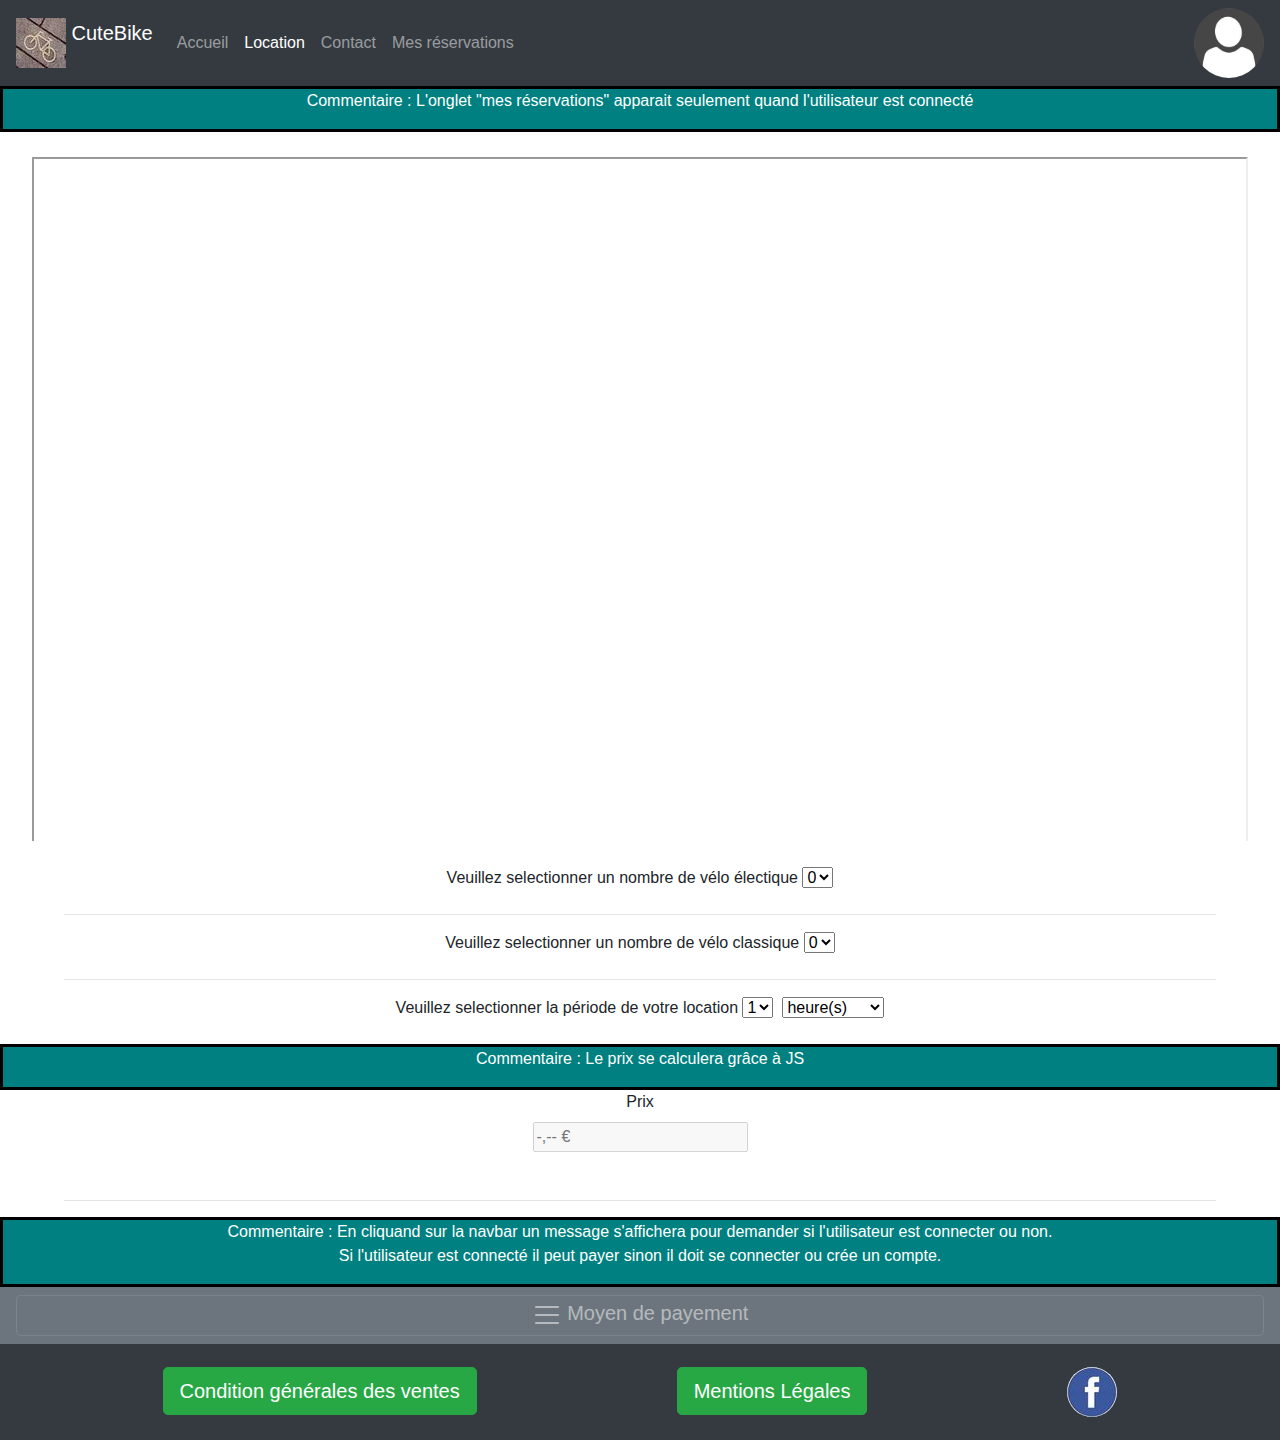
<file: Site/Template/location.html>
<!doctype html>
<html lang="fr">
<head>
    <meta charset="UTF-8">
    <meta name="viewport"
          content="width=device-width, user-scalable=no, initial-scale=1.0, maximum-scale=1.0, minimum-scale=1.0">
    <meta http-equiv="X-UA-Compatible" content="ie=edge">
    <link rel="stylesheet" href="https://stackpath.bootstrapcdn.com/bootstrap/4.3.1/css/bootstrap.min.css" integrity="sha384-ggOyR0iXCbMQv3Xipma34MD+dH/1fQ784/j6cY/iJTQUOhcWr7x9JvoRxT2MZw1T" crossorigin="anonymous">
    <link rel="icon" href="../Library/image/logo.jpg" />
    <link rel="stylesheet" href="../Library/CSS/location.css">
    <title>CuteBike - Location</title>
</head>
<body>
<header>

    <nav class="navbar navbar-expand-lg navbar-dark bg-dark">
        <a class="navbar-brand" href="#">
            <img src="../Library/image/logo2.jpg" width="50" height="50" class="d-inline-block align-top" alt="">
            CuteBike
        </a>
        <button class="navbar-toggler" type="button" data-toggle="collapse" data-target="#navbarSupportedContent" aria-controls="navbarSupportedContent" aria-expanded="false" aria-label="Toggle navigation">
            <span class="navbar-toggler-icon"></span>
        </button>

        <div class="collapse navbar-collapse" id="navbarSupportedContent">
            <ul class="navbar-nav mr-auto">
                <li class="nav-item">
                    <a class="nav-link" href="../index.html">Accueil <span class="sr-only">(current)</span></a>
                </li>
                <li class="nav-item active">
                    <a class="nav-link" href="">Location</a>
                </li>
                <li class="nav-item">
                    <a class="nav-link" href="contact.html">Contact</a>
                </li>
                <!--Apparait seulement quand l'utilisateur est connecté-->
                <li class="nav-item">
                    <a class="nav-link" href="compte.html">Mes réservations</a>
                </li>
            </ul>

            <div><a href="../Template/login.html"><img src="../Library/image/defaultuser.jpg" alt="image-profile"  class="rounded-circle "></a>
            </div>
        </div>
    </nav>
</header>
<div class="INFO"><p> Commentaire : L'onglet "mes réservations" apparait seulement quand l'utilisateur est connecté</p></div>
<div id="locationContent">
    <div id="locationMap">
        <div class="map-responsive">
            <iframe src="https://www.google.com/maps/embed?pb=!1m18!1m12!1m3!1d40492.60173871521!2d3.0121410645371784!3d50.631062252045204!2m3!1f0!2f0!3f0!3m2!1i1024!2i768!4f13.1!3m3!1m2!1s0x47c2d579b3256e11%3A0x40af13e81646360!2sLille!5e0!3m2!1sfr!2sfr!4v1575564617742!5m2!1sfr!2sfr"></iframe>
        </div>
    </div>
</div>
<div class="text-center">
    <label for="nbveloe">Veuillez selectionner un nombre de vélo électique</label>
    <select name="nbvelo" id="nbveloe">
        <option value="n0" selected disabled>0</option>
        <option value="n1">1</option>
        <option value="n2">2</option>
        <option value="n3">3</option>
        <option value="n4">4</option>
        <option value="n5">5</option>
        <option value="n6">6</option>
    </select>
    <hr>
    <label for="nbveloc">Veuillez selectionner un nombre de vélo classique</label>
    <select name="nbvelo" id="nbveloc">
        <option value="n0" selected disabled>0</option>
        <option value="n1">1</option>
        <option value="n2">2</option>
        <option value="n3">3</option>
        <option value="n4">4</option>
        <option value="n5">5</option>
        <option value="n6">6</option>
    </select>
</div>
<hr>
<div class="text-center my-3">
    <label for="duree0">Veuillez selectionner la période de votre location</label>
    <select id="duree0" name="nbvelo">
        <option value="n1">1</option>
        <option value="n2">2</option>
        <option value="n3">3</option>
        <option value="n4">4</option>
        <option value="n5">5</option>
        <option value="n6">6</option>
    </select>
    <label for="duree1"></label>
    <select name="nbvelo" id="duree1">
        <option value="n1" selected>heure(s)</option>
        <option value="n2">jour(s)</option>
        <option value="n3">semaine(s)</option>
        <option value="n4">mois</option>
    </select>
</div>
<div class="INFO"><p> Commentaire : Le prix se calculera grâce à JS</p></div>
<div class="text-center mb-5" id="prix">
    <label for="price">Prix</label>
    <br>
    <input type="text" disabled id="price" placeholder="-,-- €">
</div>

<hr>

<div class="INFO"><p> Commentaire : En cliquand sur la navbar  un message s'affichera  pour demander si l'utilisateur est connecter ou non.
    <br>
    Si l'utilisateur est connecté il peut payer sinon il doit se connecter ou crée un compte.</p></div>


<div class="pos-f-t">
    <nav class="navbar navbar-dark bg-secondary">
        <button class="navbar-toggler  w-100" type="button" data-toggle="collapse" data-target="#navbarToggleExternalContent" aria-controls="navbarToggleExternalContent" aria-expanded="false" aria-label="Toggle navigation">
            <span class="navbar-toggler-icon"></span>
            <label class="text-center" >Moyen de payement</label>
        </button>
        <div class="collapse mx-auto" id="navbarToggleExternalContent">
            <div class="bg-secondary mx-auto">
                <div class="my-3">
                    <!-- Button trigger modal Paypal-->
                    <button type="button" class="btn btn-success" data-toggle="modal" data-target="#paypalmodal">
                        Paypal
                    </button>
                    <!-- Button trigger modal CV-->
                    <button type="button" class="btn btn-success" data-toggle="modal" data-target="#cbmodal">
                        Carte Bancaire
                    </button>
                </div>
            </div>
        </div>
    </nav>
</div>









<footer>

    <nav class="navbar navbar-expand-lg navbar-dark bg-dark">
        <button class="navbar-toggler" type="button" data-toggle="collapse" data-target="#navbarSupportedContent1"
                aria-controls="navbarSupportedContent1" aria-expanded="false" aria-label="Toggle navigation">
            <span class="navbar-toggler-icon"></span>
        </button>

        <div class="collapse navbar-collapse" id="navbarSupportedContent1">
            <ul class="navbar-nav mx-auto">
                <li class="nav-item">
                    <!-- Button trigger modal Condition general des ventes-->
                    <button type="button" class="btn btn-success btn-lg" data-toggle="modal" data-target="#cgv">
                        Condition générales des ventes
                    </button>
                <li class="nav-item">
                    <!-- Button trigger modal mention legale-->
                    <button type="button" class="btn btn-success btn-lg" data-toggle="modal" data-target="#ml">
                        Mentions Légales
                    </button>
                </li>
                <li class="nav-item">
                    <a href="https://www.facebook.com" target="_blank"><img src="../Library/image/logofb.jpg" alt="logo_facebook" class="rounded-circle"></a>

                </li>
            </ul>
        </div>
    </nav>
</footer>



<!-- Modal validation-->
<div class="modal fade" id="validationmodal" tabindex="-1" role="dialog" aria-labelledby="validationmodal" aria-hidden="true">
    <div class="modal-dialog modal-dialog-scrollable" role="document">
        <div class="modal-content">
            <div class="modal-header">
                <h5 class="modal-title" id="validationmodalTitle">Confirmation</h5>
                <button type="button" class="close" data-dismiss="modal" aria-label="Close">
                    <span aria-hidden="true">&times;</span>
                </button>
            </div>
            <div class="modal-body">
                En validant la transaction vous allez recevoir un code pour recuperer vos vélos et être redirigé vers votre compte
            </div>
            <div class="modal-footer">
                <button type="button" class="btn btn-secondary" data-dismiss="modal">Close</button>
                <!-- Button trigger modal code-->
                <button type="button" class="btn btn-success" data-dismiss="modal" data-toggle="modal" data-target="#codemodal">
                    Valider
                </button>
            </div>
        </div>
    </div>
</div>



<!-- Modal code-->
<div class="modal fade" id="codemodal" tabindex="-1" role="dialog" aria-labelledby="codemodal" aria-hidden="true">
    <div class="modal-dialog modal-dialog-scrollable" role="document">
        <div class="modal-content">
            <div class="modal-header">
                <h5 class="modal-title" id="codemodalTitle">Code à conserver precieusement</h5>
                <button type="button" class="close" data-dismiss="modal" aria-label="Close">
                    <span aria-hidden="true">&times;</span>
                </button>
            </div>
            <div class="modal-body">
                <label for="code0"></label>
                <input type="text" disabled placeholder="053252696" id="code0">
                <br>
                Vous allez également recevoir votre code sur votre adresse e-mail
            </div>
            <div class="modal-footer">
                <button type="button" class="btn btn-secondary" data-dismiss="modal">Close</button>
                <button type="button" class="btn btn-success"><a href="compte.html"> Valider</a></button>
            </div>
        </div>
    </div>
</div>
<!-- Modal CB-->
<div class="modal fade" id="cbmodal" tabindex="-1" role="dialog" aria-labelledby="cbmodal" aria-hidden="true">
    <div class="modal-dialog modal-dialog-scrollable" role="document">
        <div class="modal-content">
            <div class="modal-header">
                <h5 class="modal-title" id="cbmodalTitle">Carte Bancaire</h5>
                <button type="button" class="close" data-dismiss="modal" aria-label="Close">
                    <span aria-hidden="true">&times;</span>
                </button>
            </div>
            <div class="modal-body">
                <form >
                    <div class="form-group row">
                        <label for="nom" class="col-5">Nom</label>
                        <input type="text" class="form-control col-6" id="nom" placeholder="Nom">
                    </div>
                    <div class="form-group row">
                        <label for="date" class="col-5">Date de validité</label>
                        <input type="date" class="form-control col-6" id="date">
                    </div>
                    <div class="form-group row">
                        <label for="code" class="col-5">Code</label>
                        <input type="text" class="form-control col-6" id="code" placeholder="Code">
                    </div>
                    <div class="form-group row">
                        <label for="crypto" class="col-5">Cryptogramme</label>
                        <input type="text" class="form-control col-6" id="crypto" placeholder="Cryptogramme">
                    </div>
                </form>

            </div>
            <div class="modal-footer">
                <button type="button" class="btn btn-secondary" data-dismiss="modal">Close</button>
                <!-- Button trigger modal validation-->
                <button type="button" class="btn btn-success" data-dismiss="modal" data-toggle="modal" data-target="#validationmodal">
                    Valider
                </button>
            </div>
        </div>
    </div>
</div>



<!-- Modal Paypal-->
<div class="modal fade" id="paypalmodal" tabindex="-1" role="dialog" aria-labelledby="paypalmodal" aria-hidden="true">
    <div class="modal-dialog modal-dialog-scrollable" role="document">
        <div class="modal-content">
            <div class="modal-header">
                <h5 class="modal-title" id="paypalmodalTitle">PayPal</h5>
                <button type="button" class="close" data-dismiss="modal" aria-label="Close">
                    <span aria-hidden="true">&times;</span>
                </button>
            </div>
            <div class="modal-body">
                <div class="container border mt-8 mx-auto">
                    <div class="column text-center">
                        <div class=" h1 mx-auto my-4 text-center">Connexion</div>
                        <div id="formule" class=" text-danger"></div>
                        <br>
                        <div class="mx-auto mb-4">
                            <label for="user"></label>
                            <input type="text" id="user" class="w-100" placeholder="Identifiant">
                        </div>
                        <div class="mx-auto mb-4">
                            <label for="password"></label>
                            <input type="password" id="password" class="w-100"  placeholder="Mot de passe">
                        </div>
                        <div>
                            <input type="checkbox" id="souvenir" name="souvenir">
                            <label for="souvenir">Se souvenir de moi</label>
                        </div>
                        <div class=" mx-100 mb-4 btn btn-success btn-lg w-50 py-2" role="button" aria-pressed="true">
                            <a href="#"> Se connecter</a>
                        </div>
                    </div>

                    <div class="row">
                        <div class="col-sm-6 text-center mb-4">
                            <a href="#"> Mot de passe oublié</a>
                        </div>
                    </div>
                </div>
            </div>
            <div class="modal-footer">
                <button type="button" class="btn btn-secondary" data-dismiss="modal">Close</button>
                <!-- Button trigger modal validation-->
                <button type="button" class="btn btn-success" data-dismiss="modal" data-toggle="modal" data-target="#validationmodal">
                    Valider
                </button>
            </div>
        </div>
    </div>
</div>

<!-- Modal  condition general des ventes-->
<div class="modal fade" id="cgv" tabindex="-1" role="dialog" aria-labelledby="cgv" aria-hidden="true">
    <div class="modal-dialog modal-dialog-scrollable" role="document">
        <div class="modal-content">
            <div class="modal-header">
                <h5 class="modal-title" id="cgvtittle">Condition générales des ventes</h5>
                <button type="button" class="close" data-dismiss="modal" aria-label="Close">
                    <span aria-hidden="true">&times;</span>
                </button>
            </div>
            <div class="modal-body">
                <p>
                    Les présentes Conditions Générales de Vente et d’Utilisation (CGVU), ainsi que les Conditions Spécifiques s’appliquent à tout Client qu’il soit acheteur ou détenteur d’un Titre de transport ou de prestations associées commercialisées par nos agences, notre réseau de dépositaires, nos distributeurs de Titres de transport ou via la vente à distance (l’e-boutique et Pass Pass Easy Card), sans restriction ni réserve à toutes utilisations et Commandes. Elles forment avec le Règlement Public d’Usage le contrat de transport régissant les obligations entre le Client et Transpole SA applicables à l’ensemble du réseau ilévia et matérialisé par le Titre de transport.
                    La présente version des CGVU est applicable à compter du 1ER février 2019.
                    Le Client doit prendre connaissance des présentes CGVU, disponibles en agences et accessibles par lien hypertexte sur chaque page du Site. Il est conseillé au Client de les télécharger et/ou de les imprimer et d’en conserver une copie. Transpole SA exploitant du réseau ilévia, se réserve le droit de modifier ou faire évoluer les informations et/ou conditions d’utilisation qui lui sont applicables. Ces modifications s’appliqueront dans un délai de 15 jours à compter de leur publication sur le site Internet. A cet effet, il est conseillé au Client de lire les présentes CGVU à chaque visite du Site.
                    Le Site ilévia.fr et ses applications attachées ont pour principales finalités l’information et la vente en ligne de Titres de transport du réseau ilévia. Dans le cas d’un achat via e-boutique, la présentation ultérieure de la carte personnalisée du Client devant un valideur à bord d’un bus, sur le quai du tram ou dans une station de métro permettra de charger le contrat acheté. Le Site propose aussi de nombreux autres services, via un espace personnalisé, accessible au moyen d’un identifiant et d’un mot de passe.
                    Le réseau ilévia est géré par la Société Transpole SA au capital de 5.000.000 €
                    Adresse :   Centre d’Affaires Château Rouge 276 Av de la Marne, BP 51009 -59701 Marcq-en-Barœul Cedex.
                    N° SIREN : RCS Lille Métropole
                     
                    Article 1. Définitions et périmètre d’application
                    Est entendu par les termes :
                    -         « Client » toute personne titulaire d’un Titre de transport utilisant le réseau de transport ilévia et/ou achetant un titre de transport via le Site
                    -         « Vendeur » désigne Transpole SA, exploitant du réseau ilévia
                    -         « Carte personnelle », support billettique Pass Pass nominatif sur lequel sont chargés les Titres de transport, les profils et abonnements donnant accès au réseau ilévia.
                    -         « Carte non personnalisée », support billettique anonyme sur lequel sont chargés les Titres de transport occasionnels
                    -         « carte déclarative », support billettique Pass Pass nominatif sur lequel sont chargés les Titres de transport, les profils et abonnements donnant accès au réseau ilévia. Conformément aux recommandations de la CNIL les informations sur le détenteur de la carte sont effacées.  Ce type de support ne permet ni SAV, ni paiement par prélèvement automatique.
                    -         « Ticket rechargeable », billet cartonné sur lequel peut être chargé un seul type de titre occasionnel.
                    -         « Titre de transport », représente le contrat entre le Client et le Vendeur et permettant au Client de circuler sur le réseau ilévia.
                    -         « Valideur », appareil équipant les bus, stations de métro et tramway, du réseau ilévia devant lequel le Client présente un support (carte ou ticket rechargeable) hébergeant un Titre de transport afin de le valider pour voyager en règle.
                    -         « Rechargement à distance », achat d’un Titre de transport effectué à distance et chargé le lendemain ou le surlendemain en présentant la Carte personnelle devant un valideur, un distributeur ou une borne de rechargement.
                    -         « Commande » achat de Titre de transport effectué et payé par le Client via le Site
                    -         « Conditions spécifiques », conditions contractuelles propres à un produit ou un Titre de transport vendu via l’un des réseaux de distribution.
                    -         « Profil », obtention à partir de justificatifs d’âge, de domicile et/ou sociaux d’une autorisation de réduction tarifaire pour une durée limitée dans le temps.
                    -         « Site », le site internet www.ilevia.fr qui héberge l’e-boutique destinée à l’achat et au rechargement des Titres de transport ou l’application Pass Pass easy Card destinée au rechargement des Cartes personnelles à partir d’un smartphone.
                    S’agissant de la Vente de Titres de transport pour les associations, administrations et entreprises, des Conditions Spécifiques de vente s’appliquent.
                     
                    Article 2 – Conditions d’utilisation
                    Pour voyager sur le réseau ilévia, le Client doit obligatoirement être en possession d’un titre de transport ilévia en cours de validité et validé.
                    Les Titres de transport ilévia sont valables sur l’ensemble du réseau ilévia et dans les limites du territoire de la Métropole Européenne de Lille. Les Cartes personnelles et déclaratives ne peuvent en aucun cas être utilisées pour des abonnements par plusieurs personnes.
                    Le Client doit obligatoirement valider son Titre de transport sur un des Valideurs présents à l’intérieur du véhicule ou sur le quai dès sa montée, à chaque voyage, y compris en correspondance. Dans le cas contraire, le Client se trouve en situation irrégulière et sera redevable d’une indemnité forfaitaire suivant le montant du tarif en vigueur au moment du contrôle.
                    Les supports pour être valables ne doivent présenter aucune altération :
                    les Tickets rechargeables ne doivent être ni pliés, ni déchirés
                    les Cartes doivent être en bon état
                    les Cartes personnelles doivent être lisibles et présenter une photo rendant son utilisateur identifiable.
                     
                    Durée de validité des Titres de transport au forfait :
                    -         La durée de validité des Pass 1 jour, 2 jours, … démarre à compter de leur première validation.
                    -         Abonnement mensuel, le Client choisit lors de l’achat la date de début de validité qui lui convient.
                    -         Abonnement 10 mois, le Titre de transport est valable du 1er septembre au 30 juin de l’année N+1
                    -         Abonnement annuel, le Titre de transport est valable 12 mois et démarre le 1er jour du mois suivant l’achat (pour les achats avant le 15 du mois).
                    -         Abonnement permanent, le Titre de transport est valable pour une durée minimale de 12 mois et jusqu’à sa résiliation à la demande du Client ou du fait de Transpole SA en raison de non-paiement ou de non-respect des conditions de délivrance (limite d’âge atteinte, résidence hors MEL……).
                    Toute utilisation non conforme des Titres de transport ilévia constitue une situation irrégulière entraînant le paiement d’une indemnité forfaitaire.
                     
                    Article 3 – Prix et Paiement des Titres de transport
                    Les tarifs des Titres de transport sont indiqués en euros toutes taxes comprises et sont révisables. Les prix des Titres de transport et autres produits sont fixés par la Métropole Européenne de Lille, seule habilitée à en définir le montant. Ils sont exprimés hors frais d’envoi et de gestion. Les points de vente Pass Pass sont libres de fixer les moyens de paiement acceptés.
                    Le règlement des Titres de transport achetés en agence commerciale ilévia se fait en euros par paiement comptant, par tous les moyens acceptés par le Vendeur (chèque bancaire, carte bancaire, mandat cash, espèces), au tarif en vigueur le jour de l’achat ou par prélèvement. Seuls les chèques bancaires émis par un établissement bancaire domicilié en France et issus d’un compte courant sont acceptés.
                    Pour tout règlement d’un Titre de transport par paiement comptant par carte bancaire, le Client garantit qu’il est pleinement habilité à se servir de la carte bancaire utilisée pour le paiement et que cette carte bancaire donne accès à des fonds suffisants pour couvrir tous les coûts résultant de l’utilisation des services.
                    Le règlement des Titres de transport commandés via le Site, et des éventuels frais d’envoi et de gestion, sont payables au comptant le jour de la validation de la Commande. Le prix facturé au Client est le prix indiqué sur la confirmation de Commande adressée par le Vendeur. Le seul moyen de paiement donnant accès à une transaction sur l’e-boutique ilévia est la carte bancaire (Carte Bleue, Visa ou Mastercard) acceptée en France. Tout autre type de carte n’est pas accepté. Lors du paiement par carte, le Client indique son numéro de carte, la date de validité de la carte et le cryptogramme figurant au dos. Le paiement via l’application Pass Pass Easy card peut s’effectuer par carte bancaire ou Pay Pal.
                    Le débit est effectué lors du paiement en ligne à la condition d’avoir obtenu préalablement l’autorisation de débit du compte du Client auprès des centres de paiement compétents. A défaut de cette autorisation, le règlement ne pourra pas être pris en compte et la Commande ne sera pas traitée.
                    Tous nos paiements s’effectuent via des serveurs sécurisés par un prestataire qualifié et agrémenté PCI-DSS. Ceci implique qu’aucune information bancaire concernant le Client ne transite via le Site ilevia.fr. Le paiement par carte bancaire offre donc toutes les garanties de sécurisation bancaire. Toutes les informations que l’utilisateur est amené à renseigner sur le serveur de la banque sont cryptées par le protocole TLS (Transfer Layer Security).
                    La phase de paiement a lieu directement sur le serveur de paiement sécurisé de la banque. Le serveur de paiement effectue la vérification de la validité de la carte bancaire du Client avant d’accorder l’autorisation de paiement et confirme automatiquement le résultat de la demande de paiement au serveur du Vendeur.
                    Les éléments de sécurisation des échanges mis en œuvre dans le cadre du service de paiement sécurisé sont les suivants :
                    -         intégrité des données échangées entre les serveurs,
                    -         authentification du Vendeur comme émetteur de la demande de paiement,
                    -         cryptage et confidentialité des données échangées entre le Client et le serveur de paiement de la banque.
                     
                    Article 4 –Dispositions particulières pour le paiement des abonnements 10 mois et annuels
                    L’abonnement 10 mois représente un engagement pour une durée allant du 1er septembre de l’année N au 30 juin de l’année N+1.
                    L’abonnement annuel représente un engagement d’une durée de 12 mois débutant toujours un 1er jour d’un mois.
                    L’abonnement permanent est un abonnement par tacite reconduction débutant toujours le 1er jour d’un mois et ne peut être souscrit pour une période inférieure à 12 mois.
                     
                    4.1. Modes de paiement
                    Les abonnements 10 mois et annuels sont des forfaits payables selon deux formules au choix :
                    -       la formule au comptant
                    -       la formule par prélèvement mensuel.
                    Les abonnements permanents sont des forfaits payables uniquement par prélèvement mensuel.
                     
                    4.2. Le prélèvement mensuel
                    Le présent article 4.2 se s’applique pas à l’e-boutique ni à l’application Pass Pass easy card.
                    Conformément aux dispositions légales relatives à l’application des normes européennes bancaires SEPA (Single Euro Payments Area), le prélèvement SEPA remplace le prélèvement national depuis le 1er février 2014.
                    Le prélèvement SEPA est un paiement à l’initiative du Vendeur sur la base d’une autorisation préalable donnée par le débiteur, matérialisée par un Mandat.
                    Ce mandat signé par le payeur, autorise le Vendeur à émettre des ordres de prélèvements SEPA auprès de sa banque. Il est caractérisé par « une Référence Unique de Mandat » (RUM) qui figure sur le document.
                    Seuls les paiements de type récurrent peuvent s’effectuer par le moyen d’un prélèvement.
                    Lors de la souscription d’un abonnement, le payeur de l’abonnement doit signer le mandat et l’assortir d’un relevé d’identité bancaire faisant figurer ses coordonnées bancaires (IBAN/BIC). Il doit conserver les références RUM et ICS (Identifiant Créancier SEPA) figurant sur le mandat.
                    Chaque prélèvement s’effectue à une date selon un échéancier communiqué au Client lors de la souscription. Le Client est invité à vérifier son échéancier et signaler à Ilévia tout écart éventuellement constaté. En cas d’erreur matérielle figurant sur l’échéancier, notamment la date de prélèvement, ilévia s’engage à renvoyer rapidement après constat du Client ou d’ilévia, un échéancier rectificatif au Client afin d’assurer la cohérence entre le prélèvement et le paiement des prestations souscrites. (Exemple : échéancier mentionnant « au titre de l’année de prélèvement 2029 » au lieu de « 2019 »).
                    Les abonnements 10 mois, annuels et permanents réservés aux 4 à 25 ans sont à payer par prélèvement mensuel, le 15 du mois.
                    Pour les souscriptions d’abonnement annuel ou permanent dont la demande parvient entre le 1er et le 20 du mois, le premier prélèvement intervient le 15 du mois M+1. Pour les demandes parvenues entre le 21 et le dernier jour du mois, le 1er prélèvement est réalisé le 15 du mois M+2.
                    Pour les demandes d’abonnement 10 mois parvenues jusqu’au 7 septembre inclus, le 1er prélèvement intervient le 15 septembre, pour les demandes parvenues du 8 septembre au 7 octobre inclus le 1er prélèvement interviendra le 15 octobre.
                     
                    Les abonnements annuels pour les 26 à 64 ans et permanents tout public sont à payer par prélèvement mensuel, le 5 du mois. Pour les souscriptions d’abonnement dont la demande parvient à ilévia entre le 21 et le dernier jour du mois, le 1er prélèvement est réalisé le 5 du mois M+2, pour les autres demandes le 1er prélèvement intervient le 5 du mois M+1.
                    Les abonnements annuels 65 ans et plus et Coquelicot permanents sont à payer par prélèvement mensuel, le 10 du mois. Pour les souscriptions d’abonnement dont la demande parvient à ilévia entre le 21 et le dernier jour du mois, le 1er prélèvement est réalisé le 10 du mois M+2, pour les autres demandes le 1er prélèvement intervient le 5 du mois M+1.
                    Le Client peut contester auprès de sa banque dans un délai de 8 semaines à compter de la date de débit de son compte un prélèvement autorisé, et dans un délai de 13 mois à compter de la date de débit de son compte un prélèvement non autorisé. En cas de contestation qui s’avérerait injustifiée, le Vendeur se réserve le droit de facturer au Client les frais de gestion.
                    Il appartient au Client de communiquer, lors de toute conclusion d’abonnement et de signature de mandat, des informations exactes et complètes et d’informer dans les meilleurs délais le Vendeur de toute modification desdites informations survenues au cours du contrat, via le Service Clients.
                    Tout nouveau mandat assorti d’un RIB doit être communiqué au plus tard le 20 d’un mois pour être pris en compte lors du prélèvement suivant. En cas de non-respect de cette obligation, le Client ne pourra se prévaloir de la non réception des informations et/ou notifications adressées par le Vendeur en cas de litige.
                    En cas de modification ou de révocation de mandat, le Client doit s’adresser au service Client du Vendeur. Toute demande de révocation du mandat doit être accompagnée de la désignation d’un autre moyen de paiement valide.
                    En cas de changement de payeur, le nouveau payeur doit remplir un mandat de prélèvement et fournir un RIB de telle sorte qu’il ne puisse y avoir de rupture dans le rythme des prélèvements. Pour ce faire il doit envoyer par correspondance ou courriel au service Client du vendeur, ses coordonnées bancaires accompagnées du formulaire d’abonnement signé.
                    En cas d’impayés ou d’interruption des prélèvements mensuels du fait du Client, celui -ci s’engage à régler directement au service comptabilité du Vendeur, le montant du ou des mois dont il est redevable, par carte bancaire ou chèque bancaire, ce montant sera majoré de frais de gestion s’élevant à 8€.
                    En cas de litige de paiement, et si le règlement n’est pas effectué dans les 15 jours suivant la relance, le Vendeur se réserve le droit de bloquer la Carte personnelle et d’inscrire le porteur de la carte sur une liste d’opposition.
                     
                    Article 5 – Vols, pertes et dysfonctionnements
                     
                    5.1 Le vol ou la perte d’une Carte non personnalisée ou d’un Ticket rechargeable.
                    Les Cartes non personnalisées et Tickets rechargeables ne peuvent faire l’objet d’une demande de remboursement en cas de vol ou perte. Conformément à la réglementation en vigueur sur le réseau ilévia, le Client ne peut voyager sans Titre de transport.
                    Le Client doit donc acquérir à ses frais un nouveau support suivant les tarifs en vigueur à la date de leur nouvelle acquisition.
                     
                    5.2 Le vol ou la perte d’une Carte personnelle.
                    En cas de perte ou de vol d’une Carte personnelle, le Client doit se rendre dans une des agences commerciales ilévia. Toute déclaration de perte ou de vol concernant la Carte personnelle entrainera le blocage de la carte, automatiquement mise en liste d’opposition de manière irréversible, pour éviter qu’un tiers n’utilise le(s) titre(s) de transport chargé(s) sur cette dernière.
                    Cette opération peut aussi s’effectuer par courrier (le Client joint à sa demande une photocopie de sa pièce d’identité et un chèque du montant de la reconstitution au tarif en vigueur)
                    Une fois la perte ou le vol signalé, le Client doit acquérir à ses frais un nouveau support nominatif sur présentation d’une pièce d’identité suivant les tarifs en vigueur à la date de la nouvelle acquisition. L’ensemble des titres de transport ilévia présents sur l’ancienne carte sera transféré sur la nouvelle Carte personnelle.
                    Il n’est pas procédé au remboursement des Titres de transport achetés pour voyager entre la date de la perte et l’établissement de la nouvelle Carte personnelle.
                    Le Client est donc tenu de se procurer un Titre de transport provisoire s’il ne fait pas établir immédiatement après la perte une nouvelle Carte personnelle.
                     
                    5.3 Dysfonctionnement
                    En cas de dysfonctionnement d’un support nominatif (le Valideur émet un bip sonore et refuse le support), le Client devra alors se rendre dans les meilleurs délais dans l’une des agences commerciales ilévia afin de bénéficier du service après-vente.
                    Aucun échange, aucun remboursement ne pourra intervenir sur des supports abimés ou illisibles.
                     
                    5.3.1 Carte non personnalisée ou Ticket rechargeable
                    Si la Carte non personnalisée ou Ticket rechargeable sont défectueux et jamais utilisés, ils seront échangés contre une carte identique en agence commerciale.
                    Si la Carte non personnalisée ou Ticket rechargeable sont défectueux mais entamés et s’ils ne présentent pas de signes de dégradation, ils seront échangés en agence contre une carte comportant la durée et/ou le nombre de voyages restants.
                     
                    5.3.2 Carte personnelle
                    Si la Carte personnelle est défectueuse, elle sera échangée contre une carte identique en agence commerciale.
                    Si la Carte personnelle a été abimée, le Client devra faire établir une nouvelle Carte personnelle au tarif en vigueur de la reconstitution.
                    Dans les deux cas, les Titres de transport présents sur l’ancienne carte seront transférés sur la nouvelle Carte personnelle.
                     
                    5.4 Supports périmés
                    Tout support arrivant à expiration doit être remplacé.
                    Le prix du nouveau support est à la charge du Client.
                     
                    Article 6- Supports émis par des réseaux partenaires (réseaux émetteurs et utilisateurs de Cartes Pass Pass)
                    Les Cartes émises par les réseaux partenaires peuvent accueillir les Titres de transport du réseau ilévia.
                    Il est indispensable pour les Clients qui souhaitent bénéficier du service après-vente, effectuer des achats sur le Site etc, de faire reconnaitre leur carte en passant en agence ilévia afin d’enregistrer celle-ci sur le système billettique propre à Transpole SA exploitant du réseau ilévia.
                    Sous réserve que la carte ait été enregistrée, en cas de perte, de vol ou de dysfonctionnement d’une carte émise par un réseau partenaire, c’est le réseau qui a délivré la carte en première instance, qui devra entamer la procédure de reconstitution, puis le Client pourra sur présentation de la nouvelle carte, demander en agence ilévia le rechargement des Titres de transport qui figuraient sur la carte égarée.
                     
                    Article 7 – Description et disponibilité du service de la vente à distance.
                    7.1 - E-boutique :
                    Le Vendeur, met à disposition des Clients sur son site internet www.ilevia.fr un système de vente et de rechargement de Titres de transport valables sur l’ensemble du réseau ilévia 24H/24 et 7/7 J sous réserve d’interruption de service volontaire ou non.
                    L’e-boutique propose les fonctionnalités suivantes :
                    -         achat et rechargement de Titres de transport sur Carte personnelle existante
                    -         mise à jour de profil sur Carte personnelle existante
                    -         eCommande de Carte personnelle avec achat de Titre de transport et profil le cas échéant
                    -         eCommande de Tickets rechargeables
                    A condition que le paiement soit accepté, les Titres de transport sont chargés à distance sur la Carte personnelle détenue par le Client qui doit auparavant avoir associé celle-ci à son compte, ou une nouvelle Carte Personnelle chargée des Titres commandés est générée, ou un Ticket rechargeable lui est envoyé.
                     
                    7.2 - Application Pass Pass easy Card :
                    Le Vendeur met à disposition des Clients sur son application Pass Pass Easy Card un système d’achat et de rechargement des Titres de transport sur Carte personnelle ou Carte anonyme existante.
                    Les titres ainsi achetés ou rechargés sont valables sur l’ensemble du réseau ilévia 24H/24 et 7/7 J, sous réserve d’une interruption de service volontaire ou non.
                    A condition que le paiement soit accepté, les Titres de transport sont chargés à distance sur la Carte personnelle ou anonyme détenue par le Client.
                    Le Client reconnaît expressément que les différences de capacité des différents réseaux et des sous réseaux de l’internet, ainsi que l’afflux de connexions par les Clients, certains jours, à certaines heures, peuvent allonger les délais de transmission et d’échanges d’informations. En conséquence, la responsabilité du vendeur s’agissant de tout délai relatif à l’échange et la transmission d’informations par voie électronique est formellement limitée à la sortie des routeurs IP installés chez lui.
                    En aucun cas, la responsabilité du Vendeur ne pourra être recherchée si son serveur permettant l’échange des services devait être indisponible pour des raisons échappant raisonnablement à son contrôle telles que, notamment, défaillance du réseau public de distribution d’électricité, grève dudit réseau, défaillance ou grève des opérateurs publics ou privés dont dépend la Banque pour assurer la connexion au réseau, guerres, émeutes, tempêtes, tremblements de terre. Le vendeur pourra également interrompre les échanges par communication électronique relatifs aux présents services à des fins de maintenance ou de procédures d’actualisation de ses propres infrastructures réseaux et/ou logiciels.
                    Dans ces conditions, le Vendeur ne saurait garantir un fonctionnement du service sans interruption durant ces périodes et décline toute responsabilité. A ce titre, le Client renonce expressément à se prévaloir d’une quelconque indemnité pour les éventuels préjudices directs ou indirects pouvant résulter d’une interruption de service.
                     
                    Article 8 – Utilisation de la vente à distance ilévia sur le Site.
                     
                    8.1 La Commande.
                    La Commande de prestations est réservée aux Clients ayant pris connaissance et accepté par validation de la case à cocher les présentes CGVU dans leur intégralité et sans réserve, ainsi que les conditions spécifiques propres à un produit ou un titre de transport, préalablement à la réalisation d’une Commande.
                    L’e-boutique permet de commander en ligne différents Titres de transport valables sur le réseau ilévia (Ticket rechargeables, Cartes personnelles, et différentes formules sur Carte personnelle dont les principaux abonnements commercialisés par ilévia). Certains Titres de transport ne sont toutefois pas commercialisés sur l’e-boutique.
                    L’application Pass Pass Easy Card permet de charger en ligne différents Titres de transport valables sur le réseau ilévia. Certains Titres de transport ne sont toutefois pas commercialisés sur Pass Pass Easy Card.
                    Le Client peut acquérir des Titres de transport pour son usage propre, ou pour l’usage d’un tiers (le « Bénéficiaire »). Les conditions générales s’imposent également au Bénéficiaire même lorsque le Bénéficiaire n’a pas personnellement procédé à l’achat du Titre de transport. Le Client s’interdit toute revente partielle ou totale des Titres de transport achetés sur le site.
                    Le Client garantit la véracité et l’exactitude des informations qu’il fournit. Avant d’acheter un Titre de transport en ligne, le Client doit s’assurer que le bénéficiaire peut bénéficier du tarif choisi. Le descriptif détaillé des Titres de transport et de leurs conditions d’utilisation est consultable sur le Site du réseau.
                    La Commande des Titres de transport sur Carte personnelle requiert que le formulaire de souscription intégrant différents champs obligatoires soit rempli. La photo et les pièces justificatives font partie des champs obligatoires pour l’établissement de la Carte Personnelle. Ils doivent correspondre au bénéficiaire du Titre de transport. Ils doivent en outre être récents et suffisamment lisibles pour permettre l’identification du titulaire.
                    Lors de sa première Commande, le Client doit, pour des questions de sécurité, créer un compte personnel spécifique au site. Afin de protéger l’accès à ses données, il doit choisir un mot de passe qui lui sera demandé chaque fois qu’il voudra commander. Il est préconisé de choisir un code intégrant à la fois plusieurs chiffres et lettres de manière à sécuriser l’accès à son compte. Le Vendeur ne pourra être tenu responsable de toute utilisation frauduleuse du compte par un tiers, sauf faute du Vendeur.
                    Les systèmes d’enregistrement automatique sont considérés comme valant preuve de la nature, du contenu et de la date de la Commande. Une fois la Commande validée par le Client, un e-mail de confirmation sera transmis à l’adresse mail communiquée par le Client, en indiquant la référence de la Commande. Ce numéro devra figurer dans les échanges entre les deux parties.
                    La vente ne sera conclue qu’à compter de la validation du paiement et de la confirmation de la Commande envoyée par le Vendeur au Client. Le Vendeur se réserve toutefois le droit d’annuler toute Commande d’un Client avec lequel existerait un litige relatif au paiement d’une Commande antérieure ou d’un Client ayant passé une Commande d’un Titre de transport soumis à des conditions d’accès auxquelles le bénéficiaire ne répond pas au vu des pièces justificatives fournies (critère d’âge et de résidence en particulier).
                    Les informations énoncées par le Client, lors de la prise de Commande, engagent celui-ci : en particulier en cas d’erreur dans le libellé des coordonnées du destinataire, le Vendeur ne saurait être tenu pour responsable de l’impossibilité dans laquelle il pourrait être de livrer le produit.
                      
                    8.2 Livraison.
                    Le présent article 8.2 ne s’applique pas à l’application Pass Pass Easy Card.
                    Les frais d’envoi par lettre simple et les frais de gestion des Commandes sont offerts.
                    La Commande sera envoyée au Client par courrier simple. Après confirmation de Commande, le délai d’envoi des Titres de transport est de 5 jours calendaires. Le Client doit tenir compte de ce délai dans le choix des Titres de transport. Les risques liés à l’envoi des Titres de transport commandés sont à la charge du Client, dès leur expédition par le Vendeur. Ainsi, en cas de retard, la responsabilité du Vendeur ne pourra être engagée et ce, pour quelque cause que ce soit, les délais de livraison mentionnés étant indicatifs. En outre, si la livraison des Titres de transport est rendue impossible du fait d’une erreur ou d’un oubli du Client dans la saisie de ses coordonnées, ou si le pli est égaré par la société de livraison et ne parvient pas à son destinataire, le Vendeur ne saurait en être tenu responsable.
                    Afin que la réclamation soit prise en compte, tout envoi incomplet ou endommagé doit être signalé au Vendeur dans un délai maximum de 3 jours ouvrés suivant la réception de la Commande. De même, toute Commande non reçue doit être signalée dans un délai de 15 jours ouvrés suivant le mail de confirmation émis par le Vendeur.
                    En cas d’incidents de réception répétés, le Vendeur se réserve le droit de suspendre l’envoi postal des Commandes de l’utilisateur. En cas de non-exécution totale ou partielle d’une Commande imputable au Vendeur, la responsabilité du Vendeur est strictement limitée au montant de la Commande non exécutée et ne peut donner lieu à aucune indemnisation complémentaire.
                     
                    Article 9 – Suspension et Résiliation des abonnements
                     9.1 Suspension
                    La suspension d’un abonnement permanent n’est possible qu’une seule fois pour une durée de 2 mois maximum sur une période de 12 mois à condition que le Vendeur soit prévenu, par écrit, au plus tard le 20 du dernier mois d’utilisation, cachet de la poste faisant foi.
                     
                    9.2 Résiliations à l’initiative du Client
                    L’abonnement annuel ou 10 mois ne peut pas faire l’objet d’une résiliation à l’initiative du Client sauf dans les cas énumérés ci-dessous sous réserve de présenter tout justificatif officiel et uniquement si le Client ne peut plus utiliser son abonnement.
                    L’abonnement permanent ne peut pas faire l’objet d’une résiliation à l’initiative du Client durant les 12 premiers mois, sauf dans les cas énumérés ci-dessous sous réserve de présenter tout justificatif officiel, l’abonnement permanent étant souscrit pour une période minimale de 12 mois.
                    Cas concernant le Client :
                    -         décès du titulaire de la Carte personnelle (sur présentation d’un certificat de décès).
                    -         arrêt longue maladie reconnu par la sécurité sociale d’une durée supérieure à 2 mois (sur présentation d’une attestation)
                    -         déménagement en dehors de la métropole de Lille (sur justificatif),
                    -         changement de lieu d’emploi ou d’établissement dans une zone non desservie par ilévia (sur justificatif de l’employeur)
                    -         Changement de Quotient Familial permettant l’adhésion à un tarif inférieur
                    -         Perte d’emploi
                    -         Arrêt des études.
                    Le justificatif doit parvenir au Vendeur au plus tard, le 15 du mois pour prendre effet au 1er du mois suivant. Toute résiliation entraînera de plein droit la suppression du contrat sur Carte personnelle à la date d’effet.
                    La résiliation de son titre de transport annuel réglé comptant donnera droit au remboursement du trop-perçu selon les modalités détaillées à l’article 10.
                    Les demandes de suspension ou résiliation doivent être adressées par écrit à :
                    TRANSPOLE S.A.
                    Service Résiliations et suspensions
                    BP 51009
                    59701 MARCQ EN BAROEUL cedex
                    ou
                    contact@ilevia.fr
                     
                    9.3 Résiliation à l’initiative du Vendeur
                    Le Vendeur peut résilier l’abonnement de plein droit avec effet immédiat, pour les motifs suivants :
                    -       Fraude dans la constitution du dossier d’abonnement, fausse déclaration, falsification des justificatifs
                    -       Utilisation frauduleuse de la Carte personnelle
                    -       Non-paiement.
                    A cet égard, conformément à l’article 4.2, en cas de désaccord ou de refus de l’échéancier rectificatif conduisant au non-paiement des prestations souscrites, Ilévia peut résilier de plein droit et avec effet immédiat l’abonnement du Client.
                     
                    La résiliation de l’abonnement est notifiée par lettre recommandée adressée au dernier domicile connu du payeur pour l’ensemble des motifs détaillés ci-dessus.
                     
                    Dans le cas particulier d’un non-paiement, la résiliation peut prendre effet après un délai de 15 jours accordé au Client faisant suite à l’envoi d’une relance par mail, SMS ou courrier simple adressé au dernier domicile connu du payeur.
                     
                    Article 10 – Remboursement
                    Les demandes de remboursement peuvent être effectuées par courrier ou par email :
                    TRANSPOLE S.A.
                    Back Office Billettique
                    276 Avenue de la Marne
                    CS 51009
                    59701 MARCQ EN BAROEUL Cedex ou
                    contact@ilevia.fr
                    Les Titres de transport occasionnels non utilisés peuvent être remboursés uniquement en cas de changement de profil du Client. Le Client notifie son motif de demande de remboursement et fournit tout justificatif à l’appui de sa demande de remboursement. Le remboursement se fait au prorata du nombre de titres restant.
                    Aucun remboursement ne peut être exigé en cas d’utilisation partielle d’un titre de transport (10 voyages, Pass 1 jour à 7 jours, etc…). Les Pass, Abonnements Hebdomadaires ou Abonnements Mensuels entamés sont dus, s’agissant de forfait, ils ne pourront faire l’objet d’aucun remboursement.
                    Les Abonnements Mensuels non utilisés ou non entamés sont éligibles au remboursement sous réserve que la demande soit effectuée dans le mois en cours de l’abonnement sur présentation d’un bulletin d’hospitalisation. Un mois utilisé partiellement ne fera l’objet d’aucun remboursement.
                    Les Abonnements 10 mois et Abonnements annuels partiellement utilisés sont remboursés au prorata des mois utilisés, tout mois entamé est dû. Les mois utilisés seront valorisés au tarif mensuel de la catégorie d’âge.
                    Aucune demande de remboursement ne peut être effectuée directement en agence commerciale.
                    Après étude de la demande de remboursement, le Vendeur notifie par courrier ou courriel, le refus ou l’acceptation du remboursement. Celui-ci est effectué par envoi postal d’un chèque bancaire (dans un délai maximum de deux mois).
                    En cas de décès du titulaire d’une carte, seul le notaire chargé de la succession est légitime pour demander le remboursement du solde des titres contenus sur la carte.
                    Aucun transfert de titres n’est autorisé d’un support vers un autre support.
                    Article 11 – Service Client
                     11.1 Délai de rétractation
                    Le Client est informé que, en application de l’article L. 121-20-4 du code de la consommation, les Titres de transport commercialisés sur le Site ne sont pas soumis à l’application du droit de rétractation prévu aux articles L. 121.20 et suivants du code de la consommation en matière de vente à distance. Toute validation du paiement par le Client est irréversible.
                     
                    11.2 Réclamations
                    Pour toute réclamation le Client peut contacter le Vendeur :
                    Par internet : ilévia.fr
                    Par téléphone : 03 20 40 40 40 (prix d’un appel local)
                    Par courrier : 
                    TRANSPOLE S.A. – Service Réclamations – 276 avenue de la Marne – BP 51009
                    59701 MARCQ EN BAROEUL cedex
                    Par mail : contact@ilevia.fr
                    Il devra le cas échéant être en capacité de produire les documents justificatifs et/ou la preuve d’achat s’il y a lieu.
                     
                    11.3. La médiation
                    La médiation est un service de recours. Il s’adresse aux Clients qui ne sont pas satisfaits de la réponse reçue après une réclamation. Pour permettre son intervention, toute réclamation doit être précédée de démarches préalables auprès du service Réclamations de Ilévia.
                    Grâce à la médiation, les Clients peuvent obtenir un second avis. Indépendant et impartial, le Médiateur Tourisme et Voyage (http://www.mtv.travel), est chargé de rapprocher les points de vue. L’avis est cependant consultatif et pourra être refusé par l’une ou l’autre des parties.
                    Le médiateur peut être saisi à l’adresse suivante : MTV Médiation Tourisme Voyage – BP 80 303 – 75823 PARIS CEDEX 17.
                    Ne pas oublier de joindre à la saisine une copie de tous les documents retraçant la démarche. Une réponse sera adressée dans un délai de 2 mois (ou de 4 mois pour les cas les plus complexes).
                    Le traitement des dossiers est confidentiel et la saisine du médiateur est gratuite.
                     
                    11.4 Les justificatifs de perturbation
                    En cas de perturbations affectant le fonctionnement du réseau (panne, retard, grève), les justificatifs doivent être demandés uniquement par téléphone ou auprès des espaces service Clients, le jour de la perturbation et pour les perturbations qui excédent 15 minutes.
                    Aucun justificatif ne pourra être délivré en dehors de ces délais.
                     
                    Article 12 Contact.
                    Le Client peut contacter le service Client :
                    Par internet : ilévia.fr
                    Par téléphone : 03 20 40 40 40 (prix d’un appel local)
                    Par mail : contact@ilevia.fr      
                     
                    Article 13. Protection des données personnelles.
                    Le Vendeur propose des Cartes déclaratives qui permettent de ne pas figurer dans le fichier Client et de préserver l’anonymat des déplacements.
                    Les données personnelles collectées par le Vendeur pour la gestion des Cartes personnelles font l’objet de traitements automatisés dont les finalités sont la gestion, la délivrance et l’utilisation des Titres de transport, la gestion et le suivi des relations commerciales, la gestion des impayés, la gestion de la fraude relative à l’utilisation des Cartes personnelles pendant toute la durée de validité du Titre de transport, la réalisation d’analyses statistiques anonymes d’utilisation des réseaux, la mesure et la qualité du fonctionnement du système billettique, ainsi que la gestion des prélèvements SEPA.
                    Si le client s’est opposé à la conservation de sa photo au format numérique, une nouvelle photo lui sera demandée à chaque demande de fabrication de sa carte personnelle.
                    Ces données sont destinées à l’Autorité Organisatrice, au Vendeur et aux sociétés qu’ils emploient pour leur fournir des prestations : analyse de données, création de support sans contact, fournisseur du système billettique, gestion et notification des prélèvements. Ces sociétés ont accès aux données personnelles des Clients dans la stricte mesure nécessaire à l’exercice de leurs prestations.
                    Dans le cadre des dispositifs interopérables, les données personnelles sont échangées entre les réseaux urbains.
                    Ces données ne sont pas conservées au-delà de la durée de trois ans à compter de la fin de la relation commerciale.
                    Le client dispose d'un droit d’accès, de rectification, d'opposition, de limitation, de portabilité et de suppression des données qui le concernent du droit de définir ses directives relatives au sort de ses données à caractère personnel après la mort, du droit de retirer son consentement à tout moment, et du droit d'introduire une réclamation auprès d'une autorité de contrôle.
                    Les droits d’accès, d'opposition, de limitation, de portabilité et de suppression s’exercent auprès du Vendeur :
                    Par mail : dpo@ilevia.fr
                    Pour toute demande d’exercice de droit, le client est prié de fournir tout élément de nature à permettre à Transpole S.A. de vérifier, avec exactitude, son identité et ce dans un souci de confidentialité et de protection de vos données personnelles. En conséquence, si les éléments transmis sont insuffisants, Transpole S.A. se réserve le droit de solliciter du demandeur la transmission d’un justificatif d’identité afin de pouvoir répondre à sa demande d’exercice de droits.
                    Les droits de rectification s’exercent auprès du vendeur :
                    Par téléphone : 03 20 40 40 40 (prix d’un appel local)
                    Par mail : contact@ilevia.fr 
                    Par courrier : TRANSPOLE S.A. – Service Clients – 276 avenue de la Marne – BP 51009
                    59701 MARCQ EN BAROEUL cedex
                     
                    Article 14. Perte de données et justificatifs d’achat.
                    Le Vendeur ne sera en aucun cas responsable des dommages indirects subis par le Client et notamment des pertes de données ou d’enregistrements, à charge pour celui-ci d’effectuer des copies de sauvegarde.
                    Les justificatifs d’achat sont disponibles et remis uniquement au moment de l’achat.
                    Aucun duplicata ne sera fourni par le vendeur.
                    Les justificatifs délivrés au moment de la vente sont les seuls à produire à l’employeur dans le cadre du paiement de la prime transport (ils font apparaitre : la date d’achat, le montant, le numéro du support et le montant de l’achat) conformément à la législation en vigueur.
                     
                    Article 15. Propriété intellectuelle
                    Tous éléments, marques ou autre propriété intellectuelle sur le Site sont la propriété du Vendeur et/ ou de la Métropole Européenne de Lille et sont sujets au droit d’auteur.
                    La reproduction des pages de ce site est strictement interdite.
                    L’insertion de liens hypertextes vers une quelconque page du Site est interdite, sauf autorisation préalable et écrite du Vendeur.
                     
                    Article 16. Application et modifications
                    Le Vendeur se réserve le droit de modifier à tout moment les présentes CGVU qui s’appliqueront dans un délai de 15 jours à compter de leur publication sur le site internet www.ilevia.fr
                    Ces conditions d’utilisation et de vente (CGVU) sont régies, interprétées et appliquées conformément au droit français. 
                     
                    CGVU à jour au 28 juillet 2019.
                </p>
            </div>
            <div class="modal-footer">
                <button type="button" class="btn btn-success" data-dismiss="modal">Close</button>
            </div>
        </div>
    </div>
</div>



<!-- Modal mention legale-->
<div class="modal fade" id="ml" tabindex="-1" role="dialog" aria-labelledby="ml" aria-hidden="true">
    <div class="modal-dialog modal-dialog-scrollable" role="document">
        <div class="modal-content">
            <div class="modal-header">
                <h5 class="modal-title" id="mltittle">Mentions Légales</h5>
                <button type="button" class="close" data-dismiss="modal" aria-label="Close">
                    <span aria-hidden="true">&times;</span>
                </button>
            </div>
            <div class="modal-body">
                <p>
                    Mentions légales
                    Dernière mise à jour : 26/11/2019
                    CuteBike Location velo
                    Editeur du site
                    Directeur de publication : Ophélie BOLLE
                    Siège social

                    CuteBike SAS
                    2 rue du commerce
                    59000 Lille France
                    Tél. : 05 26 25 24 19
                    S.A.S au capital de 100 000 €
                    SIRET : 52433526200084
                    RCS : 808 328 256
                    No de TVA intracommunautaire FR 123456789

                    http://CuteBike.fr
                    contact@CuteBike.com
                     
                    Hébergeur
                    O2SWITCH
                    222 Boulevard Gustave Flaubert
                    63000 Clermont-Ferrand
                    Téléphone : 04 44 44 60 40
                    Capital social : 100 000€
                     
                    Collecte et utilisation des données personnelles
                    Numéro de déclaration CNIL : 1952079
                    Vous disposez d’un droit d’accès, de modification, de rectification et de suppression de vos données personnelles qui vous concernent comme le prévoit la loi 34 de la loi Informatique et libertés n°78-17 du 6 janvier 1978. Vous pouvez exercer ce droit en nous contactant : contact@ouibike.net Les informations pouvant être recueillies sont celles que vous communiquez en remplissant les différents formulaires. Ouibike utilise ces données dans le but de traiter vos commandes. Vos informations personnelles ne sont pas communiquées à d’autres entreprises ou tiers sauf les autorités habilitées à en faire la demande et le ou les partenaire(s) concerné(s) par votre commande.
                     
                    Cookies
                    Un cookie est un fichier texte susceptible d’être enregistré, sous réserve de vos choix, dans un espace dédié du disque dur de votre terminal (ordinateur, tablette …) à l’occasion de la consultation d’un service en ligne grâce à votre logiciel de navigation. Il est transmis par le serveur d’un site internet à votre navigateur. A chaque cookie est attribué un identifiant anonyme. Le fichier cookie permet à son émetteur d’identifier le terminal dans lequel il est enregistré pendant la durée de validité ou d’enregistrement du cookie concerné. Un cookie ne permet pas de remonter à une personne physique mais seulement d’améliorer son expérience utilisateur.  
                     
                    Contact
                    En cas de demande de retrait de contenu ou tout autre question, contactez-nous par mail à contact@ouibike.net ou à l’adresse suivante :

                    CuteBike
                    2rue du commerce
                    59000 Lille
                    France
                    Pour les entreprises,
                    CuteBike
                    31 rue Galande
                    59000 Lille
                    France
                </p>
            </div>
            <div class="modal-footer">
                <button type="button" class="btn btn-success" data-dismiss="modal">Close</button>
            </div>
        </div>
    </div>
</div>

<!-- Optional JavaScript -->
<!-- jQuery first, then Popper.js, then Bootstrap JS -->
<script src="https://code.jquery.com/jquery-3.3.1.slim.min.js"  integrity="sha384-q8i/X+965DzO0rT7abK41JStQIAqVgRVzpbzo5smXKp4YfRvH+8abtTE1Pi6jizo"  crossorigin="anonymous"></script>
<script src="https://cdnjs.cloudflare.com/ajax/libs/popper.js/1.14.7/umd/popper.min.js"  integrity="sha384-UO2eT0CpHqdSJQ6hJty5KVphtPhzWj9WO1clHTMGa3JDZwrnQq4sF86dIHNDz0W1"  crossorigin="anonymous"></script>
<script src="https://stackpath.bootstrapcdn.com/bootstrap/4.3.1/js/bootstrap.min.js"  integrity="sha384-JjSmVgyd0p3pXB1rRibZUAYoIIy6OrQ6VrjIEaFf/nJGzIxFDsf4x0xIM+B07jRM"  crossorigin="anonymous"></script>

</body>
</html>
</file>
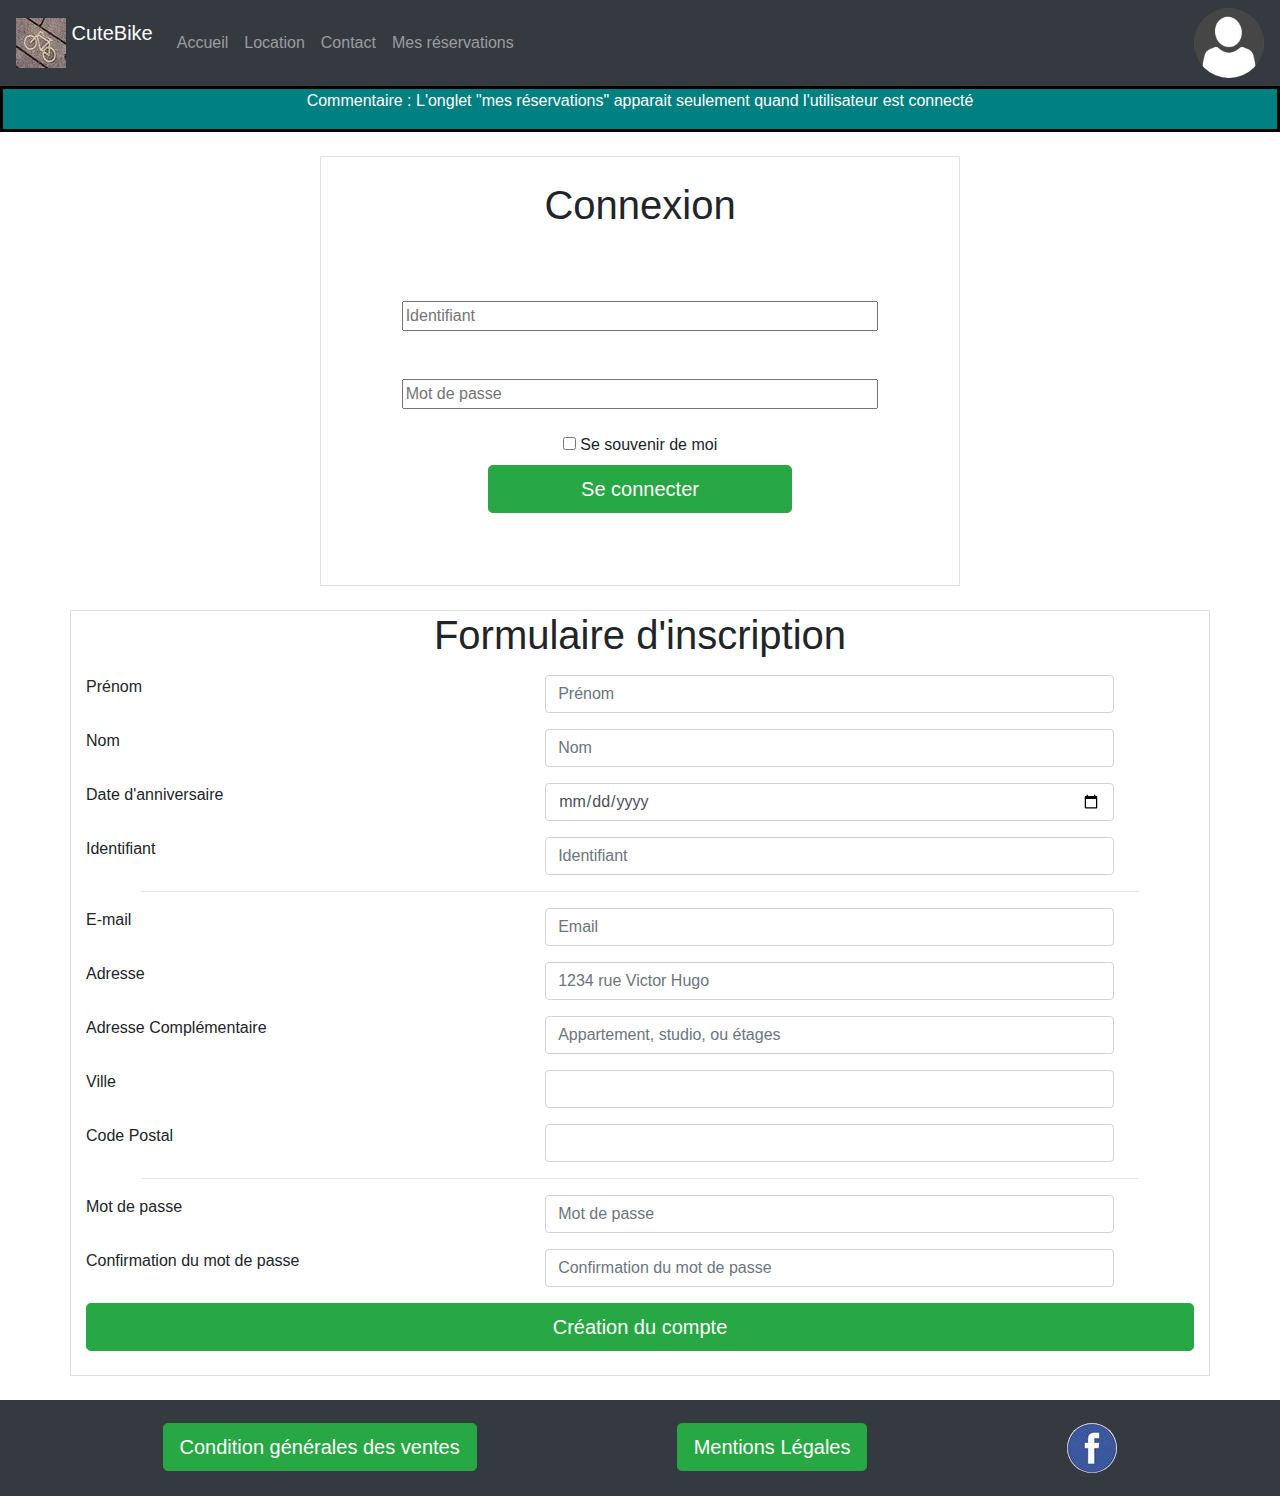
<file: Site/Template/login.html>
<!doctype html>
<html lang="fr">
<head>
    <meta charset="UTF-8">
    <meta name="viewport" content="width=device-width, user-scalable=no, initial-scale=1.0, maximum-scale=1.0, minimum-scale=1.0">
    <meta http-equiv="X-UA-Compatible" content="ie=edge">
    <link rel="stylesheet" href="https://stackpath.bootstrapcdn.com/bootstrap/4.3.1/css/bootstrap.min.css" integrity="sha384-ggOyR0iXCbMQv3Xipma34MD+dH/1fQ784/j6cY/iJTQUOhcWr7x9JvoRxT2MZw1T" crossorigin="anonymous">
    <link rel="icon" href="../Library/image/logo.jpg" />
    <link rel="stylesheet" href="../Library/CSS/login.css">
    <title>CuteBike - Connexion</title>
</head>
<body>
<header>
    <nav class="navbar navbar-expand-lg navbar-dark bg-dark">
        <a class="navbar-brand" href="#">
            <img src="../Library/image/logo2.jpg" width="50" height="50" class="d-inline-block align-top" alt="">
            CuteBike
        </a>
        <button class="navbar-toggler" type="button" data-toggle="collapse" data-target="#navbarSupportedContent" aria-controls="navbarSupportedContent" aria-expanded="false" aria-label="Toggle navigation">
            <span class="navbar-toggler-icon"></span>
        </button>

        <div class="collapse navbar-collapse" id="navbarSupportedContent">
            <ul class="navbar-nav mr-auto">
                <li class="nav-item">
                    <a class="nav-link" href="../index.html">Accueil <span class="sr-only">(current)</span></a>
                </li>
                <li class="nav-item">
                    <a class="nav-link" href="location.html">Location</a>
                </li>
                <li class="nav-item">
                    <a class="nav-link" href="contact.html">Contact</a>
                </li>
                <!--Apparait seulement quand l'utilisateur est connecté-->
                <li class="nav-item">
                    <a class="nav-link" href="compte.html">Mes réservations</a>
                </li>
            </ul>

            <div><a href="../Template/login.html"><img src="../Library/image/defaultuser.jpg" alt="image-profile"  class="rounded-circle "></a>
            </div>
        </div>
    </nav>
</header>
<div class="INFO"><p> Commentaire : L'onglet "mes réservations" apparait seulement quand l'utilisateur est connecté</p></div>
<br>
<div class="container border mt-8 mx-auto col-md-6">
    <div class="column text-center">
        <div class=" h1 mx-auto my-4 text-center">Connexion</div>
        <div id="formule" class=" text-danger"></div>
        <br>
        <div class="col-sm-10 mx-auto mb-4">
            <label for="user"></label>
            <input type="text" id="user" class="w-100" placeholder="Identifiant">
        </div>
        <div class="col-sm-10 mx-auto mb-4">
            <label for="password"></label>
            <input type="password" id="password" class="w-100"  placeholder="Mot de passe">
        </div>
        <div>
            <input type="checkbox" id="souvenir" name="souvenir">
            <label for="souvenir">Se souvenir de moi</label>
        </div>
        <div class=" mx-100 mb-4 btn btn-success btn-lg w-50 py-2" role="button" aria-pressed="true">
            <a href="compte.html"> Se connecter</a>
        </div>
    </div>

    <div class="row">
        <div class="col-sm-6 text-center mb-4">
            <a href="#"> Mot de passe oublié</a>
        </div>
    </div>
</div>

<br>

<div class="container border mx-auto w-80 d-block">
    <form >
        <h1 class="form-group text-center">Formulaire d'inscription</h1>
        <div class="form-group row">
            <label for="prenom" class="col-5">Prénom</label>
            <input type="text" class="form-control col-6"  id="prenom" placeholder="Prénom">
        </div>
        <div class="form-group row">
            <label for="nom" class="col-5">Nom</label>
            <input type="text" class="form-control col-6" id="nom" placeholder="Nom">
        </div>
        <div class="form-group row">
            <label for="anniv" class="col-5">Date d'anniversaire</label>
            <input type="date" class="form-control col-6" id="anniv">
        </div>
        <div class="form-group row">
            <label for="identifiant" class="col-5">Identifiant</label>
            <input type="text" class="form-control col-6" id="identifiant" placeholder="Identifiant">
        </div>
    </form>

    <hr>

    <form >

        <div class="form-group row">
            <label for="inputEmail4" class="col-5">E-mail</label>
            <input type="email" class="form-control col-6" id="inputEmail4" placeholder="Email">
        </div>

        <div class="form-group row">
            <label for="inputAddress" class="col-5">Adresse</label>
            <input type="text" class="form-control col-6" id="inputAddress" placeholder="1234 rue Victor Hugo">
        </div>
        <div class="form-group row">
            <label for="inputAddress2" class="col-5">Adresse Complémentaire</label>
            <input type="text" class="form-control col-6" id="inputAddress2"
                   placeholder="Appartement, studio, ou étages">
        </div>
        <div class="form-group row">
            <label for="inputCity" class="col-5">Ville</label>
            <input type="text" class="form-control col-6" id="inputCity">
        </div>
        <div class="form-group row">
            <label for="inputZip" class="col-5">Code Postal</label>
            <input type="text" class="form-control col-6" id="inputZip">
        </div>
    </form>
    <hr>

    <form >
        <div class="form-group row">
            <label for="mdp" class="col-5">Mot de passe</label>

            <input class="form-control col-6" id="mdp" placeholder="Mot de passe" type="password">

        </div>
        <div class="form-group row">
            <label for="confirmmdp" class="col-5">Confirmation du mot de passe</label>

            <input class="form-control col-6" id="confirmmdp" placeholder="Confirmation du mot de passe" type="password">

        </div>

        <!-- Button trigger modal -->
        <button type="button" class="btn btn-success btn-lg btn-block" data-toggle="modal" data-target="#staticBackdrop">
            Création du compte
        </button>
    </form>
    <br>
</div>
<br>
<footer>

    <nav class="navbar navbar-expand-lg navbar-dark bg-dark">
        <button class="navbar-toggler" type="button" data-toggle="collapse" data-target="#navbarSupportedContent1"
                aria-controls="navbarSupportedContent1" aria-expanded="false" aria-label="Toggle navigation">
            <span class="navbar-toggler-icon"></span>
        </button>

        <div class="collapse navbar-collapse" id="navbarSupportedContent1">
            <ul class="navbar-nav mx-auto">
                <li class="nav-item">
                    <!-- Button trigger modal -->
                    <button type="button" class="btn btn-success btn-lg" data-toggle="modal" data-target="#exampleModalScrollable">
                        Condition générales des ventes
                    </button>
                <li class="nav-item">
                    <!-- Button trigger modal -->
                    <button type="button" class="btn btn-success btn-lg" data-toggle="modal" data-target="#exampleModalScrollable1">
                        Mentions Légales
                    </button>
                </li>
                <li class="nav-item">
                    <a href="https://www.facebook.com" target="_blank"><img src="../Library/image/logofb.jpg" alt="logo_facebook" class="rounded-circle"></a>

                </li>
            </ul>
        </div>
    </nav>
















    <!-- Modal -->
    <div class="modal fade" id="staticBackdrop" data-backdrop="static" tabindex="-1" role="dialog" aria-labelledby="staticBackdropLabel" aria-hidden="true">
        <div class="modal-dialog" role="document">
            <div class="modal-content">
                <div class="modal-header">
                    <h5 class="modal-title" id="staticBackdropLabel">Confirmation de l'E-mail</h5>
                    <button type="button" class="close" data-dismiss="modal" aria-label="Close">
                        <span aria-hidden="true">&times;</span>
                    </button>
                </div>
                <div class="modal-body">
                    Veuillez rentrez le code envoyé a votre adresse E-mail
                    <label for="confirmemail"></label>
                    <input type="number" id="confirmemail">
                </div>
                <div class="modal-footer">
                    <button type="button" class="btn btn-secondary" data-dismiss="modal">Close</button>
                    <button type="button" class="btn btn-secondary" data-dismiss="modal">Renvoyer l'Email</button>
                    <button type="button" class="btn btn-success"><a href="compte.html">Valider</a></button>
                </div>
            </div>
        </div>
    </div>
    <!-- Modal -->
    <div class="modal fade" id="exampleModalScrollable" tabindex="-1" role="dialog" aria-labelledby="exampleModalScrollableTitle" aria-hidden="true">
        <div class="modal-dialog modal-dialog-scrollable" role="document">
            <div class="modal-content">
                <div class="modal-header">
                    <h5 class="modal-title" id="exampleModalScrollableTitle">Condition générales des ventes</h5>
                    <button type="button" class="close" data-dismiss="modal" aria-label="Close">
                        <span aria-hidden="true">&times;</span>
                    </button>
                </div>
                <div class="modal-body">
                    <p>
                        Les présentes Conditions Générales de Vente et d’Utilisation (CGVU), ainsi que les Conditions Spécifiques s’appliquent à tout Client qu’il soit acheteur ou détenteur d’un Titre de transport ou de prestations associées commercialisées par nos agences, notre réseau de dépositaires, nos distributeurs de Titres de transport ou via la vente à distance (l’e-boutique et Pass Pass Easy Card), sans restriction ni réserve à toutes utilisations et Commandes. Elles forment avec le Règlement Public d’Usage le contrat de transport régissant les obligations entre le Client et Transpole SA applicables à l’ensemble du réseau ilévia et matérialisé par le Titre de transport.
                        La présente version des CGVU est applicable à compter du 1ER février 2019.
                        Le Client doit prendre connaissance des présentes CGVU, disponibles en agences et accessibles par lien hypertexte sur chaque page du Site. Il est conseillé au Client de les télécharger et/ou de les imprimer et d’en conserver une copie. Transpole SA exploitant du réseau ilévia, se réserve le droit de modifier ou faire évoluer les informations et/ou conditions d’utilisation qui lui sont applicables. Ces modifications s’appliqueront dans un délai de 15 jours à compter de leur publication sur le site Internet. A cet effet, il est conseillé au Client de lire les présentes CGVU à chaque visite du Site.
                        Le Site ilévia.fr et ses applications attachées ont pour principales finalités l’information et la vente en ligne de Titres de transport du réseau ilévia. Dans le cas d’un achat via e-boutique, la présentation ultérieure de la carte personnalisée du Client devant un valideur à bord d’un bus, sur le quai du tram ou dans une station de métro permettra de charger le contrat acheté. Le Site propose aussi de nombreux autres services, via un espace personnalisé, accessible au moyen d’un identifiant et d’un mot de passe.
                        Le réseau ilévia est géré par la Société Transpole SA au capital de 5.000.000 €
                        Adresse :   Centre d’Affaires Château Rouge 276 Av de la Marne, BP 51009 -59701 Marcq-en-Barœul Cedex.
                        N° SIREN : RCS Lille Métropole
                         
                        Article 1. Définitions et périmètre d’application
                        Est entendu par les termes :
                        -         « Client » toute personne titulaire d’un Titre de transport utilisant le réseau de transport ilévia et/ou achetant un titre de transport via le Site
                        -         « Vendeur » désigne Transpole SA, exploitant du réseau ilévia
                        -         « Carte personnelle », support billettique Pass Pass nominatif sur lequel sont chargés les Titres de transport, les profils et abonnements donnant accès au réseau ilévia.
                        -         « Carte non personnalisée », support billettique anonyme sur lequel sont chargés les Titres de transport occasionnels
                        -         « carte déclarative », support billettique Pass Pass nominatif sur lequel sont chargés les Titres de transport, les profils et abonnements donnant accès au réseau ilévia. Conformément aux recommandations de la CNIL les informations sur le détenteur de la carte sont effacées.  Ce type de support ne permet ni SAV, ni paiement par prélèvement automatique.
                        -         « Ticket rechargeable », billet cartonné sur lequel peut être chargé un seul type de titre occasionnel.
                        -         « Titre de transport », représente le contrat entre le Client et le Vendeur et permettant au Client de circuler sur le réseau ilévia.
                        -         « Valideur », appareil équipant les bus, stations de métro et tramway, du réseau ilévia devant lequel le Client présente un support (carte ou ticket rechargeable) hébergeant un Titre de transport afin de le valider pour voyager en règle.
                        -         « Rechargement à distance », achat d’un Titre de transport effectué à distance et chargé le lendemain ou le surlendemain en présentant la Carte personnelle devant un valideur, un distributeur ou une borne de rechargement.
                        -         « Commande » achat de Titre de transport effectué et payé par le Client via le Site
                        -         « Conditions spécifiques », conditions contractuelles propres à un produit ou un Titre de transport vendu via l’un des réseaux de distribution.
                        -         « Profil », obtention à partir de justificatifs d’âge, de domicile et/ou sociaux d’une autorisation de réduction tarifaire pour une durée limitée dans le temps.
                        -         « Site », le site internet www.ilevia.fr qui héberge l’e-boutique destinée à l’achat et au rechargement des Titres de transport ou l’application Pass Pass easy Card destinée au rechargement des Cartes personnelles à partir d’un smartphone.
                        S’agissant de la Vente de Titres de transport pour les associations, administrations et entreprises, des Conditions Spécifiques de vente s’appliquent.
                         
                        Article 2 – Conditions d’utilisation
                        Pour voyager sur le réseau ilévia, le Client doit obligatoirement être en possession d’un titre de transport ilévia en cours de validité et validé.
                        Les Titres de transport ilévia sont valables sur l’ensemble du réseau ilévia et dans les limites du territoire de la Métropole Européenne de Lille. Les Cartes personnelles et déclaratives ne peuvent en aucun cas être utilisées pour des abonnements par plusieurs personnes.
                        Le Client doit obligatoirement valider son Titre de transport sur un des Valideurs présents à l’intérieur du véhicule ou sur le quai dès sa montée, à chaque voyage, y compris en correspondance. Dans le cas contraire, le Client se trouve en situation irrégulière et sera redevable d’une indemnité forfaitaire suivant le montant du tarif en vigueur au moment du contrôle.
                        Les supports pour être valables ne doivent présenter aucune altération :
                        les Tickets rechargeables ne doivent être ni pliés, ni déchirés
                        les Cartes doivent être en bon état
                        les Cartes personnelles doivent être lisibles et présenter une photo rendant son utilisateur identifiable.
                         
                        Durée de validité des Titres de transport au forfait :
                        -         La durée de validité des Pass 1 jour, 2 jours, … démarre à compter de leur première validation.
                        -         Abonnement mensuel, le Client choisit lors de l’achat la date de début de validité qui lui convient.
                        -         Abonnement 10 mois, le Titre de transport est valable du 1er septembre au 30 juin de l’année N+1
                        -         Abonnement annuel, le Titre de transport est valable 12 mois et démarre le 1er jour du mois suivant l’achat (pour les achats avant le 15 du mois).
                        -         Abonnement permanent, le Titre de transport est valable pour une durée minimale de 12 mois et jusqu’à sa résiliation à la demande du Client ou du fait de Transpole SA en raison de non-paiement ou de non-respect des conditions de délivrance (limite d’âge atteinte, résidence hors MEL……).
                        Toute utilisation non conforme des Titres de transport ilévia constitue une situation irrégulière entraînant le paiement d’une indemnité forfaitaire.
                         
                        Article 3 – Prix et Paiement des Titres de transport
                        Les tarifs des Titres de transport sont indiqués en euros toutes taxes comprises et sont révisables. Les prix des Titres de transport et autres produits sont fixés par la Métropole Européenne de Lille, seule habilitée à en définir le montant. Ils sont exprimés hors frais d’envoi et de gestion. Les points de vente Pass Pass sont libres de fixer les moyens de paiement acceptés.
                        Le règlement des Titres de transport achetés en agence commerciale ilévia se fait en euros par paiement comptant, par tous les moyens acceptés par le Vendeur (chèque bancaire, carte bancaire, mandat cash, espèces), au tarif en vigueur le jour de l’achat ou par prélèvement. Seuls les chèques bancaires émis par un établissement bancaire domicilié en France et issus d’un compte courant sont acceptés.
                        Pour tout règlement d’un Titre de transport par paiement comptant par carte bancaire, le Client garantit qu’il est pleinement habilité à se servir de la carte bancaire utilisée pour le paiement et que cette carte bancaire donne accès à des fonds suffisants pour couvrir tous les coûts résultant de l’utilisation des services.
                        Le règlement des Titres de transport commandés via le Site, et des éventuels frais d’envoi et de gestion, sont payables au comptant le jour de la validation de la Commande. Le prix facturé au Client est le prix indiqué sur la confirmation de Commande adressée par le Vendeur. Le seul moyen de paiement donnant accès à une transaction sur l’e-boutique ilévia est la carte bancaire (Carte Bleue, Visa ou Mastercard) acceptée en France. Tout autre type de carte n’est pas accepté. Lors du paiement par carte, le Client indique son numéro de carte, la date de validité de la carte et le cryptogramme figurant au dos. Le paiement via l’application Pass Pass Easy card peut s’effectuer par carte bancaire ou Pay Pal.
                        Le débit est effectué lors du paiement en ligne à la condition d’avoir obtenu préalablement l’autorisation de débit du compte du Client auprès des centres de paiement compétents. A défaut de cette autorisation, le règlement ne pourra pas être pris en compte et la Commande ne sera pas traitée.
                        Tous nos paiements s’effectuent via des serveurs sécurisés par un prestataire qualifié et agrémenté PCI-DSS. Ceci implique qu’aucune information bancaire concernant le Client ne transite via le Site ilevia.fr. Le paiement par carte bancaire offre donc toutes les garanties de sécurisation bancaire. Toutes les informations que l’utilisateur est amené à renseigner sur le serveur de la banque sont cryptées par le protocole TLS (Transfer Layer Security).
                        La phase de paiement a lieu directement sur le serveur de paiement sécurisé de la banque. Le serveur de paiement effectue la vérification de la validité de la carte bancaire du Client avant d’accorder l’autorisation de paiement et confirme automatiquement le résultat de la demande de paiement au serveur du Vendeur.
                        Les éléments de sécurisation des échanges mis en œuvre dans le cadre du service de paiement sécurisé sont les suivants :
                        -         intégrité des données échangées entre les serveurs,
                        -         authentification du Vendeur comme émetteur de la demande de paiement,
                        -         cryptage et confidentialité des données échangées entre le Client et le serveur de paiement de la banque.
                         
                        Article 4 –Dispositions particulières pour le paiement des abonnements 10 mois et annuels
                        L’abonnement 10 mois représente un engagement pour une durée allant du 1er septembre de l’année N au 30 juin de l’année N+1.
                        L’abonnement annuel représente un engagement d’une durée de 12 mois débutant toujours un 1er jour d’un mois.
                        L’abonnement permanent est un abonnement par tacite reconduction débutant toujours le 1er jour d’un mois et ne peut être souscrit pour une période inférieure à 12 mois.
                         
                        4.1. Modes de paiement
                        Les abonnements 10 mois et annuels sont des forfaits payables selon deux formules au choix :
                        -       la formule au comptant
                        -       la formule par prélèvement mensuel.
                        Les abonnements permanents sont des forfaits payables uniquement par prélèvement mensuel.
                         
                        4.2. Le prélèvement mensuel
                        Le présent article 4.2 se s’applique pas à l’e-boutique ni à l’application Pass Pass easy card.
                        Conformément aux dispositions légales relatives à l’application des normes européennes bancaires SEPA (Single Euro Payments Area), le prélèvement SEPA remplace le prélèvement national depuis le 1er février 2014.
                        Le prélèvement SEPA est un paiement à l’initiative du Vendeur sur la base d’une autorisation préalable donnée par le débiteur, matérialisée par un Mandat.
                        Ce mandat signé par le payeur, autorise le Vendeur à émettre des ordres de prélèvements SEPA auprès de sa banque. Il est caractérisé par « une Référence Unique de Mandat » (RUM) qui figure sur le document.
                        Seuls les paiements de type récurrent peuvent s’effectuer par le moyen d’un prélèvement.
                        Lors de la souscription d’un abonnement, le payeur de l’abonnement doit signer le mandat et l’assortir d’un relevé d’identité bancaire faisant figurer ses coordonnées bancaires (IBAN/BIC). Il doit conserver les références RUM et ICS (Identifiant Créancier SEPA) figurant sur le mandat.
                        Chaque prélèvement s’effectue à une date selon un échéancier communiqué au Client lors de la souscription. Le Client est invité à vérifier son échéancier et signaler à Ilévia tout écart éventuellement constaté. En cas d’erreur matérielle figurant sur l’échéancier, notamment la date de prélèvement, ilévia s’engage à renvoyer rapidement après constat du Client ou d’ilévia, un échéancier rectificatif au Client afin d’assurer la cohérence entre le prélèvement et le paiement des prestations souscrites. (Exemple : échéancier mentionnant « au titre de l’année de prélèvement 2029 » au lieu de « 2019 »).
                        Les abonnements 10 mois, annuels et permanents réservés aux 4 à 25 ans sont à payer par prélèvement mensuel, le 15 du mois.
                        Pour les souscriptions d’abonnement annuel ou permanent dont la demande parvient entre le 1er et le 20 du mois, le premier prélèvement intervient le 15 du mois M+1. Pour les demandes parvenues entre le 21 et le dernier jour du mois, le 1er prélèvement est réalisé le 15 du mois M+2.
                        Pour les demandes d’abonnement 10 mois parvenues jusqu’au 7 septembre inclus, le 1er prélèvement intervient le 15 septembre, pour les demandes parvenues du 8 septembre au 7 octobre inclus le 1er prélèvement interviendra le 15 octobre.
                         
                        Les abonnements annuels pour les 26 à 64 ans et permanents tout public sont à payer par prélèvement mensuel, le 5 du mois. Pour les souscriptions d’abonnement dont la demande parvient à ilévia entre le 21 et le dernier jour du mois, le 1er prélèvement est réalisé le 5 du mois M+2, pour les autres demandes le 1er prélèvement intervient le 5 du mois M+1.
                        Les abonnements annuels 65 ans et plus et Coquelicot permanents sont à payer par prélèvement mensuel, le 10 du mois. Pour les souscriptions d’abonnement dont la demande parvient à ilévia entre le 21 et le dernier jour du mois, le 1er prélèvement est réalisé le 10 du mois M+2, pour les autres demandes le 1er prélèvement intervient le 5 du mois M+1.
                        Le Client peut contester auprès de sa banque dans un délai de 8 semaines à compter de la date de débit de son compte un prélèvement autorisé, et dans un délai de 13 mois à compter de la date de débit de son compte un prélèvement non autorisé. En cas de contestation qui s’avérerait injustifiée, le Vendeur se réserve le droit de facturer au Client les frais de gestion.
                        Il appartient au Client de communiquer, lors de toute conclusion d’abonnement et de signature de mandat, des informations exactes et complètes et d’informer dans les meilleurs délais le Vendeur de toute modification desdites informations survenues au cours du contrat, via le Service Clients.
                        Tout nouveau mandat assorti d’un RIB doit être communiqué au plus tard le 20 d’un mois pour être pris en compte lors du prélèvement suivant. En cas de non-respect de cette obligation, le Client ne pourra se prévaloir de la non réception des informations et/ou notifications adressées par le Vendeur en cas de litige.
                        En cas de modification ou de révocation de mandat, le Client doit s’adresser au service Client du Vendeur. Toute demande de révocation du mandat doit être accompagnée de la désignation d’un autre moyen de paiement valide.
                        En cas de changement de payeur, le nouveau payeur doit remplir un mandat de prélèvement et fournir un RIB de telle sorte qu’il ne puisse y avoir de rupture dans le rythme des prélèvements. Pour ce faire il doit envoyer par correspondance ou courriel au service Client du vendeur, ses coordonnées bancaires accompagnées du formulaire d’abonnement signé.
                        En cas d’impayés ou d’interruption des prélèvements mensuels du fait du Client, celui -ci s’engage à régler directement au service comptabilité du Vendeur, le montant du ou des mois dont il est redevable, par carte bancaire ou chèque bancaire, ce montant sera majoré de frais de gestion s’élevant à 8€.
                        En cas de litige de paiement, et si le règlement n’est pas effectué dans les 15 jours suivant la relance, le Vendeur se réserve le droit de bloquer la Carte personnelle et d’inscrire le porteur de la carte sur une liste d’opposition.
                         
                        Article 5 – Vols, pertes et dysfonctionnements
                         
                        5.1 Le vol ou la perte d’une Carte non personnalisée ou d’un Ticket rechargeable.
                        Les Cartes non personnalisées et Tickets rechargeables ne peuvent faire l’objet d’une demande de remboursement en cas de vol ou perte. Conformément à la réglementation en vigueur sur le réseau ilévia, le Client ne peut voyager sans Titre de transport.
                        Le Client doit donc acquérir à ses frais un nouveau support suivant les tarifs en vigueur à la date de leur nouvelle acquisition.
                         
                        5.2 Le vol ou la perte d’une Carte personnelle.
                        En cas de perte ou de vol d’une Carte personnelle, le Client doit se rendre dans une des agences commerciales ilévia. Toute déclaration de perte ou de vol concernant la Carte personnelle entrainera le blocage de la carte, automatiquement mise en liste d’opposition de manière irréversible, pour éviter qu’un tiers n’utilise le(s) titre(s) de transport chargé(s) sur cette dernière.
                        Cette opération peut aussi s’effectuer par courrier (le Client joint à sa demande une photocopie de sa pièce d’identité et un chèque du montant de la reconstitution au tarif en vigueur)
                        Une fois la perte ou le vol signalé, le Client doit acquérir à ses frais un nouveau support nominatif sur présentation d’une pièce d’identité suivant les tarifs en vigueur à la date de la nouvelle acquisition. L’ensemble des titres de transport ilévia présents sur l’ancienne carte sera transféré sur la nouvelle Carte personnelle.
                        Il n’est pas procédé au remboursement des Titres de transport achetés pour voyager entre la date de la perte et l’établissement de la nouvelle Carte personnelle.
                        Le Client est donc tenu de se procurer un Titre de transport provisoire s’il ne fait pas établir immédiatement après la perte une nouvelle Carte personnelle.
                         
                        5.3 Dysfonctionnement
                        En cas de dysfonctionnement d’un support nominatif (le Valideur émet un bip sonore et refuse le support), le Client devra alors se rendre dans les meilleurs délais dans l’une des agences commerciales ilévia afin de bénéficier du service après-vente.
                        Aucun échange, aucun remboursement ne pourra intervenir sur des supports abimés ou illisibles.
                         
                        5.3.1 Carte non personnalisée ou Ticket rechargeable
                        Si la Carte non personnalisée ou Ticket rechargeable sont défectueux et jamais utilisés, ils seront échangés contre une carte identique en agence commerciale.
                        Si la Carte non personnalisée ou Ticket rechargeable sont défectueux mais entamés et s’ils ne présentent pas de signes de dégradation, ils seront échangés en agence contre une carte comportant la durée et/ou le nombre de voyages restants.
                         
                        5.3.2 Carte personnelle
                        Si la Carte personnelle est défectueuse, elle sera échangée contre une carte identique en agence commerciale.
                        Si la Carte personnelle a été abimée, le Client devra faire établir une nouvelle Carte personnelle au tarif en vigueur de la reconstitution.
                        Dans les deux cas, les Titres de transport présents sur l’ancienne carte seront transférés sur la nouvelle Carte personnelle.
                         
                        5.4 Supports périmés
                        Tout support arrivant à expiration doit être remplacé.
                        Le prix du nouveau support est à la charge du Client.
                         
                        Article 6- Supports émis par des réseaux partenaires (réseaux émetteurs et utilisateurs de Cartes Pass Pass)
                        Les Cartes émises par les réseaux partenaires peuvent accueillir les Titres de transport du réseau ilévia.
                        Il est indispensable pour les Clients qui souhaitent bénéficier du service après-vente, effectuer des achats sur le Site etc, de faire reconnaitre leur carte en passant en agence ilévia afin d’enregistrer celle-ci sur le système billettique propre à Transpole SA exploitant du réseau ilévia.
                        Sous réserve que la carte ait été enregistrée, en cas de perte, de vol ou de dysfonctionnement d’une carte émise par un réseau partenaire, c’est le réseau qui a délivré la carte en première instance, qui devra entamer la procédure de reconstitution, puis le Client pourra sur présentation de la nouvelle carte, demander en agence ilévia le rechargement des Titres de transport qui figuraient sur la carte égarée.
                         
                        Article 7 – Description et disponibilité du service de la vente à distance.
                        7.1 - E-boutique :
                        Le Vendeur, met à disposition des Clients sur son site internet www.ilevia.fr un système de vente et de rechargement de Titres de transport valables sur l’ensemble du réseau ilévia 24H/24 et 7/7 J sous réserve d’interruption de service volontaire ou non.
                        L’e-boutique propose les fonctionnalités suivantes :
                        -         achat et rechargement de Titres de transport sur Carte personnelle existante
                        -         mise à jour de profil sur Carte personnelle existante
                        -         eCommande de Carte personnelle avec achat de Titre de transport et profil le cas échéant
                        -         eCommande de Tickets rechargeables
                        A condition que le paiement soit accepté, les Titres de transport sont chargés à distance sur la Carte personnelle détenue par le Client qui doit auparavant avoir associé celle-ci à son compte, ou une nouvelle Carte Personnelle chargée des Titres commandés est générée, ou un Ticket rechargeable lui est envoyé.
                         
                        7.2 - Application Pass Pass easy Card :
                        Le Vendeur met à disposition des Clients sur son application Pass Pass Easy Card un système d’achat et de rechargement des Titres de transport sur Carte personnelle ou Carte anonyme existante.
                        Les titres ainsi achetés ou rechargés sont valables sur l’ensemble du réseau ilévia 24H/24 et 7/7 J, sous réserve d’une interruption de service volontaire ou non.
                        A condition que le paiement soit accepté, les Titres de transport sont chargés à distance sur la Carte personnelle ou anonyme détenue par le Client.
                        Le Client reconnaît expressément que les différences de capacité des différents réseaux et des sous réseaux de l’internet, ainsi que l’afflux de connexions par les Clients, certains jours, à certaines heures, peuvent allonger les délais de transmission et d’échanges d’informations. En conséquence, la responsabilité du vendeur s’agissant de tout délai relatif à l’échange et la transmission d’informations par voie électronique est formellement limitée à la sortie des routeurs IP installés chez lui.
                        En aucun cas, la responsabilité du Vendeur ne pourra être recherchée si son serveur permettant l’échange des services devait être indisponible pour des raisons échappant raisonnablement à son contrôle telles que, notamment, défaillance du réseau public de distribution d’électricité, grève dudit réseau, défaillance ou grève des opérateurs publics ou privés dont dépend la Banque pour assurer la connexion au réseau, guerres, émeutes, tempêtes, tremblements de terre. Le vendeur pourra également interrompre les échanges par communication électronique relatifs aux présents services à des fins de maintenance ou de procédures d’actualisation de ses propres infrastructures réseaux et/ou logiciels.
                        Dans ces conditions, le Vendeur ne saurait garantir un fonctionnement du service sans interruption durant ces périodes et décline toute responsabilité. A ce titre, le Client renonce expressément à se prévaloir d’une quelconque indemnité pour les éventuels préjudices directs ou indirects pouvant résulter d’une interruption de service.
                         
                        Article 8 – Utilisation de la vente à distance ilévia sur le Site.
                         
                        8.1 La Commande.
                        La Commande de prestations est réservée aux Clients ayant pris connaissance et accepté par validation de la case à cocher les présentes CGVU dans leur intégralité et sans réserve, ainsi que les conditions spécifiques propres à un produit ou un titre de transport, préalablement à la réalisation d’une Commande.
                        L’e-boutique permet de commander en ligne différents Titres de transport valables sur le réseau ilévia (Ticket rechargeables, Cartes personnelles, et différentes formules sur Carte personnelle dont les principaux abonnements commercialisés par ilévia). Certains Titres de transport ne sont toutefois pas commercialisés sur l’e-boutique.
                        L’application Pass Pass Easy Card permet de charger en ligne différents Titres de transport valables sur le réseau ilévia. Certains Titres de transport ne sont toutefois pas commercialisés sur Pass Pass Easy Card.
                        Le Client peut acquérir des Titres de transport pour son usage propre, ou pour l’usage d’un tiers (le « Bénéficiaire »). Les conditions générales s’imposent également au Bénéficiaire même lorsque le Bénéficiaire n’a pas personnellement procédé à l’achat du Titre de transport. Le Client s’interdit toute revente partielle ou totale des Titres de transport achetés sur le site.
                        Le Client garantit la véracité et l’exactitude des informations qu’il fournit. Avant d’acheter un Titre de transport en ligne, le Client doit s’assurer que le bénéficiaire peut bénéficier du tarif choisi. Le descriptif détaillé des Titres de transport et de leurs conditions d’utilisation est consultable sur le Site du réseau.
                        La Commande des Titres de transport sur Carte personnelle requiert que le formulaire de souscription intégrant différents champs obligatoires soit rempli. La photo et les pièces justificatives font partie des champs obligatoires pour l’établissement de la Carte Personnelle. Ils doivent correspondre au bénéficiaire du Titre de transport. Ils doivent en outre être récents et suffisamment lisibles pour permettre l’identification du titulaire.
                        Lors de sa première Commande, le Client doit, pour des questions de sécurité, créer un compte personnel spécifique au site. Afin de protéger l’accès à ses données, il doit choisir un mot de passe qui lui sera demandé chaque fois qu’il voudra commander. Il est préconisé de choisir un code intégrant à la fois plusieurs chiffres et lettres de manière à sécuriser l’accès à son compte. Le Vendeur ne pourra être tenu responsable de toute utilisation frauduleuse du compte par un tiers, sauf faute du Vendeur.
                        Les systèmes d’enregistrement automatique sont considérés comme valant preuve de la nature, du contenu et de la date de la Commande. Une fois la Commande validée par le Client, un e-mail de confirmation sera transmis à l’adresse mail communiquée par le Client, en indiquant la référence de la Commande. Ce numéro devra figurer dans les échanges entre les deux parties.
                        La vente ne sera conclue qu’à compter de la validation du paiement et de la confirmation de la Commande envoyée par le Vendeur au Client. Le Vendeur se réserve toutefois le droit d’annuler toute Commande d’un Client avec lequel existerait un litige relatif au paiement d’une Commande antérieure ou d’un Client ayant passé une Commande d’un Titre de transport soumis à des conditions d’accès auxquelles le bénéficiaire ne répond pas au vu des pièces justificatives fournies (critère d’âge et de résidence en particulier).
                        Les informations énoncées par le Client, lors de la prise de Commande, engagent celui-ci : en particulier en cas d’erreur dans le libellé des coordonnées du destinataire, le Vendeur ne saurait être tenu pour responsable de l’impossibilité dans laquelle il pourrait être de livrer le produit.
                          
                        8.2 Livraison.
                        Le présent article 8.2 ne s’applique pas à l’application Pass Pass Easy Card.
                        Les frais d’envoi par lettre simple et les frais de gestion des Commandes sont offerts.
                        La Commande sera envoyée au Client par courrier simple. Après confirmation de Commande, le délai d’envoi des Titres de transport est de 5 jours calendaires. Le Client doit tenir compte de ce délai dans le choix des Titres de transport. Les risques liés à l’envoi des Titres de transport commandés sont à la charge du Client, dès leur expédition par le Vendeur. Ainsi, en cas de retard, la responsabilité du Vendeur ne pourra être engagée et ce, pour quelque cause que ce soit, les délais de livraison mentionnés étant indicatifs. En outre, si la livraison des Titres de transport est rendue impossible du fait d’une erreur ou d’un oubli du Client dans la saisie de ses coordonnées, ou si le pli est égaré par la société de livraison et ne parvient pas à son destinataire, le Vendeur ne saurait en être tenu responsable.
                        Afin que la réclamation soit prise en compte, tout envoi incomplet ou endommagé doit être signalé au Vendeur dans un délai maximum de 3 jours ouvrés suivant la réception de la Commande. De même, toute Commande non reçue doit être signalée dans un délai de 15 jours ouvrés suivant le mail de confirmation émis par le Vendeur.
                        En cas d’incidents de réception répétés, le Vendeur se réserve le droit de suspendre l’envoi postal des Commandes de l’utilisateur. En cas de non-exécution totale ou partielle d’une Commande imputable au Vendeur, la responsabilité du Vendeur est strictement limitée au montant de la Commande non exécutée et ne peut donner lieu à aucune indemnisation complémentaire.
                         
                        Article 9 – Suspension et Résiliation des abonnements
                         9.1 Suspension
                        La suspension d’un abonnement permanent n’est possible qu’une seule fois pour une durée de 2 mois maximum sur une période de 12 mois à condition que le Vendeur soit prévenu, par écrit, au plus tard le 20 du dernier mois d’utilisation, cachet de la poste faisant foi.
                         
                        9.2 Résiliations à l’initiative du Client
                        L’abonnement annuel ou 10 mois ne peut pas faire l’objet d’une résiliation à l’initiative du Client sauf dans les cas énumérés ci-dessous sous réserve de présenter tout justificatif officiel et uniquement si le Client ne peut plus utiliser son abonnement.
                        L’abonnement permanent ne peut pas faire l’objet d’une résiliation à l’initiative du Client durant les 12 premiers mois, sauf dans les cas énumérés ci-dessous sous réserve de présenter tout justificatif officiel, l’abonnement permanent étant souscrit pour une période minimale de 12 mois.
                        Cas concernant le Client :
                        -         décès du titulaire de la Carte personnelle (sur présentation d’un certificat de décès).
                        -         arrêt longue maladie reconnu par la sécurité sociale d’une durée supérieure à 2 mois (sur présentation d’une attestation)
                        -         déménagement en dehors de la métropole de Lille (sur justificatif),
                        -         changement de lieu d’emploi ou d’établissement dans une zone non desservie par ilévia (sur justificatif de l’employeur)
                        -         Changement de Quotient Familial permettant l’adhésion à un tarif inférieur
                        -         Perte d’emploi
                        -         Arrêt des études.
                        Le justificatif doit parvenir au Vendeur au plus tard, le 15 du mois pour prendre effet au 1er du mois suivant. Toute résiliation entraînera de plein droit la suppression du contrat sur Carte personnelle à la date d’effet.
                        La résiliation de son titre de transport annuel réglé comptant donnera droit au remboursement du trop-perçu selon les modalités détaillées à l’article 10.
                        Les demandes de suspension ou résiliation doivent être adressées par écrit à :
                        TRANSPOLE S.A.
                        Service Résiliations et suspensions
                        BP 51009
                        59701 MARCQ EN BAROEUL cedex
                        ou
                        contact@ilevia.fr
                         
                        9.3 Résiliation à l’initiative du Vendeur
                        Le Vendeur peut résilier l’abonnement de plein droit avec effet immédiat, pour les motifs suivants :
                        -       Fraude dans la constitution du dossier d’abonnement, fausse déclaration, falsification des justificatifs
                        -       Utilisation frauduleuse de la Carte personnelle
                        -       Non-paiement.
                        A cet égard, conformément à l’article 4.2, en cas de désaccord ou de refus de l’échéancier rectificatif conduisant au non-paiement des prestations souscrites, Ilévia peut résilier de plein droit et avec effet immédiat l’abonnement du Client.
                         
                        La résiliation de l’abonnement est notifiée par lettre recommandée adressée au dernier domicile connu du payeur pour l’ensemble des motifs détaillés ci-dessus.
                         
                        Dans le cas particulier d’un non-paiement, la résiliation peut prendre effet après un délai de 15 jours accordé au Client faisant suite à l’envoi d’une relance par mail, SMS ou courrier simple adressé au dernier domicile connu du payeur.
                         
                        Article 10 – Remboursement
                        Les demandes de remboursement peuvent être effectuées par courrier ou par email :
                        TRANSPOLE S.A.
                        Back Office Billettique
                        276 Avenue de la Marne
                        CS 51009
                        59701 MARCQ EN BAROEUL Cedex ou
                        contact@ilevia.fr
                        Les Titres de transport occasionnels non utilisés peuvent être remboursés uniquement en cas de changement de profil du Client. Le Client notifie son motif de demande de remboursement et fournit tout justificatif à l’appui de sa demande de remboursement. Le remboursement se fait au prorata du nombre de titres restant.
                        Aucun remboursement ne peut être exigé en cas d’utilisation partielle d’un titre de transport (10 voyages, Pass 1 jour à 7 jours, etc…). Les Pass, Abonnements Hebdomadaires ou Abonnements Mensuels entamés sont dus, s’agissant de forfait, ils ne pourront faire l’objet d’aucun remboursement.
                        Les Abonnements Mensuels non utilisés ou non entamés sont éligibles au remboursement sous réserve que la demande soit effectuée dans le mois en cours de l’abonnement sur présentation d’un bulletin d’hospitalisation. Un mois utilisé partiellement ne fera l’objet d’aucun remboursement.
                        Les Abonnements 10 mois et Abonnements annuels partiellement utilisés sont remboursés au prorata des mois utilisés, tout mois entamé est dû. Les mois utilisés seront valorisés au tarif mensuel de la catégorie d’âge.
                        Aucune demande de remboursement ne peut être effectuée directement en agence commerciale.
                        Après étude de la demande de remboursement, le Vendeur notifie par courrier ou courriel, le refus ou l’acceptation du remboursement. Celui-ci est effectué par envoi postal d’un chèque bancaire (dans un délai maximum de deux mois).
                        En cas de décès du titulaire d’une carte, seul le notaire chargé de la succession est légitime pour demander le remboursement du solde des titres contenus sur la carte.
                        Aucun transfert de titres n’est autorisé d’un support vers un autre support.
                        Article 11 – Service Client
                         11.1 Délai de rétractation
                        Le Client est informé que, en application de l’article L. 121-20-4 du code de la consommation, les Titres de transport commercialisés sur le Site ne sont pas soumis à l’application du droit de rétractation prévu aux articles L. 121.20 et suivants du code de la consommation en matière de vente à distance. Toute validation du paiement par le Client est irréversible.
                         
                        11.2 Réclamations
                        Pour toute réclamation le Client peut contacter le Vendeur :
                        Par internet : ilévia.fr
                        Par téléphone : 03 20 40 40 40 (prix d’un appel local)
                        Par courrier : 
                        TRANSPOLE S.A. – Service Réclamations – 276 avenue de la Marne – BP 51009
                        59701 MARCQ EN BAROEUL cedex
                        Par mail : contact@ilevia.fr
                        Il devra le cas échéant être en capacité de produire les documents justificatifs et/ou la preuve d’achat s’il y a lieu.
                         
                        11.3. La médiation
                        La médiation est un service de recours. Il s’adresse aux Clients qui ne sont pas satisfaits de la réponse reçue après une réclamation. Pour permettre son intervention, toute réclamation doit être précédée de démarches préalables auprès du service Réclamations de Ilévia.
                        Grâce à la médiation, les Clients peuvent obtenir un second avis. Indépendant et impartial, le Médiateur Tourisme et Voyage (http://www.mtv.travel), est chargé de rapprocher les points de vue. L’avis est cependant consultatif et pourra être refusé par l’une ou l’autre des parties.
                        Le médiateur peut être saisi à l’adresse suivante : MTV Médiation Tourisme Voyage – BP 80 303 – 75823 PARIS CEDEX 17.
                        Ne pas oublier de joindre à la saisine une copie de tous les documents retraçant la démarche. Une réponse sera adressée dans un délai de 2 mois (ou de 4 mois pour les cas les plus complexes).
                        Le traitement des dossiers est confidentiel et la saisine du médiateur est gratuite.
                         
                        11.4 Les justificatifs de perturbation
                        En cas de perturbations affectant le fonctionnement du réseau (panne, retard, grève), les justificatifs doivent être demandés uniquement par téléphone ou auprès des espaces service Clients, le jour de la perturbation et pour les perturbations qui excédent 15 minutes.
                        Aucun justificatif ne pourra être délivré en dehors de ces délais.
                         
                        Article 12 Contact.
                        Le Client peut contacter le service Client :
                        Par internet : ilévia.fr
                        Par téléphone : 03 20 40 40 40 (prix d’un appel local)
                        Par mail : contact@ilevia.fr      
                         
                        Article 13. Protection des données personnelles.
                        Le Vendeur propose des Cartes déclaratives qui permettent de ne pas figurer dans le fichier Client et de préserver l’anonymat des déplacements.
                        Les données personnelles collectées par le Vendeur pour la gestion des Cartes personnelles font l’objet de traitements automatisés dont les finalités sont la gestion, la délivrance et l’utilisation des Titres de transport, la gestion et le suivi des relations commerciales, la gestion des impayés, la gestion de la fraude relative à l’utilisation des Cartes personnelles pendant toute la durée de validité du Titre de transport, la réalisation d’analyses statistiques anonymes d’utilisation des réseaux, la mesure et la qualité du fonctionnement du système billettique, ainsi que la gestion des prélèvements SEPA.
                        Si le client s’est opposé à la conservation de sa photo au format numérique, une nouvelle photo lui sera demandée à chaque demande de fabrication de sa carte personnelle.
                        Ces données sont destinées à l’Autorité Organisatrice, au Vendeur et aux sociétés qu’ils emploient pour leur fournir des prestations : analyse de données, création de support sans contact, fournisseur du système billettique, gestion et notification des prélèvements. Ces sociétés ont accès aux données personnelles des Clients dans la stricte mesure nécessaire à l’exercice de leurs prestations.
                        Dans le cadre des dispositifs interopérables, les données personnelles sont échangées entre les réseaux urbains.
                        Ces données ne sont pas conservées au-delà de la durée de trois ans à compter de la fin de la relation commerciale.
                        Le client dispose d'un droit d’accès, de rectification, d'opposition, de limitation, de portabilité et de suppression des données qui le concernent du droit de définir ses directives relatives au sort de ses données à caractère personnel après la mort, du droit de retirer son consentement à tout moment, et du droit d'introduire une réclamation auprès d'une autorité de contrôle.
                        Les droits d’accès, d'opposition, de limitation, de portabilité et de suppression s’exercent auprès du Vendeur :
                        Par mail : dpo@ilevia.fr
                        Pour toute demande d’exercice de droit, le client est prié de fournir tout élément de nature à permettre à Transpole S.A. de vérifier, avec exactitude, son identité et ce dans un souci de confidentialité et de protection de vos données personnelles. En conséquence, si les éléments transmis sont insuffisants, Transpole S.A. se réserve le droit de solliciter du demandeur la transmission d’un justificatif d’identité afin de pouvoir répondre à sa demande d’exercice de droits.
                        Les droits de rectification s’exercent auprès du vendeur :
                        Par téléphone : 03 20 40 40 40 (prix d’un appel local)
                        Par mail : contact@ilevia.fr 
                        Par courrier : TRANSPOLE S.A. – Service Clients – 276 avenue de la Marne – BP 51009
                        59701 MARCQ EN BAROEUL cedex
                         
                        Article 14. Perte de données et justificatifs d’achat.
                        Le Vendeur ne sera en aucun cas responsable des dommages indirects subis par le Client et notamment des pertes de données ou d’enregistrements, à charge pour celui-ci d’effectuer des copies de sauvegarde.
                        Les justificatifs d’achat sont disponibles et remis uniquement au moment de l’achat.
                        Aucun duplicata ne sera fourni par le vendeur.
                        Les justificatifs délivrés au moment de la vente sont les seuls à produire à l’employeur dans le cadre du paiement de la prime transport (ils font apparaitre : la date d’achat, le montant, le numéro du support et le montant de l’achat) conformément à la législation en vigueur.
                         
                        Article 15. Propriété intellectuelle
                        Tous éléments, marques ou autre propriété intellectuelle sur le Site sont la propriété du Vendeur et/ ou de la Métropole Européenne de Lille et sont sujets au droit d’auteur.
                        La reproduction des pages de ce site est strictement interdite.
                        L’insertion de liens hypertextes vers une quelconque page du Site est interdite, sauf autorisation préalable et écrite du Vendeur.
                         
                        Article 16. Application et modifications
                        Le Vendeur se réserve le droit de modifier à tout moment les présentes CGVU qui s’appliqueront dans un délai de 15 jours à compter de leur publication sur le site internet www.ilevia.fr
                        Ces conditions d’utilisation et de vente (CGVU) sont régies, interprétées et appliquées conformément au droit français. 
                         
                        CGVU à jour au 28 juillet 2019.
                    </p>
                </div>
                <div class="modal-footer">
                    <button type="button" class="btn btn-success" data-dismiss="modal">Close</button>
                </div>
            </div>
        </div>
    </div>



    <!-- Modal -->
    <div class="modal fade" id="exampleModalScrollable1" tabindex="-1" role="dialog" aria-labelledby="exampleModalScrollableTitle1" aria-hidden="true">
        <div class="modal-dialog modal-dialog-scrollable" role="document">
            <div class="modal-content">
                <div class="modal-header">
                    <h5 class="modal-title" id="exampleModalScrollableTitle1">Mentions Légales</h5>
                    <button type="button" class="close" data-dismiss="modal" aria-label="Close">
                        <span aria-hidden="true">&times;</span>
                    </button>
                </div>
                <div class="modal-body">
                    <p>
                        Mentions légales
                        Dernière mise à jour : 26/11/2019
                        CuteBike Location velo
                        Editeur du site
                        Directeur de publication : Ophélie BOLLE
                        Siège social

                        CuteBike SAS
                        2 rue du commerce
                        59000 Lille France
                        Tél. : 05 26 25 24 19
                        S.A.S au capital de 100 000 €
                        SIRET : 52433526200084
                        RCS : 808 328 256
                        No de TVA intracommunautaire FR 123456789

                        http://CuteBike.fr
                        contact@CuteBike.com
                         
                        Hébergeur
                        O2SWITCH
                        222 Boulevard Gustave Flaubert
                        63000 Clermont-Ferrand
                        Téléphone : 04 44 44 60 40
                        Capital social : 100 000€
                         
                        Collecte et utilisation des données personnelles
                        Numéro de déclaration CNIL : 1952079
                        Vous disposez d’un droit d’accès, de modification, de rectification et de suppression de vos données personnelles qui vous concernent comme le prévoit la loi 34 de la loi Informatique et libertés n°78-17 du 6 janvier 1978. Vous pouvez exercer ce droit en nous contactant : contact@ouibike.net Les informations pouvant être recueillies sont celles que vous communiquez en remplissant les différents formulaires. Ouibike utilise ces données dans le but de traiter vos commandes. Vos informations personnelles ne sont pas communiquées à d’autres entreprises ou tiers sauf les autorités habilitées à en faire la demande et le ou les partenaire(s) concerné(s) par votre commande.
                         
                        Cookies
                        Un cookie est un fichier texte susceptible d’être enregistré, sous réserve de vos choix, dans un espace dédié du disque dur de votre terminal (ordinateur, tablette …) à l’occasion de la consultation d’un service en ligne grâce à votre logiciel de navigation. Il est transmis par le serveur d’un site internet à votre navigateur. A chaque cookie est attribué un identifiant anonyme. Le fichier cookie permet à son émetteur d’identifier le terminal dans lequel il est enregistré pendant la durée de validité ou d’enregistrement du cookie concerné. Un cookie ne permet pas de remonter à une personne physique mais seulement d’améliorer son expérience utilisateur.  
                         
                        Contact
                        En cas de demande de retrait de contenu ou tout autre question, contactez-nous par mail à contact@ouibike.net ou à l’adresse suivante :

                        CuteBike
                        2rue du commerce
                        59000 Lille
                        France
                        Pour les entreprises,
                        CuteBike
                        31 rue Galande
                        59000 Lille
                        France
                    </p>
                </div>
                <div class="modal-footer">
                    <button type="button" class="btn btn-success" data-dismiss="modal">Close</button>
                </div>
            </div>
        </div>
    </div>

</footer>
<!-- Optional JavaScript -->
<!-- jQuery first, then Popper.js, then Bootstrap JS -->
<script src="https://code.jquery.com/jquery-3.3.1.slim.min.js"  integrity="sha384-q8i/X+965DzO0rT7abK41JStQIAqVgRVzpbzo5smXKp4YfRvH+8abtTE1Pi6jizo"  crossorigin="anonymous"></script>
<script src="https://cdnjs.cloudflare.com/ajax/libs/popper.js/1.14.7/umd/popper.min.js"  integrity="sha384-UO2eT0CpHqdSJQ6hJty5KVphtPhzWj9WO1clHTMGa3JDZwrnQq4sF86dIHNDz0W1"  crossorigin="anonymous"></script>
<script src="https://stackpath.bootstrapcdn.com/bootstrap/4.3.1/js/bootstrap.min.js"  integrity="sha384-JjSmVgyd0p3pXB1rRibZUAYoIIy6OrQ6VrjIEaFf/nJGzIxFDsf4x0xIM+B07jRM"  crossorigin="anonymous"></script>

</body>
</html>
</file>
<file: Site/Library/CSS/index.css>
#navbarSupportedContent .rounded-circle{
    width: 35%!important;
    float: right;
}

@media all and (max-width: 991px) {
    #navbarSupportedContent .rounded-circle {
        width: 13% !important;
    }
}

@media all and (max-width: 991px) {
    .card-img {
        display: none;!important;
        position: unset;!important;
    }
    .card-img-overlay{
        position: unset;
    }
}
a.test{text-decoration:none;}
a:link {text-decoration: none;color: white}
a:visited {text-decoration: none;color: white}
a:hover {text-decoration: none;color: white}
a:active {text-decoration: none;color: white}


.card-body{
    padding: unset;!important;
    margin-bottom: 25px;!important;
}

.card-img{
    opacity: 0.5;
}

#navbarSupportedContent1 .nav-item {
    margin: 15px 100px;
}
.col-lg-12{
    padding: unset;
}
.INFO{
    background-color: teal;
    color: white;
    border: solid 3px black;
    text-align: center;
}
</file>
<file: Site/Library/CSS/compte.css>
#navbarSupportedContent .rounded-circle{
    width: 35%!important;
    float: right;
}

@media all and (max-width: 991px) {
    #navbarSupportedContent .rounded-circle {
        width: 13% !important;
    }
}
a.test{text-decoration:none;}
a:link {text-decoration: none;color: white}
a:visited {text-decoration: none;color: white}
a:hover {text-decoration: none;color: white}
a:active {text-decoration: none;color: white}


.card-body{
    padding: unset;!important;
    margin-bottom: 25px;!important;
}

.card-img{
    opacity: 0.5;
}

#navbarSupportedContent1 .nav-item {
    margin: 15px 100px;
}
hr {
    width: 90%;
}


.tittle{

    font-size: xx-large;
    text-decoration: underline;!important;
    font-weight: bold;

}
.titre{
    text-align: center;
    text-decoration: underline;
    font-weight: bold;
}
.INFO{
     background-color: teal;
     color: white;
     border: solid 3px black;
    text-align: center;
 }
</file>
<file: Site/Library/CSS/contact.css>
hr {
    width: 90%;
}

#Details{
    height: 15%;
    width: 75%;
}
#navbarSupportedContent .rounded-circle{
    width: 35%!important;
    float: right;
}

@media all and (max-width: 991px) {
     #navbarSupportedContent .rounded-circle {
        width: 13% !important;
    }
}
a.test{text-decoration:none;}
a:link {text-decoration: none;color: white}
a:visited {text-decoration: none;color: white}
a:hover {text-decoration: none;color: white}
a:active {text-decoration: none;color: white}


.card-body{
    padding: unset;!important;
    margin-bottom: 25px;!important;
}

.card-img{
    opacity: 0.5;
}

#navbarSupportedContent1 .nav-item {
    margin: 10px 100px;
}
.INFO{
    background-color: teal;
    color: white;
    border: solid 3px black;
    text-align: center;
}
</file>
<file: Site/Library/CSS/location.css>
#navbarSupportedContent .rounded-circle{
    width: 35%!important;
    float: right;
}

@media all and (max-width: 991px) {
    #navbarSupportedContent .rounded-circle {
        width: 13% !important;
    }
}
a.test{text-decoration:none;}
a:link {text-decoration: none;color: white}
a:visited {text-decoration: none;color: white}
a:hover {text-decoration: none;color: white}
a:active {text-decoration: none;color: white}


.card-body{
    padding: unset;!important;
    margin-bottom: 25px;!important;
}

hr {
    width: 90%;
}

.card-img{
    opacity: 0.5;
}

#navbarSupportedContent1 .nav-item {
    margin: 15px 100px;
}
#locationContent {
    display: flex;
    margin: 25px auto;
    width: 95%;
}
#locationMap {
    width: 100%;
    overflow: hidden;
    padding-bottom: 56.25%;
    position: relative;
    height: 0;
}
#locationMap iframe {
    left: 0;
    top: 0;
    position: absolute;
    width: 100%;
    height: 1000px;
}
.INFO{
    background-color: teal;
    color: white;
    border: solid 3px black;
    text-align: center;
}
</file>
<file: Site/Library/CSS/login.css>
#navbarSupportedContent .rounded-circle{
    width: 35%!important;
    float: right;
}

@media all and (max-width: 991px) {
    #navbarSupportedContent .rounded-circle {
        width: 13% !important;
    }
}
a.test{text-decoration:none;}
a:link {text-decoration: none;color: white}
a:visited {text-decoration: none;color: white}
a:hover {text-decoration: none;color: white}
a:active {text-decoration: none;color: white}


.card-body{
    padding: unset;!important;
    margin-bottom: 25px;!important;
}

.card-img{
    opacity: 0.5;
}

#navbarSupportedContent1 .nav-item {
    margin: 15px 100px;
}
hr {
    width: 90%;
}
.INFO{
    background-color: teal;
    color: white;
    border: solid 3px black;
    text-align: center;
}
</file>
